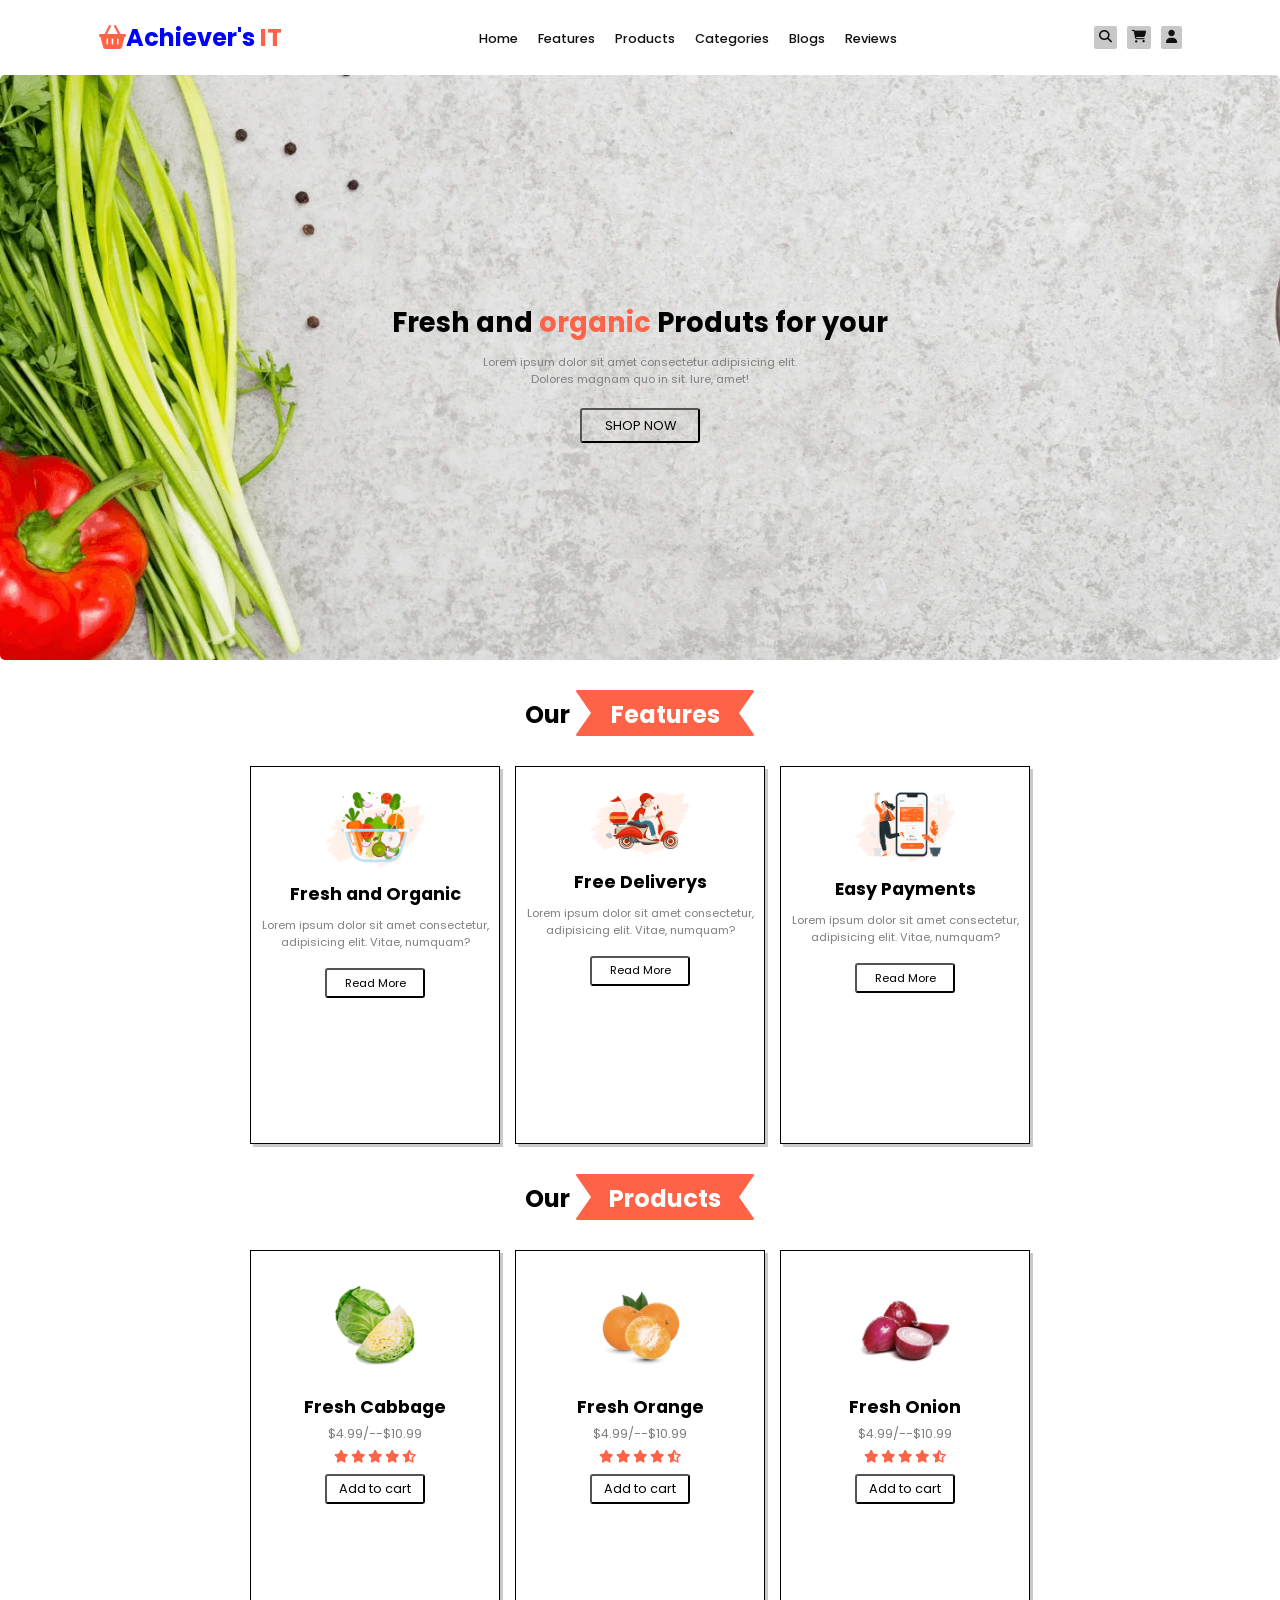
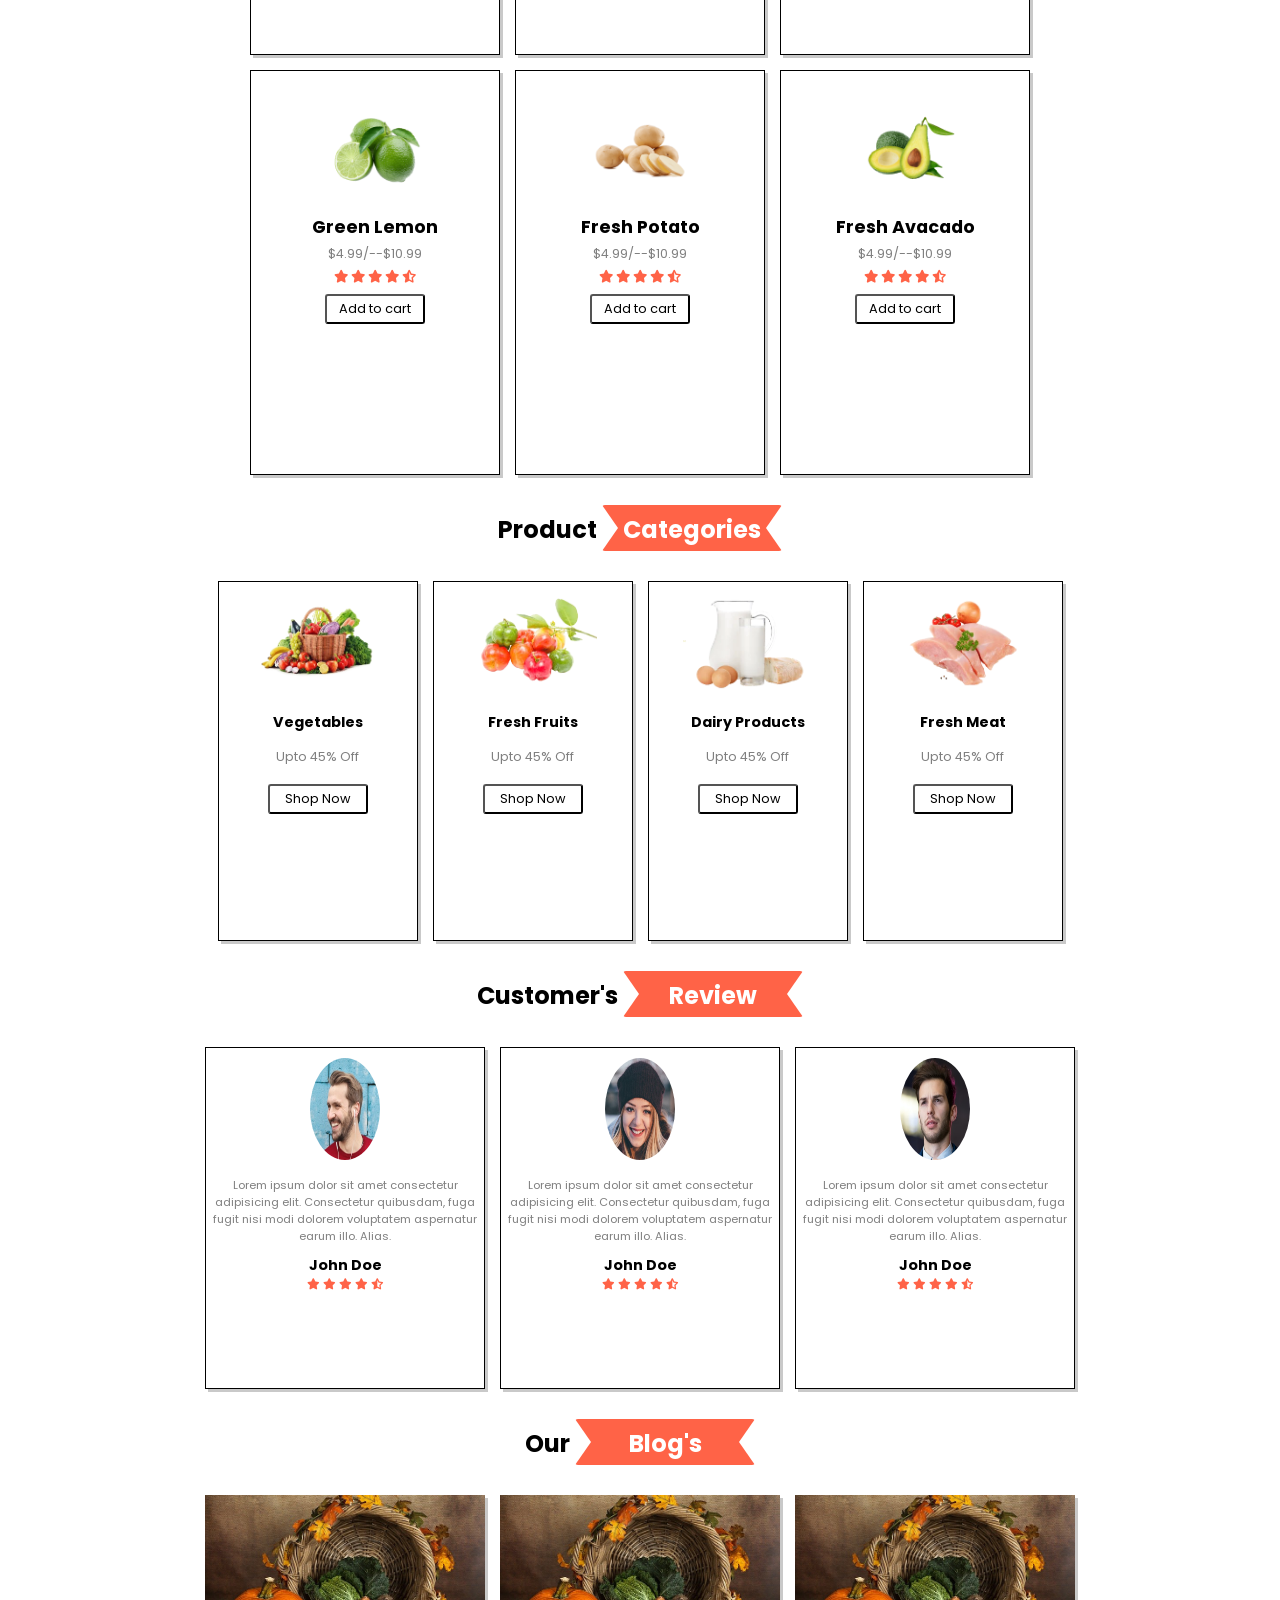
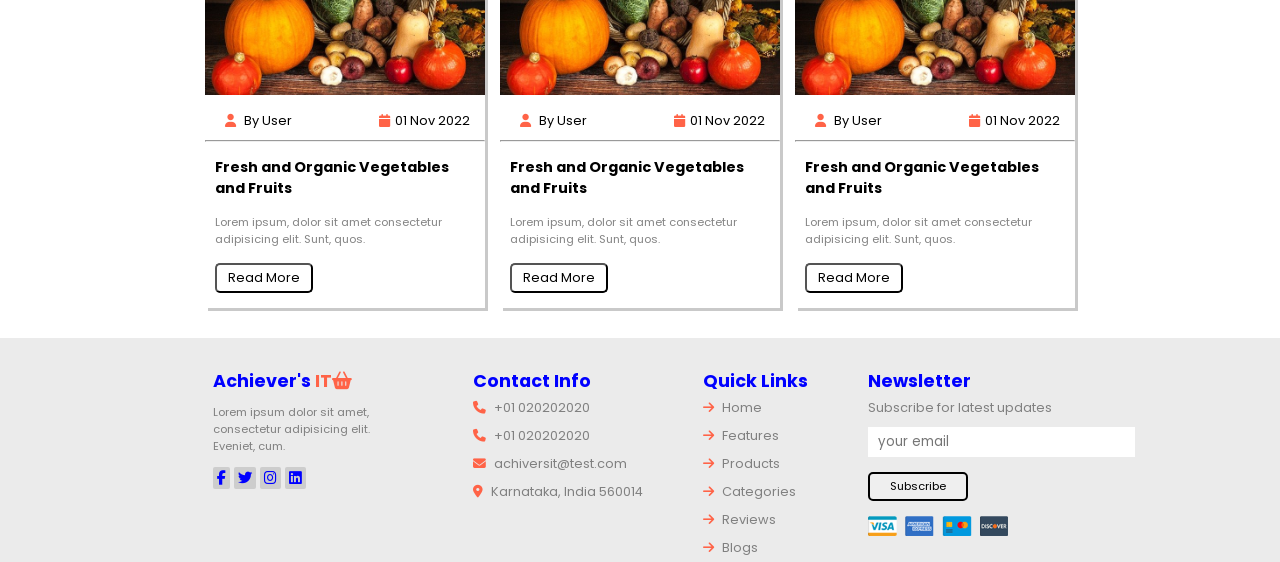
<file: E-commerce1/HTML/index.html>
<!DOCTYPE html>
<html lang="en">
<head>
    <meta charset="UTF-8">
    <meta http-equiv="X-UA-Compatible" content="IE=edge">
    <meta name="viewport" content="width=device-width, initial-scale=1.0">
    <link rel="stylesheet" href="../CSS/style.css">
    <link rel="stylesheet" href="https://cdnjs.cloudflare.com/ajax/libs/font-awesome/6.2.0/css/all.min.css" integrity="sha512-xh6O/CkQoPOWDdYTDqeRdPCVd1SpvCA9XXcUnZS2FmJNp1coAFzvtCN9BmamE+4aHK8yyUHUSCcJHgXloTyT2A==" crossorigin="anonymous" referrerpolicy="no-referrer" />
    <title>Document</title>
</head>

<script>

</script>

<body>
    
    <header class="navbar">
        <p class="nav-logo"><span><i class="fa-solid fa-basket-shopping"></i></span>Achiever's<span> IT</span></p>

       
        <ul class="nav-links">
            <li><a href="#">Home</a></li>
            <li><a href="#">Features</a></li>
            <li><a href="#">Products</a></li>
            <li><a href="#">Categories</a></li>
            <li><a href="#">Blogs</a></li>
            <li><a href="#">Reviews</a></li>
        </ul>
        <!-- navbar icons start -->
        <div class="nav-icons">
            <i class="fa-solid fa-magnifying-glass"></i>
            <i class="fa-solid fa-cart-shopping"></i>
            <i class="fa-solid fa-user"></i>
        </div>
        <!-- navbar/header end here -->    
    </header>


    <!-- responsive nav -->

    <section class="responsive-nav">
        <div class="responsive-nav-head">
        <p class="nav-logo"><span><i class="fa-solid fa-basket-shopping"></i></span>Achiever's<span> IT</span></p>
        <button class="hamburger"><i class="fa-solid fa-bars"></i></button>
        </div>

        <div class="responsive-nav-links">
            
            <ul>
                 
                <li><a href="#">Home</a></li>
                <li><a href="#">Features</a></li>
                <li><a href="#">Products</a></li>
                <li><a href="#">Categories</a></li>
                <li><a href="#">Blogs</a></li>
                <li><a href="#">Reviews</a></li>
            </ul>
        </div>

    </section>
    <!-- responsive navbar end -->


    <!-- banner section start here -->
    <section class="banner">
        <!-- banner title -->
        <p class="banner-title">Fresh and <span> organic </span>Produts for your</p>
        <p class="banner-title-content">Lorem ipsum dolor sit amet consectetur adipisicing elit. <br> Dolores magnam quo in sit. Iure, amet!</p>
        <button class="banner-button">SHOP NOW</button>
        <!-- banner title end -->
    </section>


    <!-- features section start -->
    <section class="features">
        <p class="features-title">Our <span class="arrow-btn">Features</span></p>
        <!-- feature cards start -->

     <div class="feature-card-holder">
            <!-- card 1 -->
        <div class="feature-cards">
            <img src="../Images/feature-img-1.png" alt="feature1">
            <h2 class="feature-card-title">Fresh and Organic</h2>
            <p>Lorem ipsum dolor sit amet consectetur, adipisicing elit. Vitae, numquam?</p>
            <button class="feature-card-button">Read More</button>
        </div>
            <!-- card 2 -->
        <div class="feature-cards">
            <img src="../Images/feature-img-2.png" alt="feature1">
            <h2 class="feature-card-title">Free Deliverys</h2>
            <p>Lorem ipsum dolor sit amet consectetur, adipisicing elit. Vitae, numquam?</p>
            <button class="feature-card-button">Read More</button>
        </div>
            <!-- card 3 -->
        <div class="feature-cards">
            <img src="../Images/feature-img-3.png" alt="feature1">
            <h2 class="feature-card-title">Easy Payments</h2>
            <p>Lorem ipsum dolor sit amet consectetur, adipisicing elit. Vitae, numquam?</p>
            <button class="feature-card-button">Read More</button>
        </div>

     </div>
     <!-- feature cards end -->
    </section>
    <!-- features section end -->


    <!-- Our products section start here  -->
    <section class="products">
        <p class="products-title">Our <span class="arrow-btn">Products</span></p>
        <!-- product cards start -->

     <div class="products-card-holder">
        <!-- product card row 1 -->
        <div class="product-card-row1">
            <!-- card 1 -->
        <div class="products-cards">
            <img src="../Images/product-4.png" alt="feature1">
            <h2 class="products-card-title">Fresh Cabbage</h2>
                    <p>$4.99/--$10.99</p>
                    <p>
                        <i class="fa-solid fa-star"></i>
                        <i class="fa-solid fa-star"></i>
                        <i class="fa-solid fa-star"></i>
                        <i class="fa-solid fa-star"></i>
                        <i class="fa-solid fa-star-half-stroke"></i>
                    </p>
            <button class="products-card-button">Add to cart</button>
        </div>
            <!-- card 2 -->
        <div class="products-cards">
            <img src="../Images/product-1.png" alt="feature1">
            <h2 class="products-card-title">Fresh Orange</h2>
                    <p>$4.99/--$10.99</p>
                    <p>
                        <i class="fa-solid fa-star"></i>
                        <i class="fa-solid fa-star"></i>
                        <i class="fa-solid fa-star"></i>
                        <i class="fa-solid fa-star"></i>
                        <i class="fa-solid fa-star-half-stroke"></i>
                    </p>
            <button class="products-card-button">Add to cart</button>
        </div>
            <!-- card 3 -->
        <div class="products-cards">
            <img src="../Images/product-2.png" alt="feature1">
            <h2 class="products-card-title">Fresh Onion</h2>
                    <p>$4.99/--$10.99</p>
                    <p>
                        <i class="fa-solid fa-star"></i>
                        <i class="fa-solid fa-star"></i>
                        <i class="fa-solid fa-star"></i>
                        <i class="fa-solid fa-star"></i>
                        <i class="fa-solid fa-star-half-stroke"></i>
                    </p>
            <button class="products-card-button">Add to cart</button>
        </div>
    </div>

        <!-- product card row 2 -->
        <div class="product-card-row2">
            <!-- card 1 -->
        <div class="products-cards">
            <img src="../Images/product-8.png" alt="feature1">
            <h2 class="products-card-title">Green Lemon</h2>
                    <p>$4.99/--$10.99</p>
                    <p>
                        <i class="fa-solid fa-star"></i>
                        <i class="fa-solid fa-star"></i>
                        <i class="fa-solid fa-star"></i>
                        <i class="fa-solid fa-star"></i>
                        <i class="fa-solid fa-star-half-stroke"></i>
                    </p>
            <button class="products-card-button">Add to cart</button>
        </div>
            <!-- card 2 -->
        <div class="products-cards">
            <img src="../Images/product-5.png" alt="feature1">
            <h2 class="products-card-title">Fresh Potato</h2>
                    <p>$4.99/--$10.99</p>
                    <p>
                        <i class="fa-solid fa-star"></i>
                        <i class="fa-solid fa-star"></i>
                        <i class="fa-solid fa-star"></i>
                        <i class="fa-solid fa-star"></i>
                        <i class="fa-solid fa-star-half-stroke"></i>
                    </p>
            <button class="products-card-button">Add to cart</button>
        </div>
            <!-- card 3 -->
        <div class="products-cards">
            <img src="../Images/product-6.png" alt="feature1">
            <h2 class="products-card-title">Fresh Avacado</h2>
                    <p>$4.99/--$10.99</p>
                    <p>
                        <i class="fa-solid fa-star"></i>
                        <i class="fa-solid fa-star"></i>
                        <i class="fa-solid fa-star"></i>
                        <i class="fa-solid fa-star"></i>
                        <i class="fa-solid fa-star-half-stroke"></i>
                    </p>
            <button class="products-card-button">Add to cart</button>
        </div>
    </div>

     </div>
     <!-- products cards end -->
    </section>

    <!-- prodcut categories start -->
    <section class="product-categories">
        <h2 class="categories-title">Product <span class="arrow-btn">Categories</span> </h2>
        <!-- categories cards -->
        <div class="categories-card-holder">
        <!-- card 1 -->
        <div class="categories-cards">
            <img src="../Images/cat-1.png" alt="feature1">
            <h2 class="categories-card-title">Vegetables</h2>
            <p>Upto 45% Off</p>
            <button class="categories-button">Shop Now</button>
        </div>
        <!-- card 2 -->
        <div class="categories-cards">
            <img src="../Images/cat-2.png" alt="feature1">
            <h2 class="categories-card-title">Fresh Fruits</h2>
            <p>Upto 45% Off</p>
            <button class="categories-button">Shop Now</button>
        </div>
        <!-- card 3 -->
        <div class="categories-cards">
            <img src="../Images/cat-3.png" alt="feature1">
            <h2 class="categories-card-title">Dairy Products</h2>
            <p>Upto 45% Off</p>
            <button class="categories-button">Shop Now</button>
        </div>
        <!-- card 4 -->
        <div class="categories-cards">
            <img src="../Images/cat-4.png" alt="feature1">
            <h2 class="categories-card-title">Fresh Meat</h2>
            <p>Upto 45% Off</p>
            <button class="categories-button">Shop Now</button>
        </div>

    </div>
    <!-- categories cards end here -->
    </section>
    <!-- categories section ends here -->

    
    <section class="reviews">
        <h2 class="review-title">Customer's <span class="arrow-btn">Review</span> </h2>
        <!-- customer review cards start -->
        <div class="review-card-holder">
            <!-- card 1 -->
            <div class="review-cards">
                <img src="../Images/pic-1.png" alt="feature1">
                <p>Lorem ipsum dolor sit amet consectetur adipisicing elit. Consectetur quibusdam, fuga fugit nisi modi dolorem voluptatem aspernatur earum illo. Alias.</p>
                <h2 class="card1-title">John Doe</h2> 
                <p>
                    <i class="fa-solid fa-star"></i>
                    <i class="fa-solid fa-star"></i>
                    <i class="fa-solid fa-star"></i>
                    <i class="fa-solid fa-star"></i>
                    <i class="fa-solid fa-star-half-stroke"></i>
                </p>
            </div>
            <!-- card 2 -->
            <div class="review-cards">
                <img src="../Images/pic-2.png" alt="feature1">
                <p>Lorem ipsum dolor sit amet consectetur adipisicing elit. Consectetur quibusdam, fuga fugit nisi modi dolorem voluptatem aspernatur earum illo. Alias.</p>
                <h2 class="card1-title">John Doe</h2> 
                <p>
                    <i class="fa-solid fa-star"></i>
                    <i class="fa-solid fa-star"></i>
                    <i class="fa-solid fa-star"></i>
                    <i class="fa-solid fa-star"></i>
                    <i class="fa-solid fa-star-half-stroke"></i>
                </p>
            </div>
            <!-- card 3 -->
            <div class="review-cards">
                <img src="../Images/pic-3.png" alt="feature1">
                <p>Lorem ipsum dolor sit amet consectetur adipisicing elit. Consectetur quibusdam, fuga fugit nisi modi dolorem voluptatem aspernatur earum illo. Alias.</p>
                <h2 class="card1-title">John Doe</h2> 
                <p>
                    <i class="fa-solid fa-star"></i>
                    <i class="fa-solid fa-star"></i>
                    <i class="fa-solid fa-star"></i>
                    <i class="fa-solid fa-star"></i>
                    <i class="fa-solid fa-star-half-stroke"></i>
                </p>
            </div>
        </div>

        <!-- review cards section end here -->
    </section>
    <!-- review section end here -->


    <!-- blog section start here -->
    <section class="blog">
        <h2 class="blog-title">Our <span class="arrow-btn">Blog's</span></h2>
        <!-- blog cards start here -->
        <div class="blog-card-holder">
            <!-- card 1 -->
            <div class="blog-cards">
                <img src="../Images/blog-1.jpg" alt="blog 1">
                <div class="blog-icons">
                    <p><i class="fa-solid fa-user"></i> By User</p>
                    <p><i class="fa-solid fa-calendar"></i>01 Nov 2022</p>
                </div> <hr>
                <div class="blogcontent">
                    <p class="blog-card-title">Fresh and Organic Vegetables and Fruits</p>
                    <p class="blogcard-content">Lorem ipsum, dolor sit amet consectetur adipisicing elit. Sunt, quos.<p>
                    <button class="blog-button">Read More</button>
                </div>
            </div>
            <!-- card 2 -->
            <div class="blog-cards">
                <img src="../Images/blog-1.jpg" alt="blog 1">
                <div class="blog-icons">
                    <p><i class="fa-solid fa-user"></i> By User</p>
                    <p><i class="fa-solid fa-calendar"></i>01 Nov 2022</p>
                </div> <hr>
                <div class="blogcontent">
                    <p class="blog-card-title">Fresh and Organic Vegetables and Fruits</p>
                    <p class="blogcard-content">Lorem ipsum, dolor sit amet consectetur adipisicing elit. Sunt, quos.<p>
                    <button class="blog-button">Read More</button>
                </div>
            </div>
            <!-- card 3 -->
            <div class="blog-cards">
                <img src="../Images/blog-1.jpg" alt="blog 1">
                <div class="blog-icons">
                    <p><i class="fa-solid fa-user"></i> By User</p>
                    <p><i class="fa-solid fa-calendar"></i>01 Nov 2022</p>
                </div> <hr>
                <div class="blogcontent">
                    <p class="blog-card-title">Fresh and Organic Vegetables and Fruits</p>
                    <p class="blogcard-content">Lorem ipsum, dolor sit amet consectetur adipisicing elit. Sunt, quos.<p>
                    <button class="blog-button">Read More</button>
                </div>
            </div>
        </div>
        <!-- blog cards end here -->
    </section>
    <!-- blog section ends here -->


    <!-- footer section -->
    <footer class="footer">
        <div class="footer-cards-holder">
            <!-- card 1 -->
            <div class="footer-cards">
                <p class="block1-title">Achiever's <span class="orange">IT<i class="fa-solid fa-basket-shopping orange"></i> </span>
                </p>
    
                    <p class="ftext">Lorem ipsum dolor sit amet, consectetur adipisicing elit. Eveniet, cum.</p>
                    <div class="footicons">
                        <i class="fa-brands fa-facebook-f"></i>
                        <i class="fa-brands fa-twitter"></i>
                        <i class="fa-brands fa-instagram"></i>
                        <i class="fa-brands fa-linkedin"></i>
                    </div>
            </div>
            <!-- card 2 -->
            <div class="footer-cards block2">
                <span class="block2-title">Contact Info</span>
                    <p><i class="fa-solid fa-phone"></i>+01 020202020</p>
                    <p><i class="fa-solid fa-phone"></i>+01 020202020</p>
                    <p><i class="fa-solid fa-envelope"></i>achiversit@test.com</p>
                    <p><i class="fa-solid fa-location-dot"></i>Karnataka, India 560014 </p>
            </div>
            <!-- card 3 -->
            <div class="footer-cards block3">
                <span class="block3-title">Quick Links</span>
                    <p><i class="fa-solid fa-arrow-right"></i>Home</p>
                    <p><i class="fa-solid fa-arrow-right"></i>Features</p>
                    <p><i class="fa-solid fa-arrow-right"></i>Products</p>
                    <p><i class="fa-solid fa-arrow-right"></i>Categories</p>
                    <p><i class="fa-solid fa-arrow-right"></i>Reviews</p>
                    <p><i class="fa-solid fa-arrow-right"></i>Blogs</p>
            </div>
            <!-- card 4 -->
            <div class="footer-cards block4">
                <span class="block4-title">Newsletter</span>
                    <p>Subscribe for latest updates</p>
                    <p><input type="email" placeholder="your email"></p>
                    <button>Subscribe</button>
                    <img src="../Images/payment.png" alt="payment">
                    <!-- <div class="ficons">
                        <i class="fa-brands fa-cc-visa"></i>
                        <i class="fa-brands fa-cc-visa"></i>
                        <i class="fa-brands fa-cc-mastercard"></i>
                        <i class="fa-brands fa-cc-discover"></i>
                    </div> -->
            </div>
        </div>
    </footer>
</body>
</html>
</file>
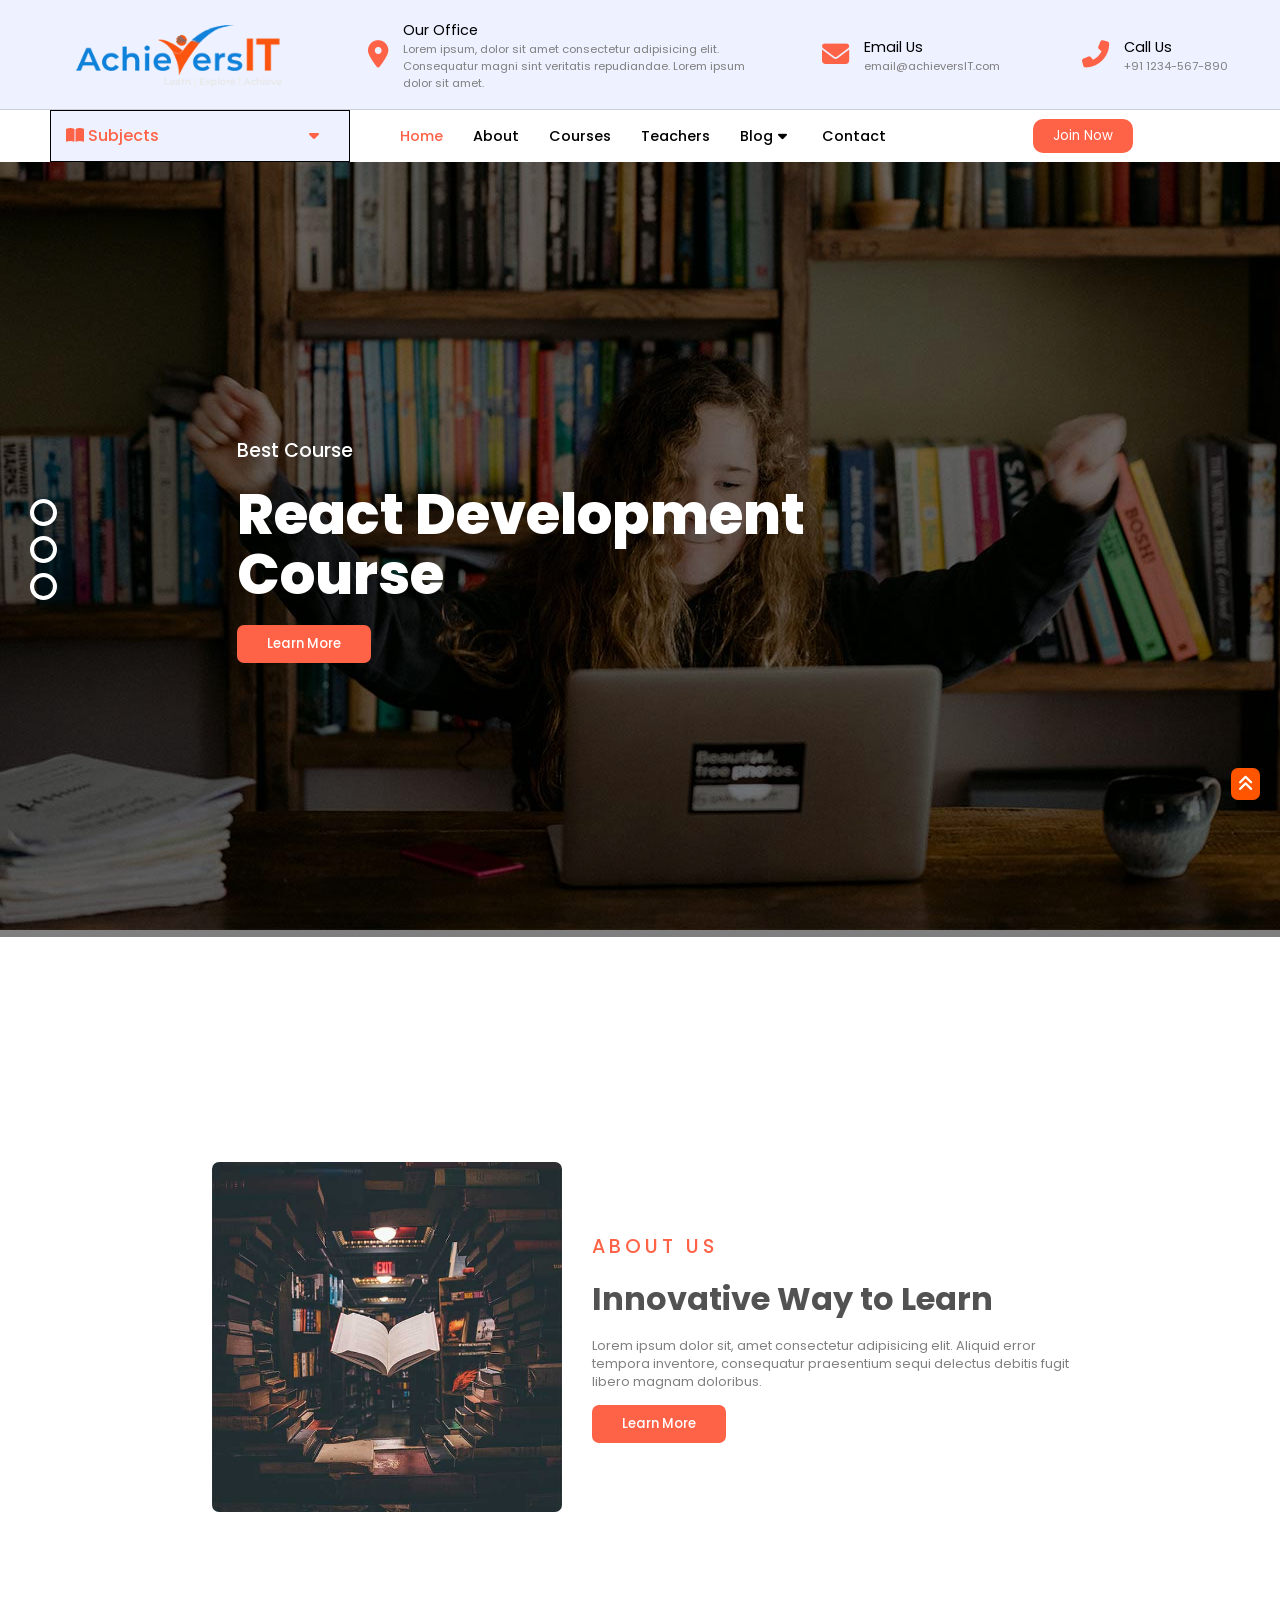
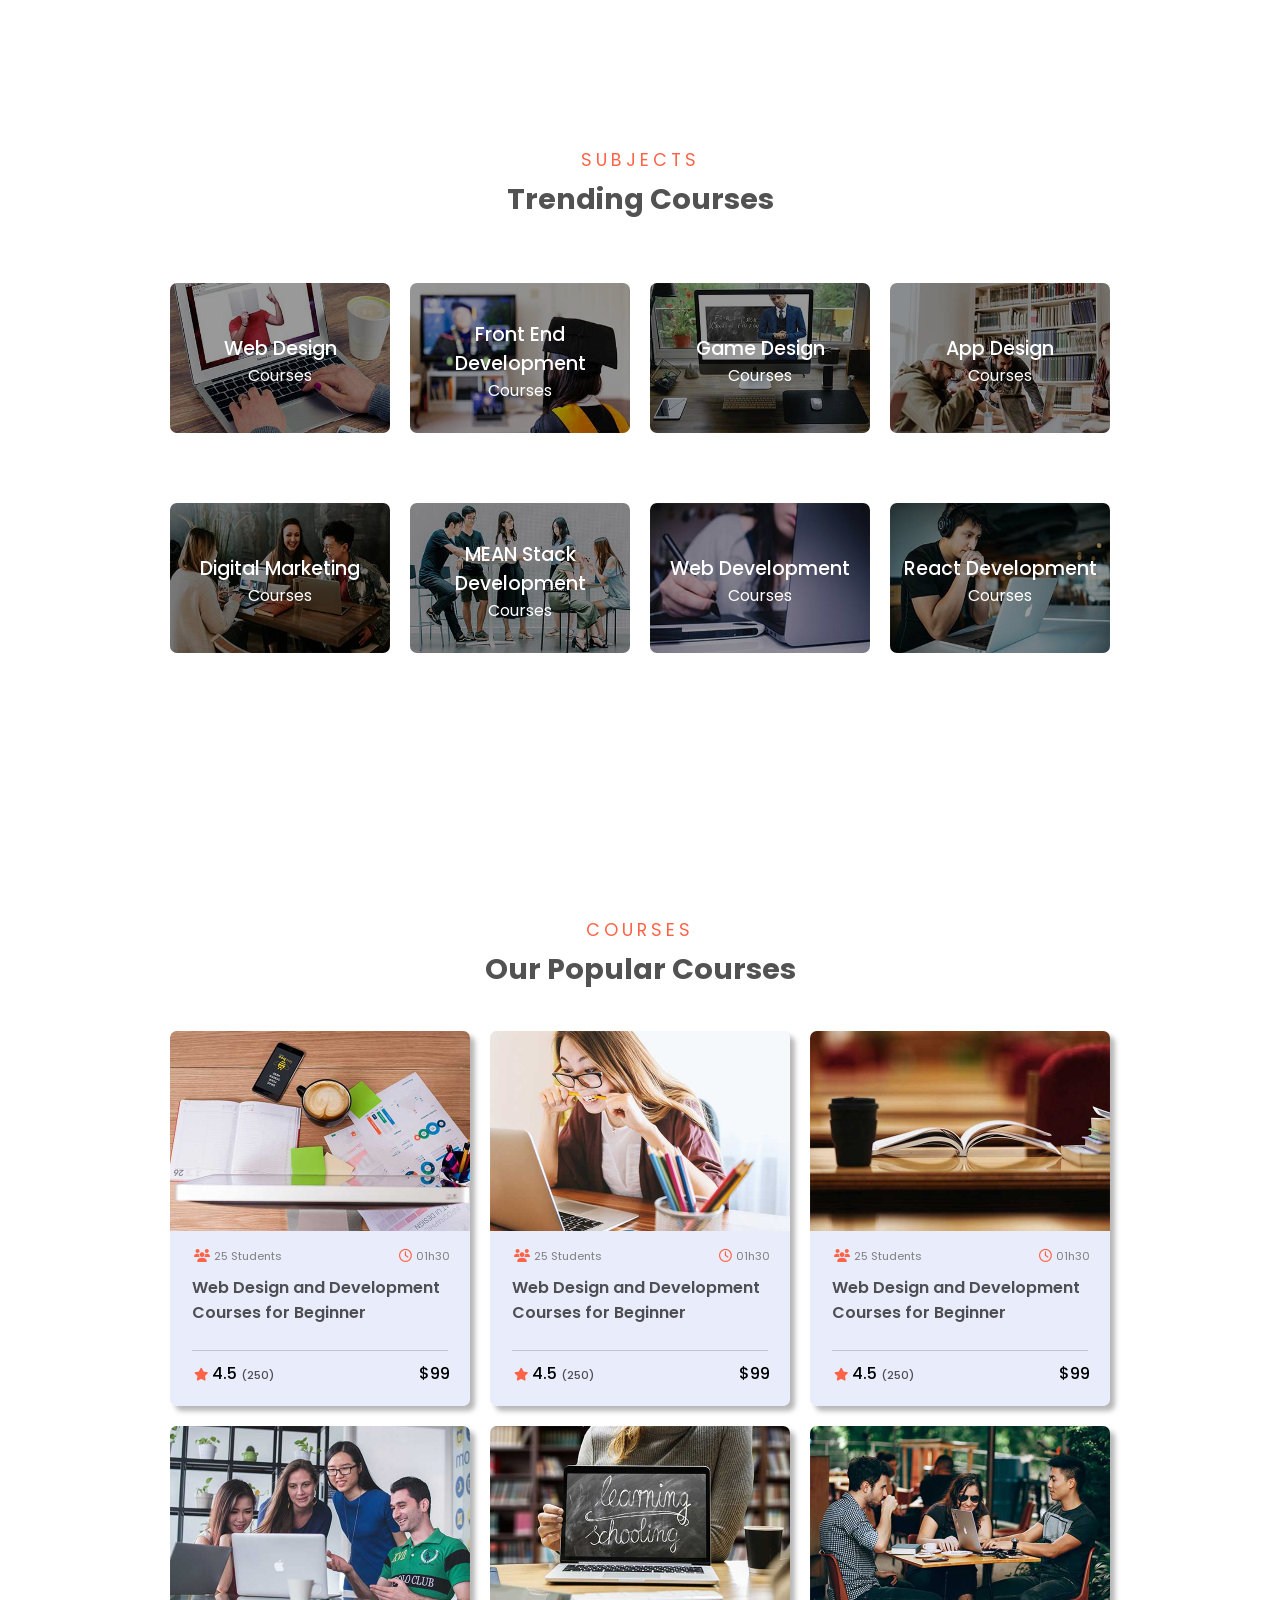
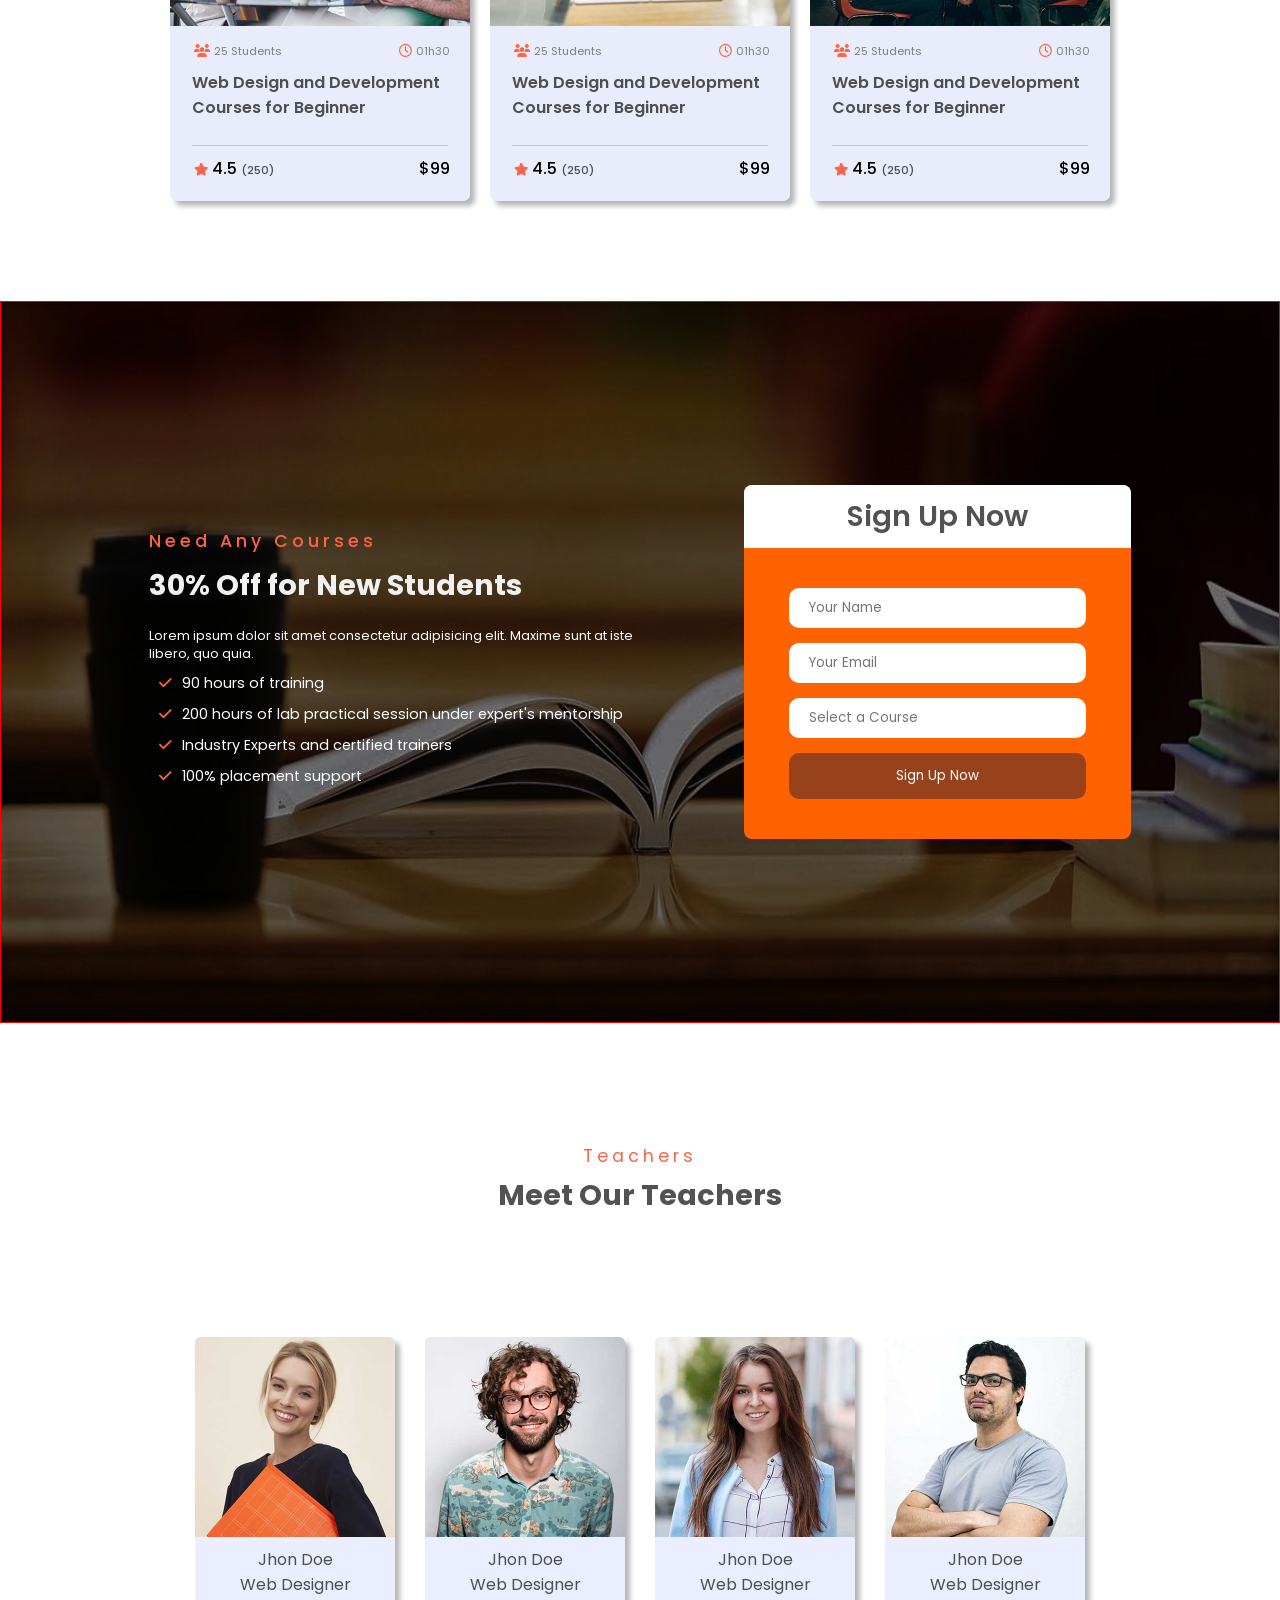
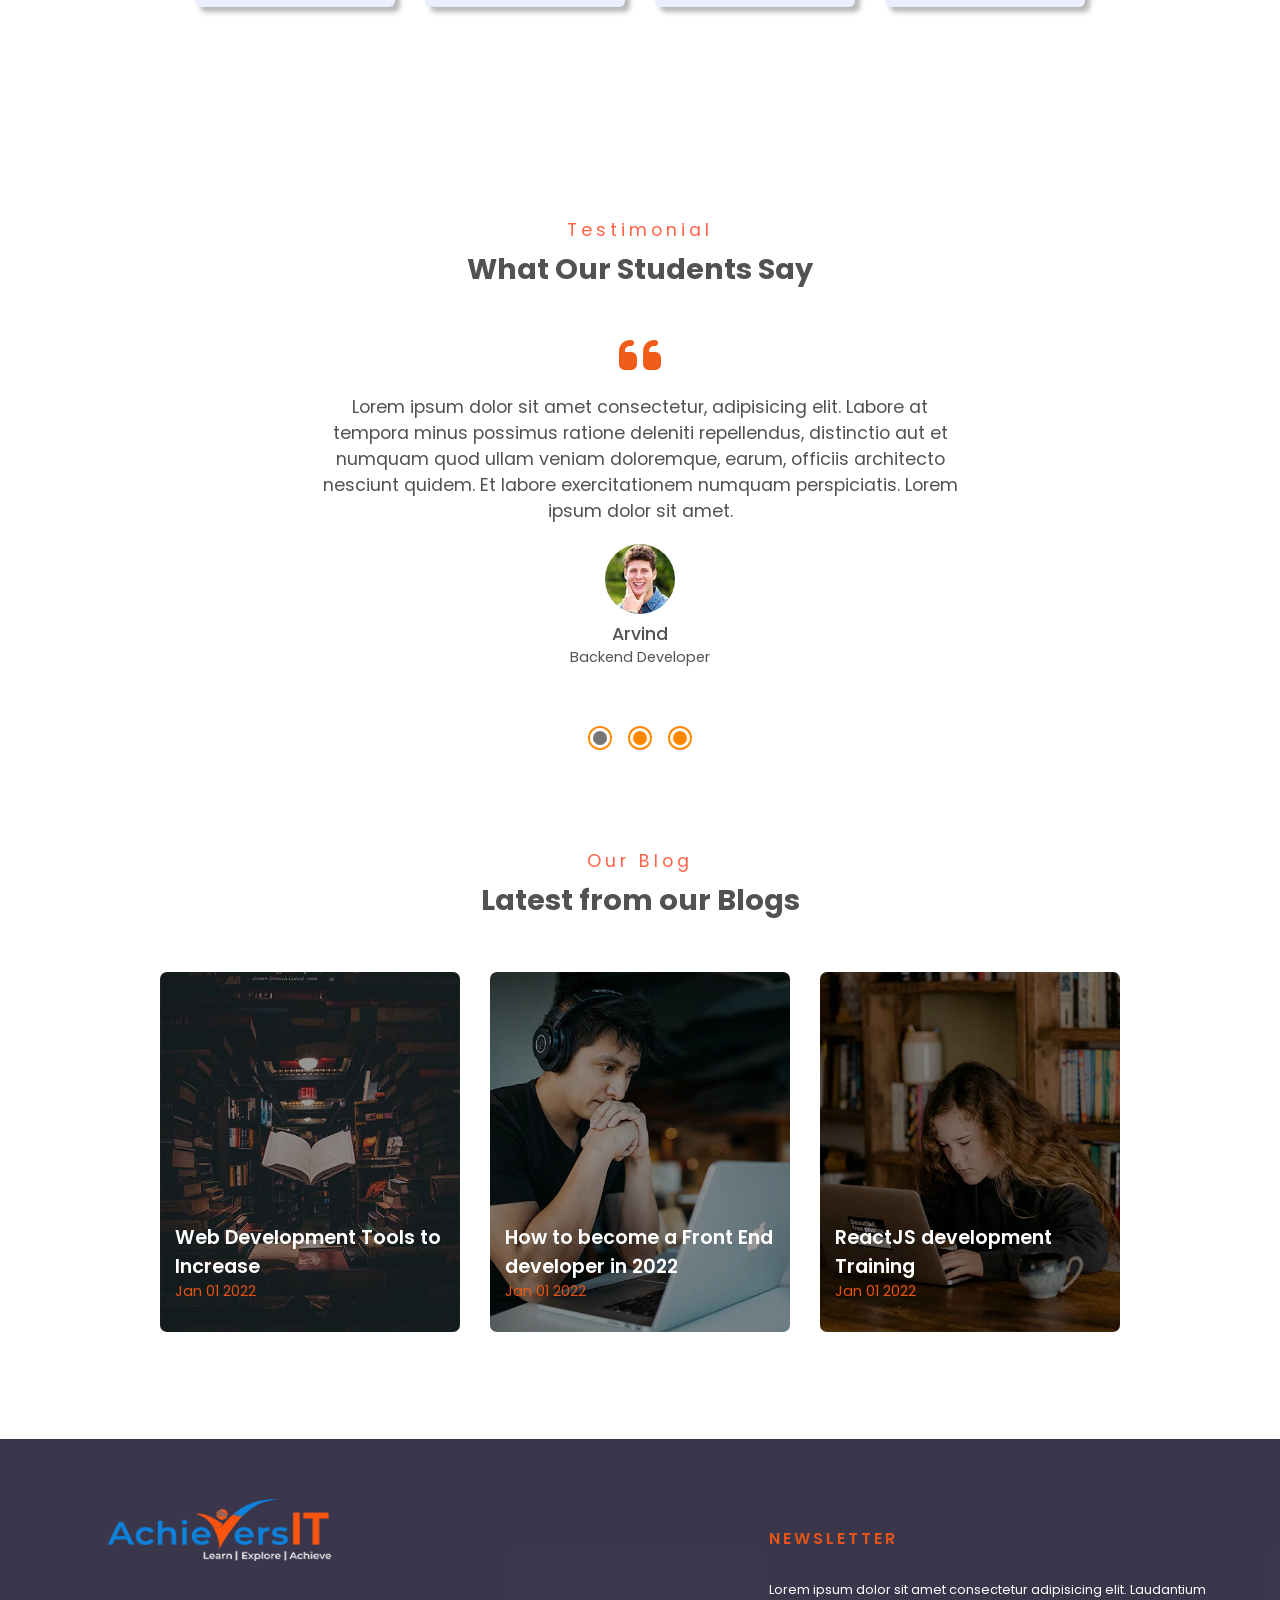
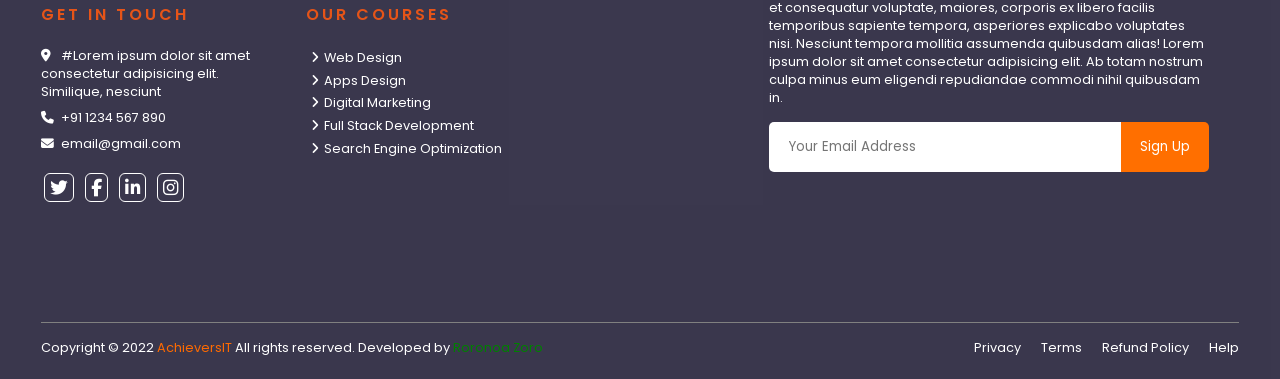
<file: E-commerce2/HTML/index.html>
<!DOCTYPE html>
<html lang="en">
<head>
    <meta charset="UTF-8">
    <meta http-equiv="X-UA-Compatible" content="IE=edge">
    <meta name="viewport" content="width=device-width, initial-scale=1.0">
    <title>Welcome to AchieversIT</title>
    <link rel="stylesheet" href="../CSS/index.css">
    <link rel="stylesheet" href="https://cdnjs.cloudflare.com/ajax/libs/font-awesome/6.2.1/css/all.min.css" integrity="sha512-MV7K8+y+gLIBoVD59lQIYicR65iaqukzvf/nwasF0nqhPay5w/9lJmVM2hMDcnK1OnMGCdVK+iQrJ7lzPJQd1w==" crossorigin="anonymous" referrerpolicy="no-referrer" />
</head>
<body>
    
    <!-- ==============header start=============== -->
    <header id="index">
        <img src="../img/AIT-white.jpg" alt="logo">
        <div class="head-items">
            <div class="head-item1">
                <p><i class="fa-solid fa-location-dot"></i></p>
                <div class="head-item1-content">
                    <p>Our Office</p>
                    <p>Lorem ipsum, dolor sit amet consectetur adipisicing elit. Consequatur magni sint veritatis repudiandae. Lorem ipsum dolor sit amet.</p>
                </div>
            </div>
            <!--head item 2 -->
            <div class="head-item2">
                <p><i class="fa-solid fa-envelope"></i></p>
                <div class="head-item1-content">
                    <p>Email Us</p>
                    <p>email@achieversIT.com</p>
                </div>
            </div>
            <!-- head item 3 -->
            <div class="head-item3">
                <p><i class="fa-solid fa-phone-flip"></i></p>
                <div class="head-item1-content">
                    <p>Call Us</p>
                    <p>+91 1234-567-890</p>
                </div>
            </div>
        </div> <!--Head-items-end -->
    </header>
      <!-- ==============header end=============== -->
    
    <!-- ===============navbar start================= -->
        <nav>
            <!-- ===nav links start -->
            <ul class="nav-links">
                <li class="subjects-holder"><a href="#" class="subject-link" style="color: tomato;">
                    
                    <i class="fa-sharp fa-solid fa-book-open" style="padding-left:15px;"></i></label>
                    Subjects<i class="fa-sharp fa-solid fa-caret-down" style="padding:0 30px 0 150px ;"></i>
                    </a>

                    <!-- nested list -->
                    <ul class="nested-list" id="">
                        <li><a href="">Subject1</a><i class="fa-solid fa-angle-right"></i></li>
                        <li><a href="">subject2</a><i class="fa-solid fa-angle-right"></i></li>
                        <li><a href="">subject2</a><i class="fa-solid fa-angle-right"></i></li>
                        <li><a href="">subject2</a><i class="fa-solid fa-angle-right"></i></li>
                    </ul>
                </li>
                <li class="list-item"><a href="./index.html" style="color: tomato; margin-left: 20px;">Home</a></li>
                <li class="list-item"><a href="about.html">About</a></li>
                <li class="list-item"><a href="./courses.html">Courses</a></li>
                <li class="list-item"><a href="./teachers.html">Teachers</a></li>
                <li class="list-item"><a href="./blog.html">Blog<i class="fa-sharp fa-solid fa-caret-down" style="padding: 0 5px"></i></a></li>
                <li class="list-item"><a href="./contact.html">Contact</a></li>
            </ul>
            <!-- ===nav links end -->

            <button class="nav-btn">Join Now</button>
            <input type="checkbox" name="" id="check">
            <label for="check" class="hamburger"><i class="fa-solid fa-bars"></i></label> 
        </nav>
    <!-- ===============navbar end=================== -->

    <!-- ================banner start================ -->
        <section class="banner" id="banner">
            <img src="../img/carousel-1.jpg" alt="">
            
            <div class="bnr-content-holder">
            <div class="banner-holder">
                <div><a href="#banner"></a></div>
                <div><a href="#banner1"></a></div>
                <div><a href=""></a></div>
            </div>

            <div class="banner-content">
                <p>Best Course</p>
                <h1>React Development <br> Course</h1>
                <button>Learn More</button>
            </div>
        </div>
        </section>
    <!-- ================banner end================ -->

    <!-- ================about us section start -->
        <section class="aboutus">
            <div class="aboutus-holder">
            <img src="../img/about.jpg" alt="aboutus">
            <div class="aboutus-content">
                <p>ABOUT US</p>
                <p class="abt-title">Innovative Way to Learn</p>
                <p>Lorem ipsum dolor sit, amet consectetur adipisicing elit. Aliquid error <br> tempora inventore, consequatur praesentium sequi delectus debitis fugit <br> libero magnam doloribus.</p>
                <button class="abt-btn">Learn More</button>
            </div>
            </div> <!-- aboutus class end -->
        </section>
    <!-- ================about us section end ================-->
      
    <!-- =================subjects section start================ -->
        <section class="subjects">
            <div class="sub-titles">
                <p>SUBJECTS</p>
                <p>Trending Courses</p>
            </div>
            <!-- ===subject cards start here =======-->
            
            <div class="sub-card-holder">
                <div class="sub-webdesign-card">
                    <img src="../img/cat-1.jpg" alt="">
                    <div class="webdesign-card-content">
                        <p>  Web Design</p>
                        <p>Courses</p>
                    </div>
                </div>

                <!-- =====card 2 ====== -->
                <div class="sub-frontend-card">
                    <img src="../img/cat-2.jpg" alt="">
                    <div class="frontend-card-content">
                        <p>Front End Development</p>
                        <p>Courses</p>
                    </div>
                </div>

                <!-- =====card 3====== -->
                <div class="sub-game-card">
                    <img src="../img/cat-3.jpg" alt="">
                    <div class="game-card-content">
                        <p>Game Design</p>
                        <p>Courses</p>
                    </div>
                </div>

                <!-- =====card 4====== -->
                <div class="sub-app-card">
                    <img src="../img/cat-4.jpg" alt="">
                    <div class="app-card-content">
                        <p>App Design</p>
                        <p>Courses</p>
                    </div>
                </div>

                <!-- =====card 5====== -->
                <div class="sub-market-card">
                    <img src="../img/cat-5.jpg" alt="">
                    <div class="market-card-content">
                        <p>Digital Marketing</p>
                        <p>Courses</p>
                    </div>
                </div>

                <!-- =====card 6====== -->
                <div class="sub-mean-card">
                    <img src="../img/cat-6.jpg" alt="">
                    <div class="mean-card-content">
                        <p>MEAN Stack Development</p>
                        <p>Courses</p>
                    </div>
                </div>

                <!-- =====card 7====== -->
                <div class="sub-web-card">
                    <img src="../img/cat-7.jpg" alt="">
                    <div class="web-card-content">
                        <p>Web Development</p>
                        <p>Courses</p>
                    </div>
                </div>

                <!-- =====card 8====== -->
                <div class="sub-react-card">
                    <img src="../img/cat-8.jpg" alt="">
                    <div class="react-card-content">
                        <p>React Development</p>
                        <p>Courses</p>
                    </div>
                </div>
            </div>
            <!-- =====subject cards end here =======-->
        </section>
    <!-- =================subjects section end================ -->


        <!-- ==========================courses section ================ -->
    <section class="courses">
        <div class="course-titles">
            <p>COURSES</p>
            <p>Our Popular Courses</p>
        </div>

        <div class="course-card-holder">

            <!-- ========card1 ============ -->
            <div class="course-card1">
                <img src="../img/course-1.jpg" alt="course-1">
                <div class="course-icons">
                    <p><i class="fa-solid fa-users"></i>25 Students</p>
                    <p><i class="fa-regular fa-clock"></i>01h30</p>
                </div>
                <p>Web Design and Development Courses for Beginner</p>
                <div class="course-icons ratings">
                    <p><i class="fa-solid fa-star"></i>4.5 <span>(250)</span></p>
                    <p>$99</p>
                </div>
            </div>

            <!-- ========card2 ============ -->
            <div class="course-card2">
                <img src="../img/course-2.jpg" alt="course-2">
                <div class="course-icons">
                    <p><i class="fa-solid fa-users"></i>25 Students</p>
                    <p><i class="fa-regular fa-clock"></i>01h30</p>
                </div>
                <p>Web Design and Development Courses for Beginner</p>
                <div class="course-icons ratings">
                    <p><i class="fa-solid fa-star"></i>4.5 <span>(250)</span></p>
                    <p>$99</p>
                </div>
            </div>

            <!-- ========card3 ============ -->
            <div class="course-card3">
                <img src="../img/course-3.jpg" alt="course-3">
                <div class="course-icons">
                    <p><i class="fa-solid fa-users"></i>25 Students</p>
                    <p><i class="fa-regular fa-clock"></i>01h30</p>
                </div>
                <p>Web Design and Development Courses for Beginner</p>
                <div class="course-icons ratings">
                    <p><i class="fa-solid fa-star"></i>4.5 <span>(250)</span></p>
                    <p>$99</p>
                </div>
            </div>

            <!-- ========card4 ============ -->
            <div class="course-card4">
                <img src="../img/course-4.jpg" alt="course-4">
                <div class="course-icons">
                    <p><i class="fa-solid fa-users"></i>25 Students</p>
                    <p><i class="fa-regular fa-clock"></i>01h30</p>
                </div>
                <p>Web Design and Development Courses for Beginner</p>
                <div class="course-icons ratings">
                    <p><i class="fa-solid fa-star"></i>4.5 <span>(250)</span></p>
                    <p>$99</p>
                </div>
            </div>

            <!-- ========card5 ============ -->
            <div class="course-card5">
                <img src="../img/course-5.jpg" alt="course-5">
                <div class="course-icons">
                    <p><i class="fa-solid fa-users"></i>25 Students</p>
                    <p><i class="fa-regular fa-clock"></i>01h30</p>
                </div>
                <p>Web Design and Development Courses for Beginner</p>
                <div class="course-icons ratings">
                    <p><i class="fa-solid fa-star"></i>4.5 <span>(250)</span></p>
                    <p>$99</p>
                </div>
            </div>

            <!-- ========card6 ============ -->
            <div class="course-card6">
                <img src="../img/course-6.jpg" alt="course-6">
                <div class="course-icons">
                    <p><i class="fa-solid fa-users"></i>25 Students</p>
                    <p><i class="fa-regular fa-clock"></i>01h30</p>
                </div>
                <p>Web Design and Development Courses for Beginner</p>
                <div class="course-icons ratings">
                    <p><i class="fa-solid fa-star"></i>4.5 <span>(250)</span></p>
                    <p>$99</p>
                </div>
            </div>
        </div><!-- ========card holder end======== -->
    </section>

    <!-- =======================courses section end================== -->


    <section class="signin">
        <img src="../img/myimage.jpg" alt="">
        <div class="signin-card-holder">
            <div class="signin-content">
                <p class="sign-head">Need Any Courses</p>
                <p class="sign-title">30% Off for New Students</p>
                <p class="sigin-head-content">Lorem ipsum dolor sit amet consectetur adipisicing elit. Maxime sunt at iste libero, quo quia.</p>

                <div class="course-features">
                    <p><i class="fa-solid fa-check"></i>90 hours of training</p>
                    <p><i class="fa-solid fa-check"></i>200 hours of lab practical session under expert's mentorship </p>
                    <p><i class="fa-solid fa-check"></i>Industry Experts and certified trainers</p>
                    <p><i class="fa-solid fa-check"></i>100% placement support</p>
                </div>    
            </div>

            <div class="signin-form">
                <p>Sign Up Now</p>
                <form action="" >
                    <p><input type="text" placeholder="Your Name"></p>
                    <p><input type="text" placeholder="Your Email"></p>
                    <p><input type="text" placeholder="Select a Course"></p>
                    <!-- <p><input type="button" > Sign Up Now</p> -->
                    <p><button class="signin-btn">Sign Up Now</button></p>
                </form>
            </div>
        </div><!-- ==========signin holder end============ -->
    </section>
    <!-- =======================sign in section end================ -->


    <!-- ==========================teacher section ================ -->
    <section class="teachers" style="margin-top:120px;">
        <div class="teacher-titles">
            <p>Teachers</p>
            <p>Meet Our Teachers</p>
        </div>

        <div class="teacher-card-holder">
            <div class="teacher">
                <img src="../img/team-1.jpg" alt="teacher1">
                <div class="overlay">
                    <div class="overlay-text">  
                        <i class="fa-brands fa-twitter"></i>
                        <i class="fa-brands fa-facebook-f"></i>
                        <i class="fa-brands fa-linkedin-in"></i>
                        <i class="fa-brands fa-instagram"></i>
                    </div>
                </div>
                <p>Jhon Doe</p>
                <p>Web Designer</p>
            </div>

            <!-- ===============teacher card 2 =============== -->
            <div class="teacher">
                <img src="../img/team-2.jpg" alt="teacher1">
                <div class="overlay">
                    <div class="overlay-text">  
                        <i class="fa-brands fa-twitter"></i>
                        <i class="fa-brands fa-facebook-f"></i>
                        <i class="fa-brands fa-linkedin-in"></i>
                        <i class="fa-brands fa-instagram"></i>
                    </div>
                </div>
                <p>Jhon Doe</p>
                <p>Web Designer</p>
            </div>

            <!-- ===============teacher card 3 =============== -->
            <div class="teacher">
                <img src="../img/team-3.jpg" alt="teacher1">
                <div class="overlay">
                    <div class="overlay-text">  
                        <i class="fa-brands fa-twitter"></i>
                        <i class="fa-brands fa-facebook-f"></i>
                        <i class="fa-brands fa-linkedin-in"></i>
                        <i class="fa-brands fa-instagram"></i>
                    </div>
                </div>
                <p>Jhon Doe</p>
                <p>Web Designer</p>
            </div>

            <!-- ===============teacher card 4 =============== -->
            <div class="teacher">
                <img src="../img/team-4.jpg" alt="teacher1">
                <div class="overlay">
                    <div class="overlay-text">  
                        <i class="fa-brands fa-twitter"></i>
                        <i class="fa-brands fa-facebook-f"></i>
                        <i class="fa-brands fa-linkedin-in"></i>
                        <i class="fa-brands fa-instagram"></i>
                    </div>
                </div>
                <p>Jhon Doe</p>
                <p>Web Designer</p>
            </div>
        </div><!-- ==============teacher card holder end============ -->
    </section>
    <!-- ===================================teacher section end ================================== -->


    <!-- =======================testimonial section==================================== -->
    <section class="testimonial" style="margin-top:120px;">
        <div class="testimonial-titles">
            <p>Testimonial</p>
            <p>What Our Students Say</p>
        </div>

        <div class="student-feedback">
            <p><i class="fa-solid fa-quote-left"></i></p>
            <p style="color: rgba(40, 40, 40, 0.804); font-size: 1.1rem;">Lorem ipsum dolor sit amet consectetur, adipisicing elit. Labore at tempora minus possimus ratione deleniti repellendus, distinctio aut et numquam quod ullam veniam doloremque, earum, officiis architecto nesciunt quidem. Et labore exercitationem numquam perspiciatis. Lorem ipsum dolor sit amet.</p>

            <div class="feedback">
            <img src="../img/testimonial-4.jpg" alt="testimonial">
            <p>Arvind</p>
            <p>Backend Developer</p>
            </div>
        </div>

        <div class="more-testimonials">
            <div class="circle"><a href="#"></a></div>
            <div class="circle"><a href=""></a></div>
            <div class="circle"><a href=""></a></div>
        </div><!-- =================student-feedback end===================-->
    </section>
    <!-- ==============================testimonial section end================================ -->



    <!-- ==============================blog section strat================================ -->
    <section class="blogs">
        <div class="blog-titles">
            <p>Our Blog</p>
            <p>Latest from our Blogs</p>
        </div>

        <!-- ===========blog cards================= -->
        <div class="blog-card-holder">
            <!-- ============webdev card============= -->
            <div class="webdev-blog">
                <img src="../img/blog-1.jpg" alt="webdev-blog">
                <div class="webdev-card-content">
                    <p>Web Development Tools to Increase</p>
                    <p>Jan 01 2022</p>
                </div>
            </div>

            <!-- ============== front end card==============-->
            <div class="webdev-blog">
                <img src="../img/blog-2.jpg" alt="webdev-blog">
                <div class="webdev-card-content">
                    <p>How to become a Front End developer in 2022</p>
                    <p>Jan 01 2022</p>
                </div>
            </div>

             <!-- ============== react JS card==============-->
             <div class="webdev-blog">
                <img src="../img/blog-3.jpg" alt="webdev-blog">
                <div class="webdev-card-content">
                    <p>ReactJS development <br>Training</p>
                    <p>Jan 01 2022</p>
                </div>
            </div>
        </div>
        <!-- ===========blog cards end================= -->
    </section>
    <!-- ==============================blog section end================================ -->


    <div class="sticky-btn">
        <a href="#index"><i class="fa-solid fa-angles-up"></i></a>
    </div>

    <!-- ====================================footer start=================================== -->

    <footer class="footer">
        <div class="footer-section-1">
            <img src="../img/AIT-white.jpg" alt="">
            <div class="ft-info-holder">
                <div class="ft-contact">
                    <span class="ft-card-title">GET IN TOUCH</span>
                    <p><i class="fa-solid fa-location-dot"></i> #Lorem ipsum dolor sit amet consectetur adipisicing elit. Similique, nesciunt </p>
                    <p><i class="fa-solid fa-phone"></i>+91 1234 567 890</p>
                    <p><i class="fa-solid fa-envelope"></i>email@gmail.com</p>

                    <div class="ft-icons">
                        <i class="fa-brands fa-twitter"></i>
                        <i class="fa-brands fa-facebook-f"></i>
                        <i class="fa-brands fa-linkedin-in"></i>
                        <i class="fa-brands fa-instagram"></i>
                    </div>
                </div>

                <div class="ft-courses-holder">
                    <span class="ft-card-title">OUR COURSES</span>
                    <div class="ft-courses">
                        <p><i class="fa-solid fa-angle-right"></i>Web Design</p>
                        <p><i class="fa-solid fa-angle-right"></i>Apps Design</p>
                        <p><i class="fa-solid fa-angle-right"></i>Digital Marketing</p>
                        <p><i class="fa-solid fa-angle-right"></i>Full Stack Development</p>
                        <p><i class="fa-solid fa-angle-right"></i>Search Engine Optimization</p>
                    </div>
                </div>
            </div>
        </div>
        <!-- ===================footer section1 end ============================= -->

        <div class="ft-section-2">
            <span class="ft-card-title">NEWSLETTER</span>
            <p>Lorem ipsum dolor sit amet consectetur adipisicing elit. Laudantium et consequatur voluptate, maiores, corporis ex libero facilis temporibus sapiente tempora, asperiores explicabo voluptates nisi. Nesciunt tempora mollitia assumenda quibusdam alias! Lorem ipsum dolor sit amet consectetur adipisicing elit. Ab totam nostrum culpa minus eum eligendi repudiandae commodi nihil quibusdam in.</p>
            <span><input type="email" name="" id="" placeholder="Your Email Address"><button emailto="mukesh0221998@gmail.com">Sign Up</button></span>
        </div>

        <div class="ft-bot">
            <p>Copyright &copy; 2022 <span style="color: rgb(255, 106, 0);">AchieversIT</span> All rights reserved. Developed by <span style="color: green;"> Roronoa Zoro</span></p>
            <div class="ft-bot-links-holder">
                <ul class="ft-bot-links">
                    <li><a href="#">Privacy</a></li>
                    <li><a href="#">Terms</a></li>
                    <li><a href="#">Refund Policy</a></li>
                    <li><a href="#">Help</a></li>
                </ul>
            </div>
        </div>
    </footer>
    <!-- ====================================footer end=================================== -->
</body>
</html>
</file>
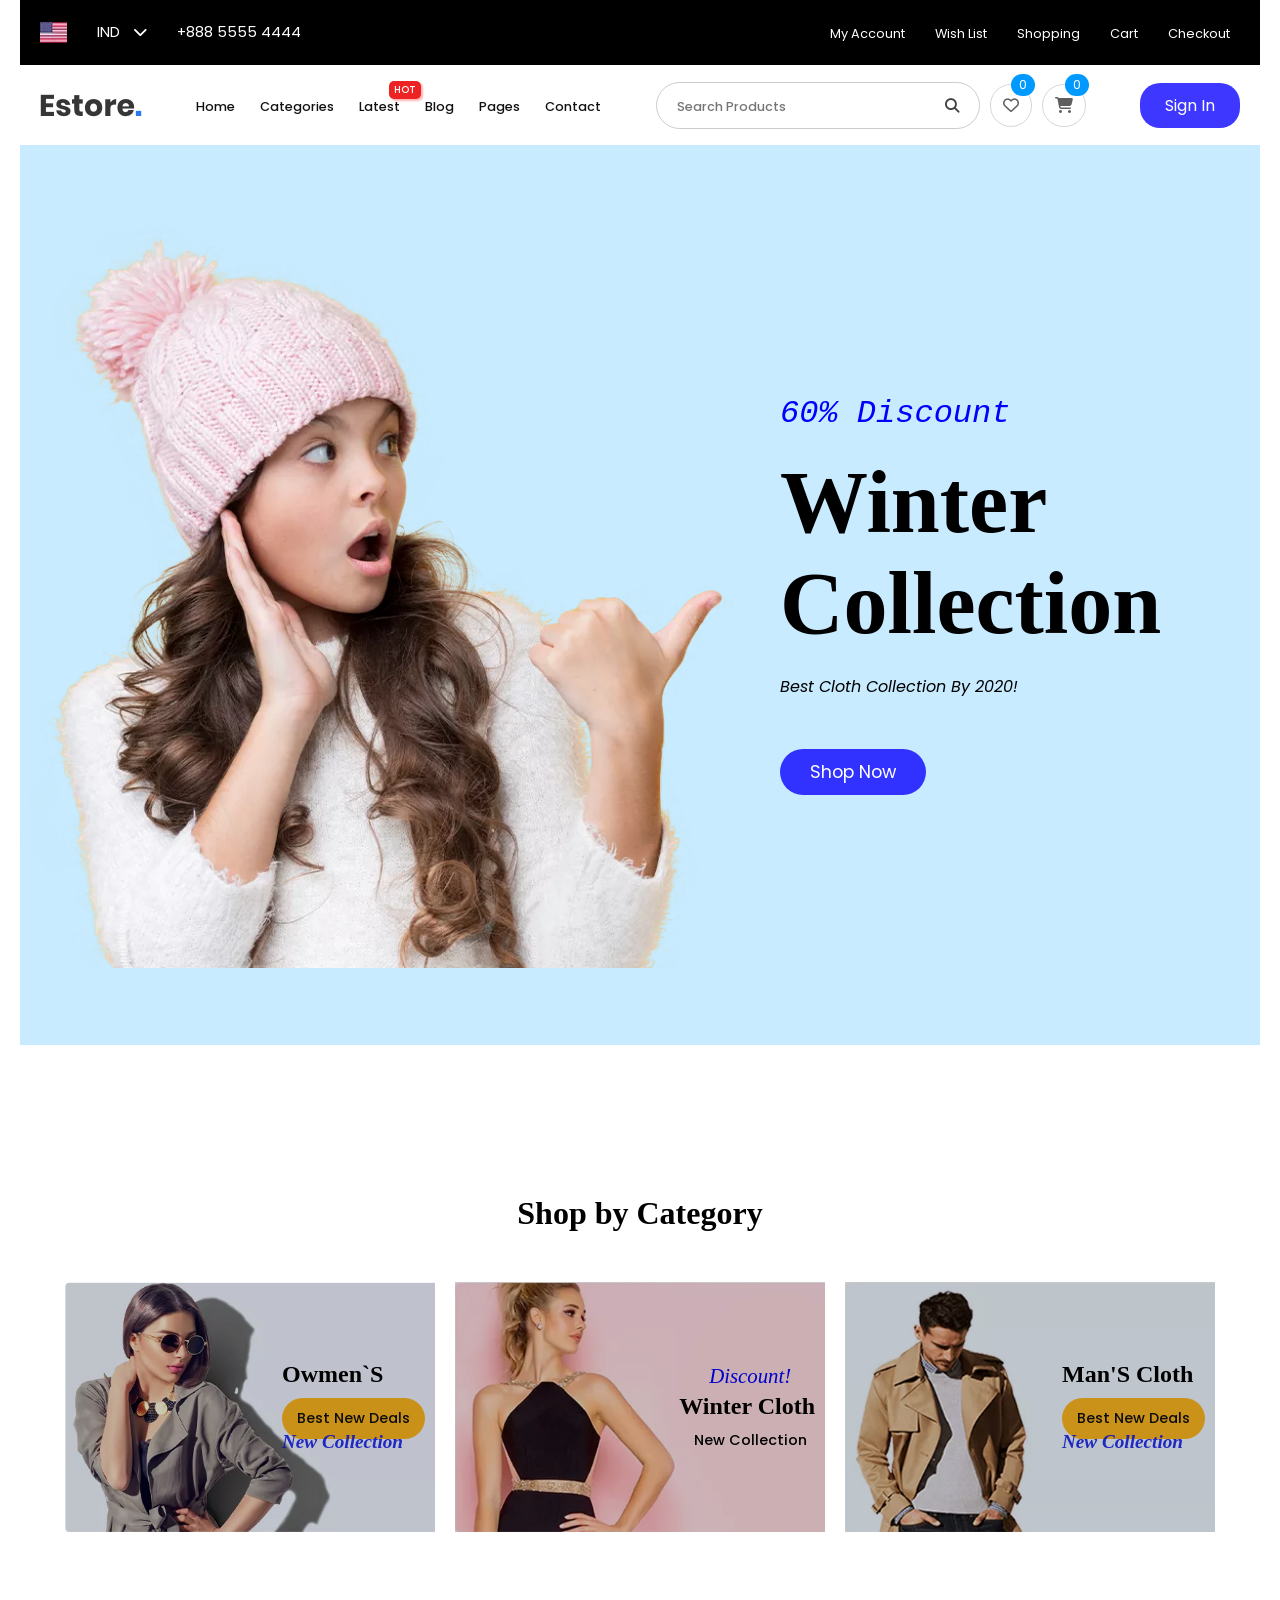
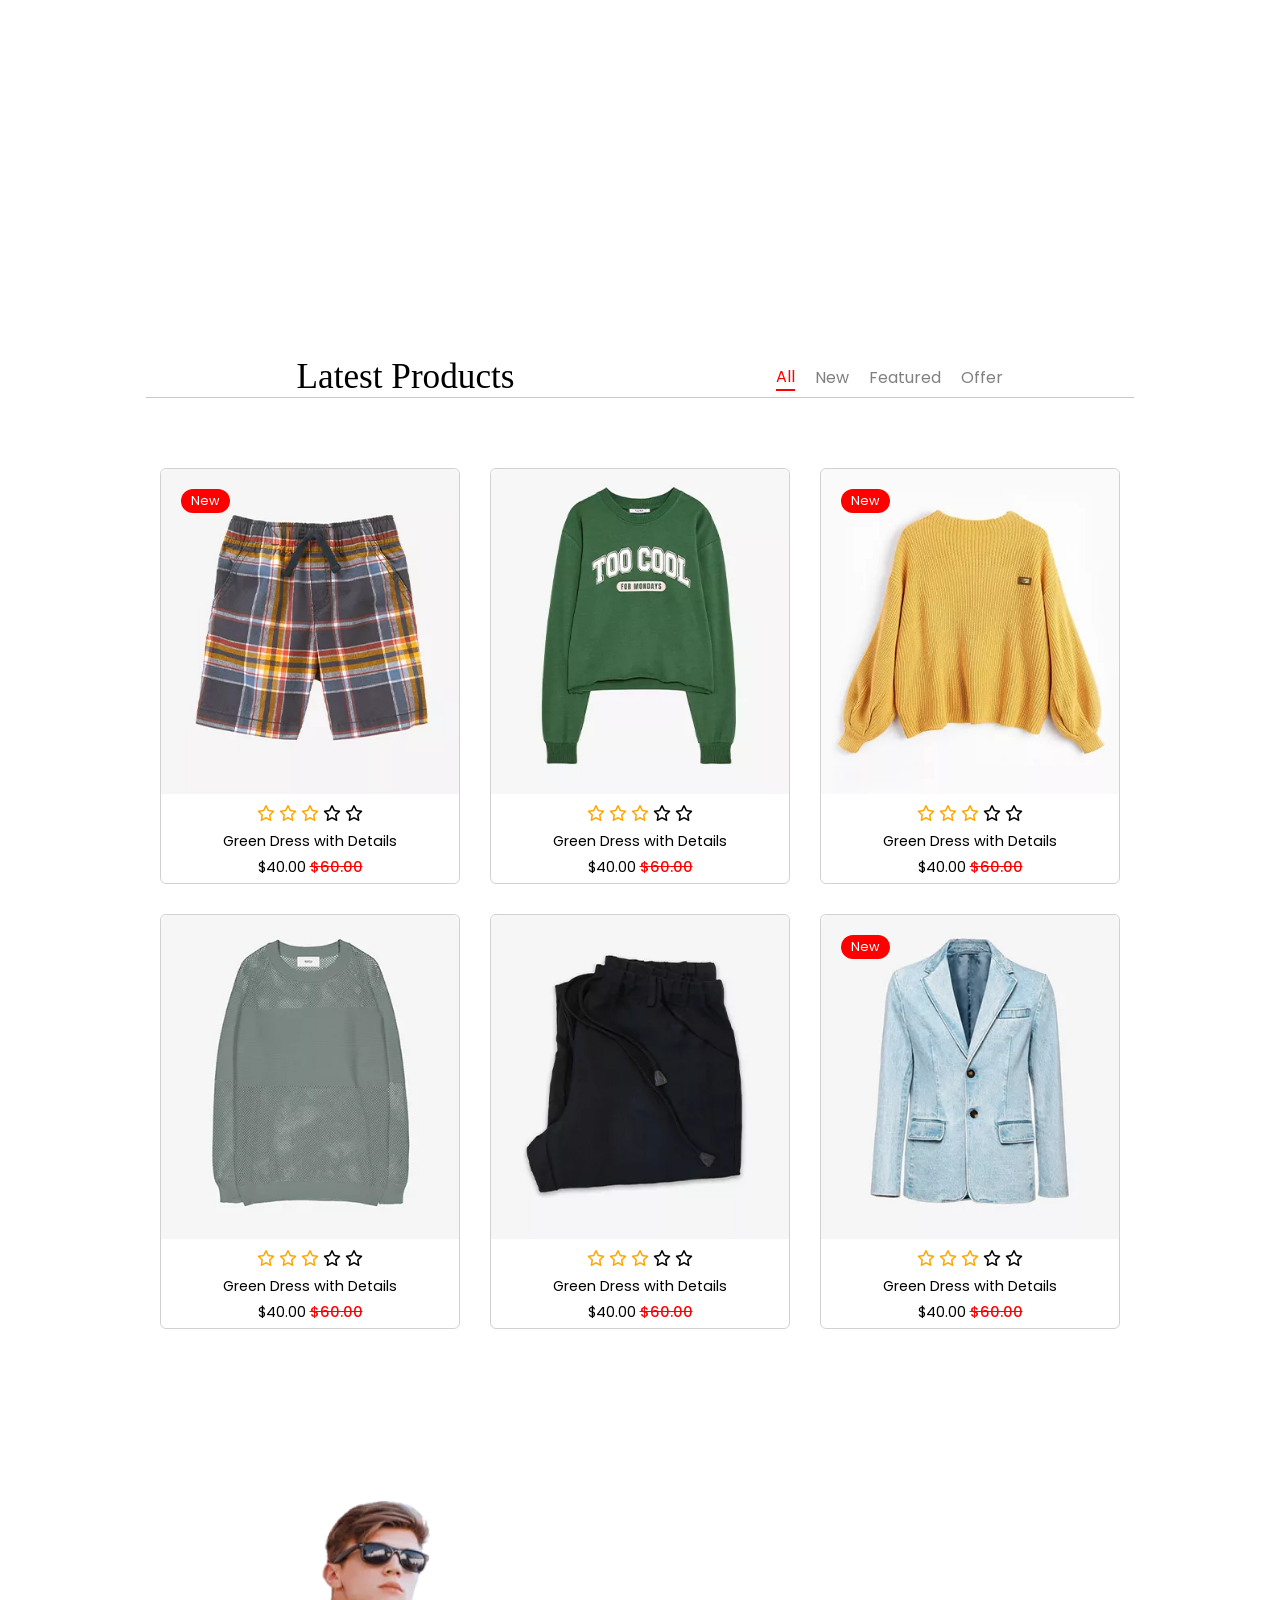
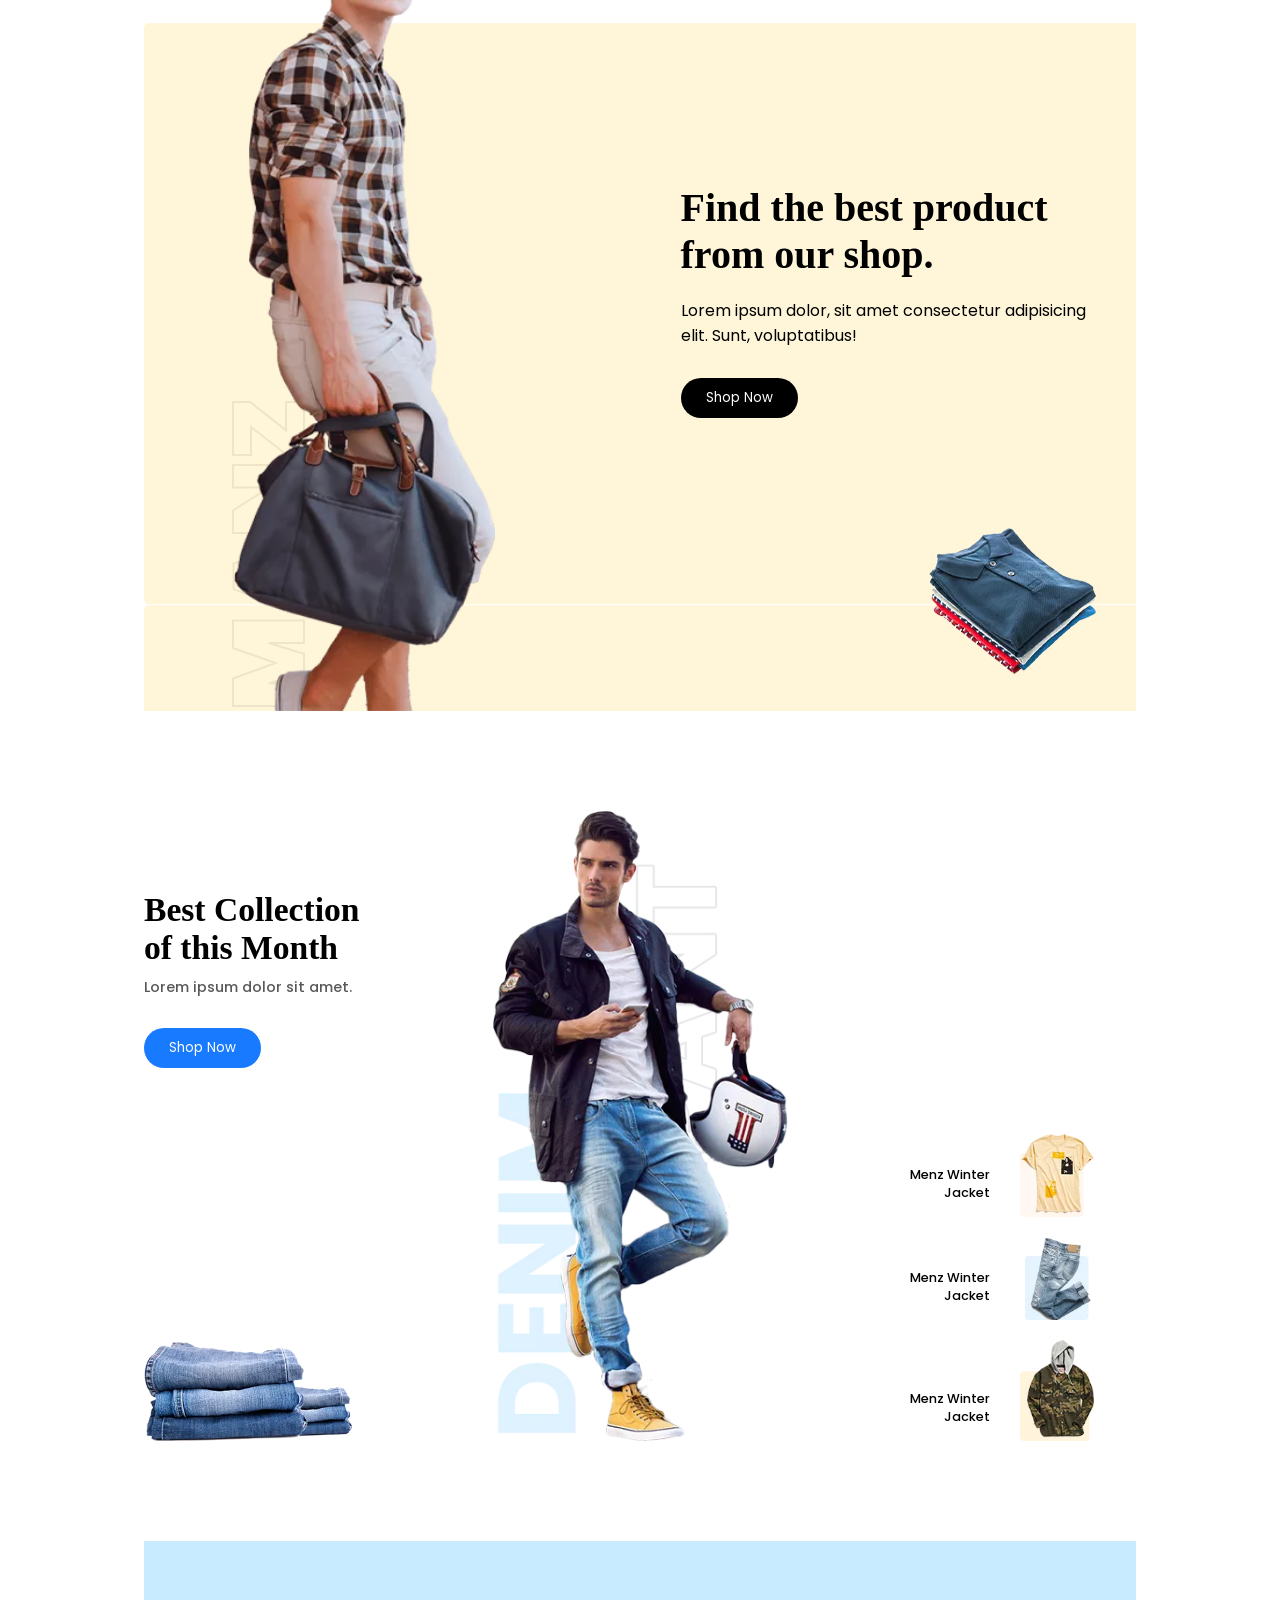
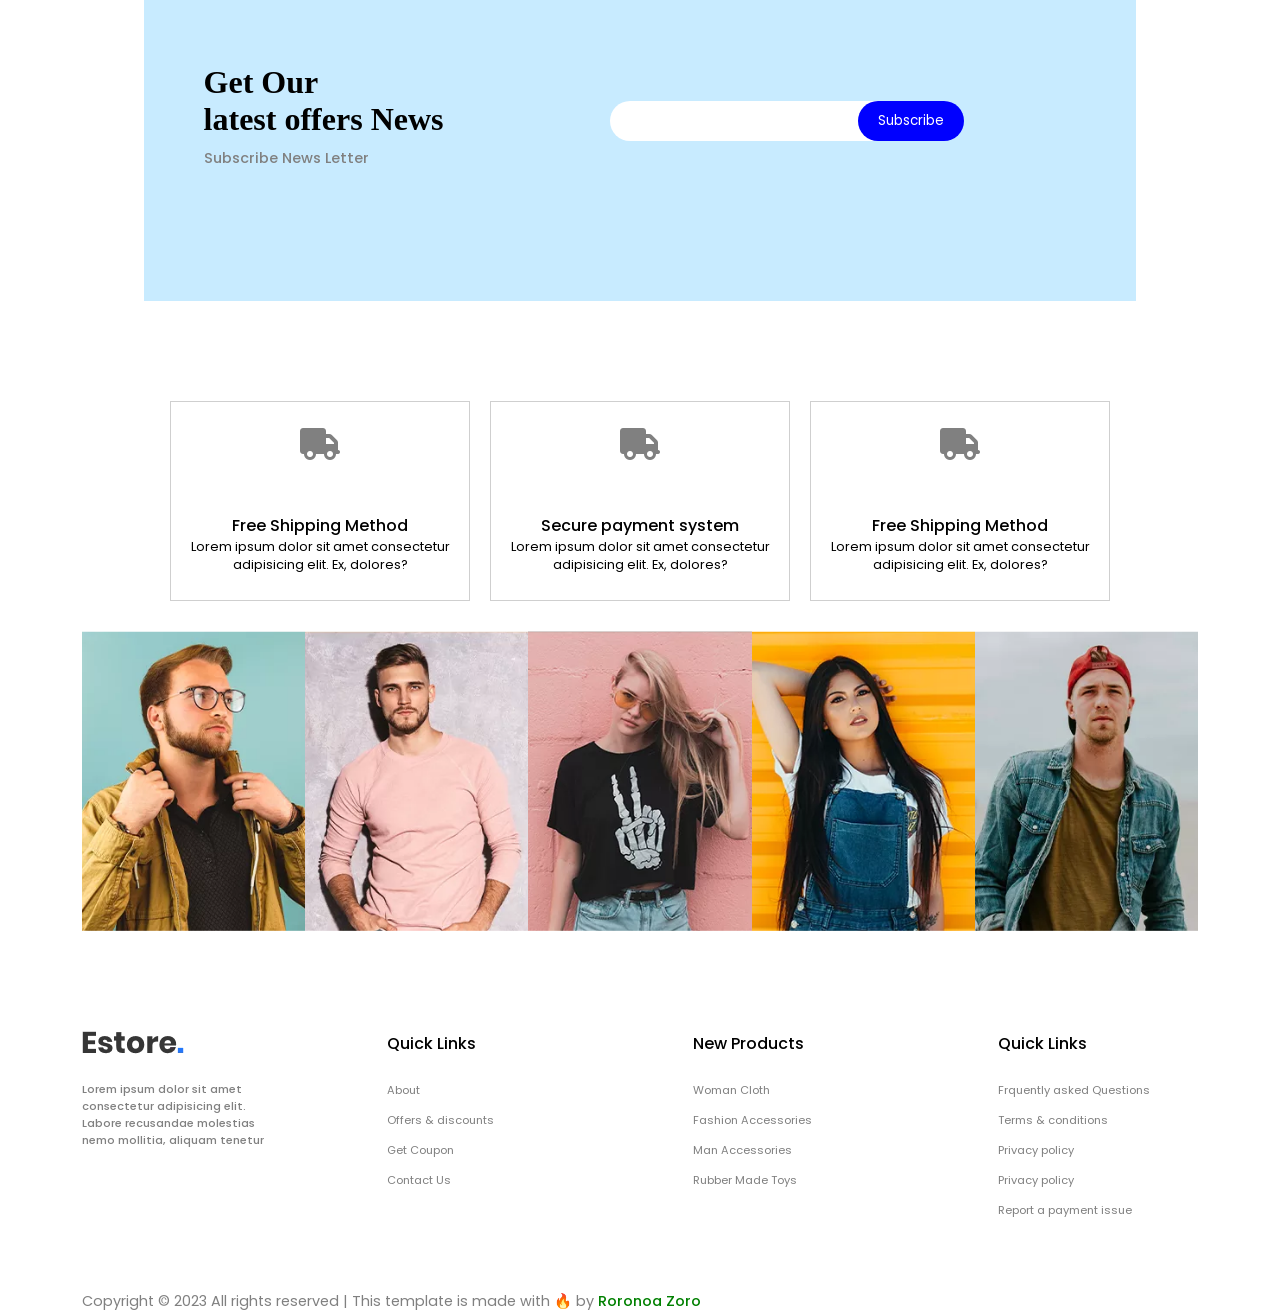
<file: E-commerce3/HTML/index.html>
<!DOCTYPE html>
<html lang="en">
<head>
    <meta charset="UTF-8">
    <meta http-equiv="X-UA-Compatible" content="IE=edge">
    <meta name="viewport" content="width=device-width, initial-scale=1.0">
    <title>E-Store</title>
    <link rel="stylesheet" href="../CSS/styles.css">
    <link rel="stylesheet" href="https://cdnjs.cloudflare.com/ajax/libs/font-awesome/6.2.1/css/all.min.css" integrity="sha512-MV7K8+y+gLIBoVD59lQIYicR65iaqukzvf/nwasF0nqhPay5w/9lJmVM2hMDcnK1OnMGCdVK+iQrJ7lzPJQd1w==" crossorigin="anonymous" referrerpolicy="no-referrer" />
</head>
<body>
    <header>
        <!-- ===================navbar====================== -->
        <nav id="navbar" class="nav-bar">
            <section class="nav-head">
                <div class="nav-cc">
                    <img src="../IMAGES/icon/header_icon.png" alt="">
                    
                    <div class="dropdown">
                        <div id="ddownlist">
                            <p id="ddowntext">IND</p>
                            <p id="dropIcon"><i class="fa-solid fa-chevron-down" ></i></p>
                        </div>

                        <ul id="list" class="visible">
                            <li class="option">IND</li>
                            <li class="option">USA</li>
                            <li class="option">JPN</li>
                            <li class="option">RUS</li>
                        </ul>
                    </div>
                    <p>+888 5555 4444</p>
                </div>
                <ul class="nav-head-links">
                        <li><a href="#">My Account</a></li>
                        <li><a href="#">Wish List</a></li>
                        <li><a href="#">Shopping</a></li>
                        <li><a href="#">Cart</a></li>
                        <li><a href="#">Checkout</a></li>
                </ul>
            </section> 
            <!-- ===================nav section 1 end==================== -->

            <section class="nav-sec-main">
                <img src="../IMAGES/logo/logo.png" alt="Logo">
                <ul class="nav-main">
                    <li class="nav-main-list-item"><a href="#" class="nav-main-link">Home</a></li>
                    <li class="nav-main-list-item"><a href="#" class="nav-main-link">Categories</a></li>
                    <li class="nav-main-list-item"><a href="#" class="nav-main-link-hot"><p>HOT</p>Latest</a></li>
                    <li class="nav-main-list-item"><a href="#" class="nav-main-link">Blog</a></li>
                    <li class="nav-main-list-item"><a href="#" class="nav-main-link">Pages</a></li>
                    <li class="nav-main-list-item"><a href="#" class="nav-main-link">Contact</a></li>
                </ul>

                <div class="nav-icons">
                    <div class="search-bar">
                        <p><input type="text" placeholder="Search Products"></p>
                        <p><i class="fa-solid fa-magnifying-glass"></i></p>
                    </div>
                    <!-- ===============wishlist===================== -->
                    <div class="wishlist"> 
                        <p><span class="wish-count">0</span><i class="fa-regular fa-heart"></i></p>
                    </div>
                    <!-- ==========================cart===================== -->
                    <div class="cart"> 
                        <p><span class="cart-count">0</span><i class="fa-solid fa-cart-shopping"></i></p>
                    </div>    
                </div>
                <p class="signin"><a href="#">Sign In</a></p>

                <div class="hamburger">
                    <div class="bar"></div>
                    <div class="bar"></div>
                    <div class="bar"></div>
                </div>
                
            </section>
        </nav>
        <!-- ======================narbar end=================== -->
    </header>

    <main class="banner">
        <div class="banner-img">
            <img src="../IMAGES/hero/hero_man.png" alt="">
        </div>

        <section class="sigin-login">
            <article class="tabs">
            <div class="back"></div>
            <label class="tab-sign-in" >
                LOGIN
            </label>
            <label class="tab-log-in">
                SIGN IN
            </label>
            </article>
    
            <article class="tabs-holder">
                <div id="sign-in-form">
                    <form action="#">
                        <div class="fields">
                        <label for="name">Name</label>
                        <input type="text" name="" id="name">
                        </div>
        
                        <div class="fields">
                        <label for="email">Email</label>
                        <input type="email" name="" id="email">
                        </div>
        
                         <div class="fields">
                        <label for="user">Username</label>
                        <input type="text" name="" id="user">
                        </div>
        
                        <div class="fields">
                        <label for="pass">Password</label>
                        <input type="text" name="" id="pass">
                        </div>
        
                        <button type="submit">Submit</button>
                    </form>
                </div>
        
                <div id="log-in-form">
                    <form action="#">
                        <div class="fields">
                        <label for="userl">Username</label>
                        <input type="text" name="" id="userl">
                        </div>
        
                        <div class="fields">
                        <label for="passl">Password</label>
                        <input type="text" name="" id="passl">
                        </div>
        
                        <button type="submit">Login</button>
                    </form>
                </div>
            </article>
          </section>

        <div class="banner-content">
            <p>60% Discount</p>
            <p class="banner-title">Winter <br>Collection</p>
            <p>Best Cloth Collection By 2020!</p>
            <button>Shop Now</button>
        </div>
    </main>

    <!-- ==================banner end======================== -->

    <!-- ======================category section=================== -->

    <section class="category">
        <h1 class="cat-title">Shop by Category</h1>
        <div class="cat-card-holder">
            <div class="card-owmen">
                <!-- <img src="../IMAGES/categori/cat1.jpg" alt="cat-1"> -->
                <div class="cat-spec">
                    <p>Owmen`S</p>
                    <button>Best New Deals</button>
                    <p>New Collection</p>
                </div>
            </div>
            <div class="card-winter">
                <div class="cat-winter-spec">
                    <p>Discount!</p>
                    <p>Winter Cloth</p>
                    <p>New Collection</p>
                </div>
            </div>
            <div class="card-men">
                <div class="cat-spec">
                    <p>Man'S Cloth</p>
                    <button>Best New Deals</button>
                    <p>New Collection</p>
                </div>
            </div>
        </div>
    </section>

    <!-- ====================categories section end========================= -->

    <!-- =====================latest products================================== -->

    <section class="latest-products">
        <div class="lp-head">
            <p>Latest Products</p>
            <ul class="lp-links" id="filter-btns">
                <li class="active-all" data-target="all">All</li>
                <li data-target="New">New</li>
                <li data-target="Featured">Featured</li>
                <li data-target="Offer">Offer</li>
            </ul>
        </div>

        <div class="lp-grid">
            <div class="lp-card" data-id="New">
                <img src="../IMAGES/categori/product1.png" alt="">
                <p class="lp-img-text">New</p>
                <div class="lp-card-text">
                    <p>
                        <i class="fa-regular fa-star orange"></i>
                        <i class="fa-regular fa-star orange"></i>
                        <i class="fa-regular fa-star orange"></i>
                        <i class="fa-regular fa-star"></i>
                        <i class="fa-regular fa-star"></i>
                    </p>
                    <p>Green Dress with Details</p>
                    <p>$40.00 <span class="line">$60.00</span></p>
                    
                </div>
            </div>
            <div class="lp-card" data-id="Featured">
                <img src="../IMAGES/categori/product2.png" alt="">
                <div class="lp-card-text">
                    <p>
                        <i class="fa-regular fa-star orange"></i>
                        <i class="fa-regular fa-star orange"></i>
                        <i class="fa-regular fa-star orange"></i>
                        <i class="fa-regular fa-star"></i>
                        <i class="fa-regular fa-star"></i>
                    </p>
                    <p>Green Dress with Details</p>
                    <p>$40.00 <span class="line">$60.00</span></p>
                    
                </div>
            </div>
            <div class="lp-card" data-id="New">
                <img src="../IMAGES/categori/product3.png" alt="">
                <p class="lp-img-text">New</p>
                <div class="lp-card-text">
                    <p>
                        <i class="fa-regular fa-star orange"></i>
                        <i class="fa-regular fa-star orange"></i>
                        <i class="fa-regular fa-star orange"></i>
                        <i class="fa-regular fa-star"></i>
                        <i class="fa-regular fa-star"></i>
                    </p>
                    <p>Green Dress with Details</p>
                    <p>$40.00 <span class="line">$60.00</span></p>
                    
                </div>
            </div>
            <div class="lp-card" data-id="Offer">
                <img src="../IMAGES/categori/product4.png" alt="">
                <div class="lp-card-text">
                    <p>
                        <i class="fa-regular fa-star orange"></i>
                        <i class="fa-regular fa-star orange"></i>
                        <i class="fa-regular fa-star orange"></i>
                        <i class="fa-regular fa-star"></i>
                        <i class="fa-regular fa-star"></i>
                    </p>
                    <p>Green Dress with Details</p>
                    <p>$40.00 <span class="line">$60.00</span></p>
                    
                </div>
            </div>
            <div class="lp-card" data-id="Featured">
                <img src="../IMAGES/categori/product5.png" alt="">
                <div class="lp-card-text">
                    <p>
                        <i class="fa-regular fa-star orange"></i>
                        <i class="fa-regular fa-star orange"></i>
                        <i class="fa-regular fa-star orange"></i>
                        <i class="fa-regular fa-star"></i>
                        <i class="fa-regular fa-star"></i>
                    </p>
                    <p>Green Dress with Details</p>
                    <p>$40.00 <span class="line">$60.00</span></p>
                    
                </div>
            </div>
            <div class="lp-card" data-id="New">
                <img src="../IMAGES/categori/product6.png" alt="">
                <p class="lp-img-text">New</p>
                <div class="lp-card-text">
                    <p>
                        <i class="fa-regular fa-star orange"></i>
                        <i class="fa-regular fa-star orange"></i>
                        <i class="fa-regular fa-star orange"></i>
                        <i class="fa-regular fa-star"></i>
                        <i class="fa-regular fa-star"></i>
                    </p>
                    <p>Green Dress with Details</p>
                    <p>$40.00 <span class="line">$60.00</span></p>                   
                </div>
            </div>
        </div>
    </section>
    
    <!-- ==========================latest products section end================ -->

    <section class="best-product">
        <div class="best-prod-back">
            <!-- <img src="../IMAGES/categori/card.png" alt=""> -->
        </div>
        <div class="lp-content">
            <div class="lp-img-holder">
                <p class="outlined-text">MANZ</p>
                <div class="best-prod-img">
                    <img src="../IMAGES/categori/card-man.png" alt="">
                </div>
            </div>
    
            <div class="best-prod-text">
                <p>Find the best product from our shop.</p>
                <p>Lorem ipsum dolor, sit amet consectetur adipisicing elit. Sunt, voluptatibus!</p>
                <button>Shop Now</button>
            </div>
        </div>

        <div class="lp-img">
            <img src="../IMAGES/categori/card-shape.png" alt="">
        </div>  
    </section>
    <!-- ==================best products end ================= -->

    <section class="best-collection">
        <div class="best-coll-text-holder">
            <div class="best-coll-text">
                <p>Best Collection <br> of this Month</p>
                <p>Lorem ipsum dolor sit amet.</p>
                <button>Shop Now</button>
            </div>
                <img src="../IMAGES/collection/collection1.png" alt="">
        </div>

        <div class="best-coll-img">
            <img src="../IMAGES/collection/collection2.png" alt="">
        </div>

        <div class="best-coll-opt-holder">
            <div class="best-coll-opt">
                <p>Menz Winter Jacket</p>
                <img src="../IMAGES/collection/collection3.png" alt="">
            </div>
            <div class="best-coll-opt">
                <p>Menz Winter Jacket</p>
                <img src="../IMAGES/collection/collection4.png" alt="">
            </div>
            <div class="best-coll-opt">
                <p>Menz Winter Jacket</p>
                <img src="../IMAGES/collection/collection5.png" alt="">
            </div>
        </div>
    </section>

    <!-- ==========best collection section end============ -->

    <section class="newsletter">
        <div class="news-text">
            <p>Get Our <br> latest offers News</p>
            <p>Subscribe News Letter</p>
        </div>
        <div class="news-inpt">
            <input type="text">
            <button>Subscribe</button>
        </div>
    </section>
    <!-- =======================newsletters section end==== -->

    <section class="pay-ship">
        <div class="shipping">
            <i class="fa-solid fa-truck"></i>
            <div class="ship-text">
                <p>Free Shipping Method</p>
                <p>Lorem ipsum dolor sit amet consectetur adipisicing elit. Ex, dolores?</p>
            </div>
        </div>
        <div class="shipping">
            <i class="fa-solid fa-truck"></i>
            <div class="ship-text">
                <p>Secure payment system</p>
                <p>Lorem ipsum dolor sit amet consectetur adipisicing elit. Ex, dolores?</p>
            </div>
        </div>
        <div class="shipping">
            <i class="fa-solid fa-truck"></i>
            <div class="ship-text">
                <p>Free Shipping Method</p>
                <p>Lorem ipsum dolor sit amet consectetur adipisicing elit. Ex, dolores?</p>
            </div>
        </div>
    </section>

    <!-- ================pay and ship section end==================== -->

    <section class="gallery">
        <div class="gall-parent">
            <div class="gall-child"><img src="../IMAGES/gallery/gallery1.jpg" alt=""></div>
            <div class="gall-child"><img src="../IMAGES/gallery/gallery2.jpg" alt=""></div>
            <div class="gall-child"><img src="../IMAGES/gallery/gallery3.jpg" alt=""></div>
            <div class="gall-child"><img src="../IMAGES/gallery/gallery4.jpg" alt=""></div>
            <div class="gall-child"><img src="../IMAGES/gallery/gallery5.jpg" alt=""></div>
        </div>
    </section>

    <footer class="footer">
        <section class="foot-holder">
            <div class="foot-card">
                <img src="../IMAGES/logo/logo2_footer.png" alt="footlogo">
                <p>Lorem ipsum dolor sit amet consectetur adipisicing elit. Labore recusandae molestias nemo mollitia, aliquam tenetur </p>
            </div>
            <div class="foot-card">
                <p>Quick Links</p>
                <ul class="ft-links">
                    <li><a href="#">About</a></li>
                    <li><a href="#">Offers & discounts</a></li>
                    <li><a href="#">Get Coupon</a></li>
                    <li><a href="#">Contact Us</a></li>
                </ul>
            </div>
            <div class="foot-card">
                <p>New Products</p>
                <ul class="ft-links">
                    <li><a href="#">Woman Cloth</a></li>
                    <li><a href="#">Fashion Accessories</a></li>
                    <li><a href="#">Man Accessories</a></li>
                    <li><a href="#">Rubber Made Toys</a></li>
                </ul>
            </div>
            <div class="foot-card">
                <p>Quick Links</p>
                <ul class="ft-links">
                    <li><a href="#">Frquently asked Questions</a></li>
                    <li><a href="#">Terms & conditions</a></li>
                    <li><a href="#">Privacy policy</a></li>
                    <li><a href="#">Privacy policy</a></li>
                    <li><a href="#">Report a payment issue</a></li>
                </ul>
            </div>
        </section>

        <p class="copyright">Copyright &copy; 2023 All rights reserved | This template is made with 🔥 by <span>Roronoa Zoro</span></p>
    </footer>
    <script src="../JS/app.js"></script>
</body>
</html>
</file>
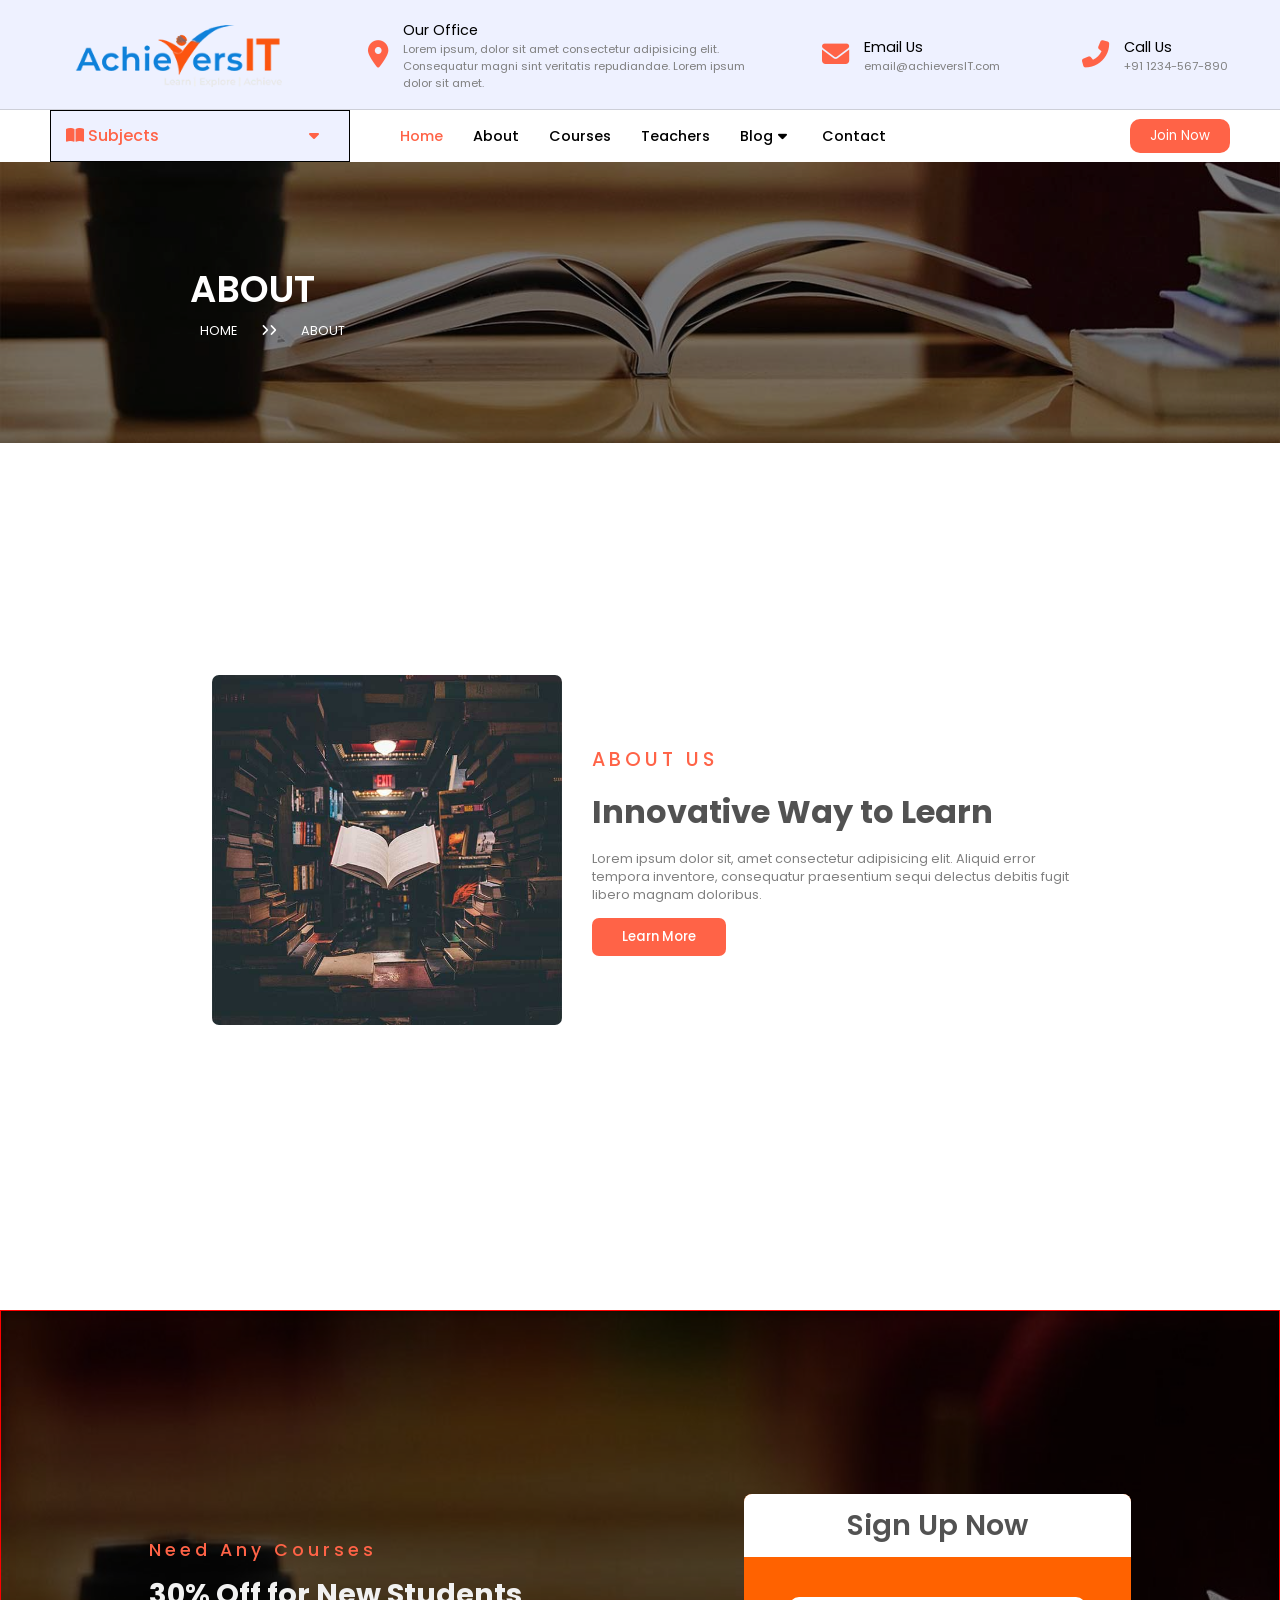
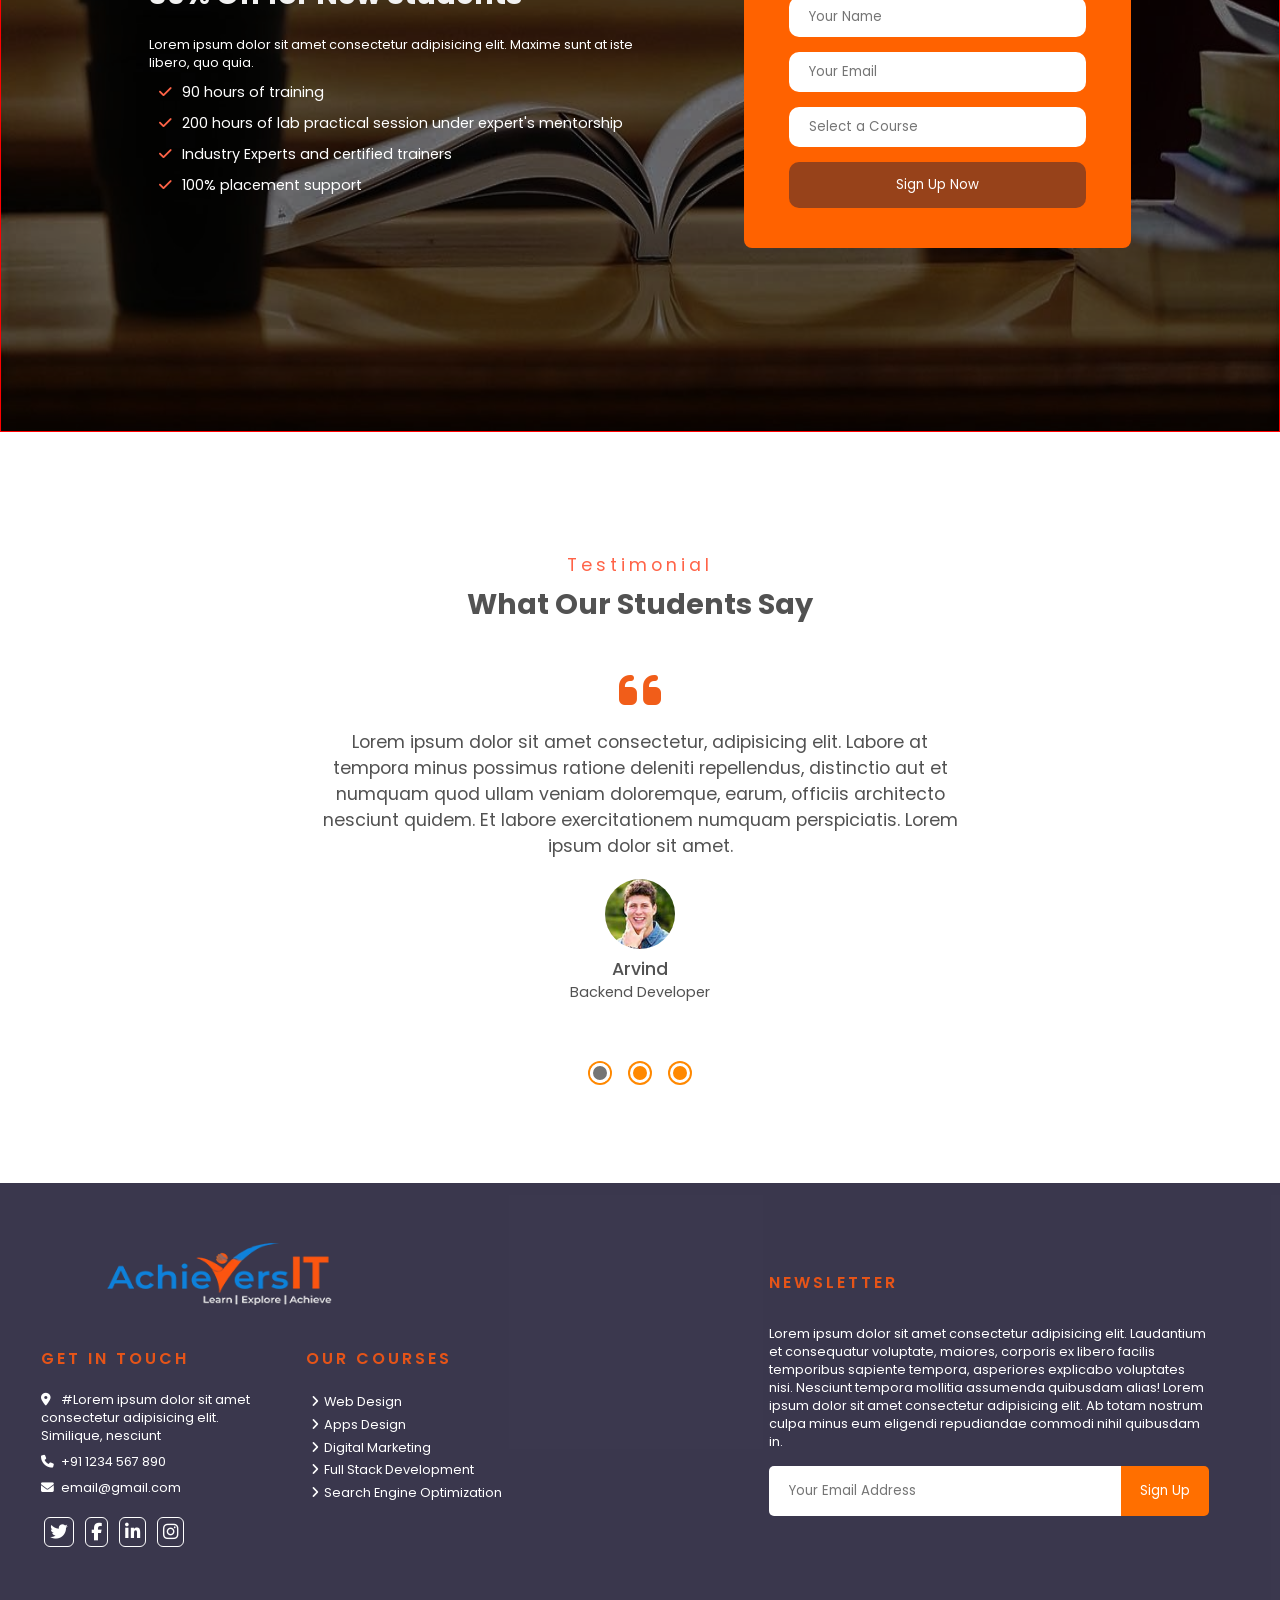
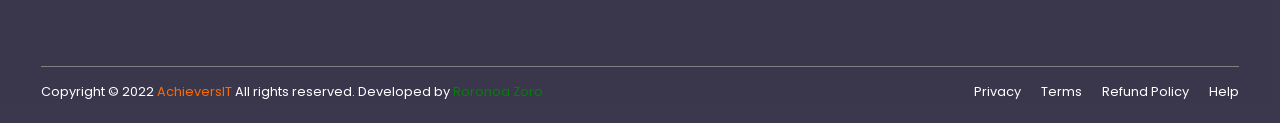
<file: E-commerce2/HTML/about.html>
<!DOCTYPE html>
<html lang="en">
<head>
    <meta charset="UTF-8">
    <meta http-equiv="X-UA-Compatible" content="IE=edge">
    <meta name="viewport" content="width=device-width, initial-scale=1.0">
    <link rel="stylesheet" href="../CSS/index.css">
    <link rel="stylesheet" href="../CSS/about.css">
    <link rel="stylesheet" href="https://cdnjs.cloudflare.com/ajax/libs/font-awesome/6.2.1/css/all.min.css" integrity="sha512-MV7K8+y+gLIBoVD59lQIYicR65iaqukzvf/nwasF0nqhPay5w/9lJmVM2hMDcnK1OnMGCdVK+iQrJ7lzPJQd1w==" crossorigin="anonymous" referrerpolicy="no-referrer" />
    <title>about</title>
</head>
<body>

    <!-- ==============header start=============== -->
    <header id="index">
        <img src="../img/AIT-white.jpg" alt="logo">
        <div class="head-items">
            <div class="head-item1">
                <p><i class="fa-solid fa-location-dot"></i></p>
                <div class="head-item1-content">
                    <p>Our Office</p>
                    <p>Lorem ipsum, dolor sit amet consectetur adipisicing elit. Consequatur magni sint veritatis repudiandae. Lorem ipsum dolor sit amet.</p>
                </div>
            </div>
            <!--head item 2 -->
            <div class="head-item2">
                <p><i class="fa-solid fa-envelope"></i></p>
                <div class="head-item1-content">
                    <p>Email Us</p>
                    <p>email@achieversIT.com</p>
                </div>
            </div>
            <!-- head item 3 -->
            <div class="head-item3">
                <p><i class="fa-solid fa-phone-flip"></i></p>
                <div class="head-item1-content">
                    <p>Call Us</p>
                    <p>+91 1234-567-890</p>
                </div>
            </div>
        </div> <!--Head-items-end -->
    </header>
      <!-- ==============header end=============== -->
    
    <!-- ===============navbar start================= -->
        <nav>
            <!-- ===nav links start -->
            <ul class="nav-links">
                <li class="subjects-holder"><a href="#" class="subject-link" style="color: tomato;">
                    <i class="fa-sharp fa-solid fa-book-open" style="padding-left:15px;"></i>
                    Subjects<i class="fa-sharp fa-solid fa-caret-down" style="padding:0 30px 0 150px ;"></i>
                    </a>
                    
                     <!-- nested list -->
                     <ul class="nested-list" id="">
                        <li><a href="">Subject1</a><i class="fa-solid fa-angle-right"></i></li>
                        <li><a href="">subject2</a><i class="fa-solid fa-angle-right"></i></li>
                        <li><a href="">subject2</a><i class="fa-solid fa-angle-right"></i></li>
                        <li><a href="">subject2</a><i class="fa-solid fa-angle-right"></i></li>
                    </ul>
                </li>
                <li><a href="../HTML/index.html" style="color: tomato; margin-left: 20px;">Home</a></li>
                <li><a href="about.html">About</a></li>
                <li><a href="./courses.html">Courses</a></li>
                <li><a href="./teachers.html">Teachers</a></li>
                <li><a href="./blog.html">Blog<i class="fa-sharp fa-solid fa-caret-down" style="padding: 0 5px"></i></a></li>
                <li><a href="./contact.html">Contact</a></li>
            </ul>
            <!-- ===nav links end -->

            <button class="nav-btn">Join Now</button>
        </nav>
    <!-- ===============navbar end=================== -->

    <!-- ================banner start================ -->
    <section class="abt-bnr">
        <img src="../img/page-header.jpg" alt="aboutpage">
        <div class="abt-bnr-text">
            <p>ABOUT</p>
            <p>
                <a href="../HTML/index.html">HOME</a>
                <a href=""><i class="fa-solid fa-angle-right"></i><i class="fa-solid fa-angle-right"></i></a>
                <a href="../HTML/about.html">ABOUT</a>
            </p>
        </div>
    </section>
<!-- ================banner end================ -->


<!-- ===================about us section start===================== -->
    <section class="aboutus">
        <div class="aboutus-holder">
        <img src="../img/about.jpg" alt="aboutus">
        <div class="aboutus-content">
            <p>ABOUT US</p>
            <p class="abt-title">Innovative Way to Learn</p>
            <p>Lorem ipsum dolor sit, amet consectetur adipisicing elit. Aliquid error <br> tempora inventore, consequatur praesentium sequi delectus debitis fugit <br> libero magnam doloribus.</p>
            <button class="abt-btn">Learn More</button>
        </div>
        </div> <!-- aboutus class end -->
    </section>
    <!-- =================about us section end==================== -->


    <!-- ============================sigin section start================================= -->
    <section class="signin">
        <img src="../img/myimage.jpg" alt="">
        <div class="signin-card-holder">
            <div class="signin-content">
                <p class="sign-head">Need Any Courses</p>
                <p class="sign-title">30% Off for New Students</p>
                <p class="sigin-head-content">Lorem ipsum dolor sit amet consectetur adipisicing elit. Maxime sunt at iste libero, quo quia.</p>

                <div class="course-features">
                    <p><i class="fa-solid fa-check"></i>90 hours of training</p>
                    <p><i class="fa-solid fa-check"></i>200 hours of lab practical session under expert's mentorship </p>
                    <p><i class="fa-solid fa-check"></i>Industry Experts and certified trainers</p>
                    <p><i class="fa-solid fa-check"></i>100% placement support</p>
                </div>    
            </div>

            <div class="signin-form">
                <p>Sign Up Now</p>
                <form action="" >
                    <p><input type="text" placeholder="Your Name"></p>
                    <p><input type="text" placeholder="Your Email"></p>
                    <p><input type="text" placeholder="Select a Course"></p>
                    <!-- <p><input type="button" > Sign Up Now</p> -->
                    <p><button class="signin-btn">Sign Up Now</button></p>
                </form>
            </div>
        </div><!-- ==========signin holder end============ -->
    </section>
    <!-- =======================sign in section end================ -->


    <!-- =======================testimonial section==================================== -->
    <section class="testimonial" style="margin-top:120px;">
        <div class="testimonial-titles">
            <p>Testimonial</p>
            <p>What Our Students Say</p>
        </div>

        <div class="student-feedback">
            <p><i class="fa-solid fa-quote-left"></i></p>
            <p style="color: rgba(40, 40, 40, 0.804); font-size: 1.1rem;">Lorem ipsum dolor sit amet consectetur, adipisicing elit. Labore at tempora minus possimus ratione deleniti repellendus, distinctio aut et numquam quod ullam veniam doloremque, earum, officiis architecto nesciunt quidem. Et labore exercitationem numquam perspiciatis. Lorem ipsum dolor sit amet.</p>

            <div class="feedback">
            <img src="../img/testimonial-4.jpg" alt="testimonial">
            <p>Arvind</p>
            <p>Backend Developer</p>
            </div>
        </div>

        <div class="more-testimonials">
            <div class="circle"><a href="#"></a></div>
            <div class="circle"><a href=""></a></div>
            <div class="circle"><a href=""></a></div>
        </div><!-- =================student-feedback end===================-->
    </section>
    <!-- ==============================testimonial section end================================ -->



     <!-- ====================================footer start=================================== -->

     <footer class="footer">
        <div class="footer-section-1">
            <img src="../img/AIT-white.jpg" alt="">
            <div class="ft-info-holder">
                <div class="ft-contact">
                    <span class="ft-card-title">GET IN TOUCH</span>
                    <p><i class="fa-solid fa-location-dot"></i> #Lorem ipsum dolor sit amet consectetur adipisicing elit. Similique, nesciunt </p>
                    <p><i class="fa-solid fa-phone"></i>+91 1234 567 890</p>
                    <p><i class="fa-solid fa-envelope"></i>email@gmail.com</p>

                    <div class="ft-icons">
                        <i class="fa-brands fa-twitter"></i>
                        <i class="fa-brands fa-facebook-f"></i>
                        <i class="fa-brands fa-linkedin-in"></i>
                        <i class="fa-brands fa-instagram"></i>
                    </div>
                </div>

                <div class="ft-courses-holder">
                    <span class="ft-card-title">OUR COURSES</span>
                    <div class="ft-courses">
                        <p><i class="fa-solid fa-angle-right"></i>Web Design</p>
                        <p><i class="fa-solid fa-angle-right"></i>Apps Design</p>
                        <p><i class="fa-solid fa-angle-right"></i>Digital Marketing</p>
                        <p><i class="fa-solid fa-angle-right"></i>Full Stack Development</p>
                        <p><i class="fa-solid fa-angle-right"></i>Search Engine Optimization</p>
                    </div>
                </div>
            </div>
        </div>
        <!-- ===================footer section1 end ============================= -->

        <div class="ft-section-2">
            <span class="ft-card-title">NEWSLETTER</span>
            <p>Lorem ipsum dolor sit amet consectetur adipisicing elit. Laudantium et consequatur voluptate, maiores, corporis ex libero facilis temporibus sapiente tempora, asperiores explicabo voluptates nisi. Nesciunt tempora mollitia assumenda quibusdam alias! Lorem ipsum dolor sit amet consectetur adipisicing elit. Ab totam nostrum culpa minus eum eligendi repudiandae commodi nihil quibusdam in.</p>
            <span><input type="text" name="" id="" placeholder="Your Email Address"><button>Sign Up</button></span>
        </div>

        <div class="ft-bot">
            <p>Copyright &copy; 2022 <span style="color: rgb(255, 106, 0);">AchieversIT</span> All rights reserved. Developed by <span style="color: green;"> Roronoa Zoro</span></p>
            <div class="ft-bot-links-holder">
                <ul class="ft-bot-links">
                    <li><a href="#">Privacy</a></li>
                    <li><a href="#">Terms</a></li>
                    <li><a href="#">Refund Policy</a></li>
                    <li><a href="#">Help</a></li>
                </ul>
            </div>
        </div>
    </footer>
    <!-- ====================================footer end=================================== -->
</body>
</html>
</file>
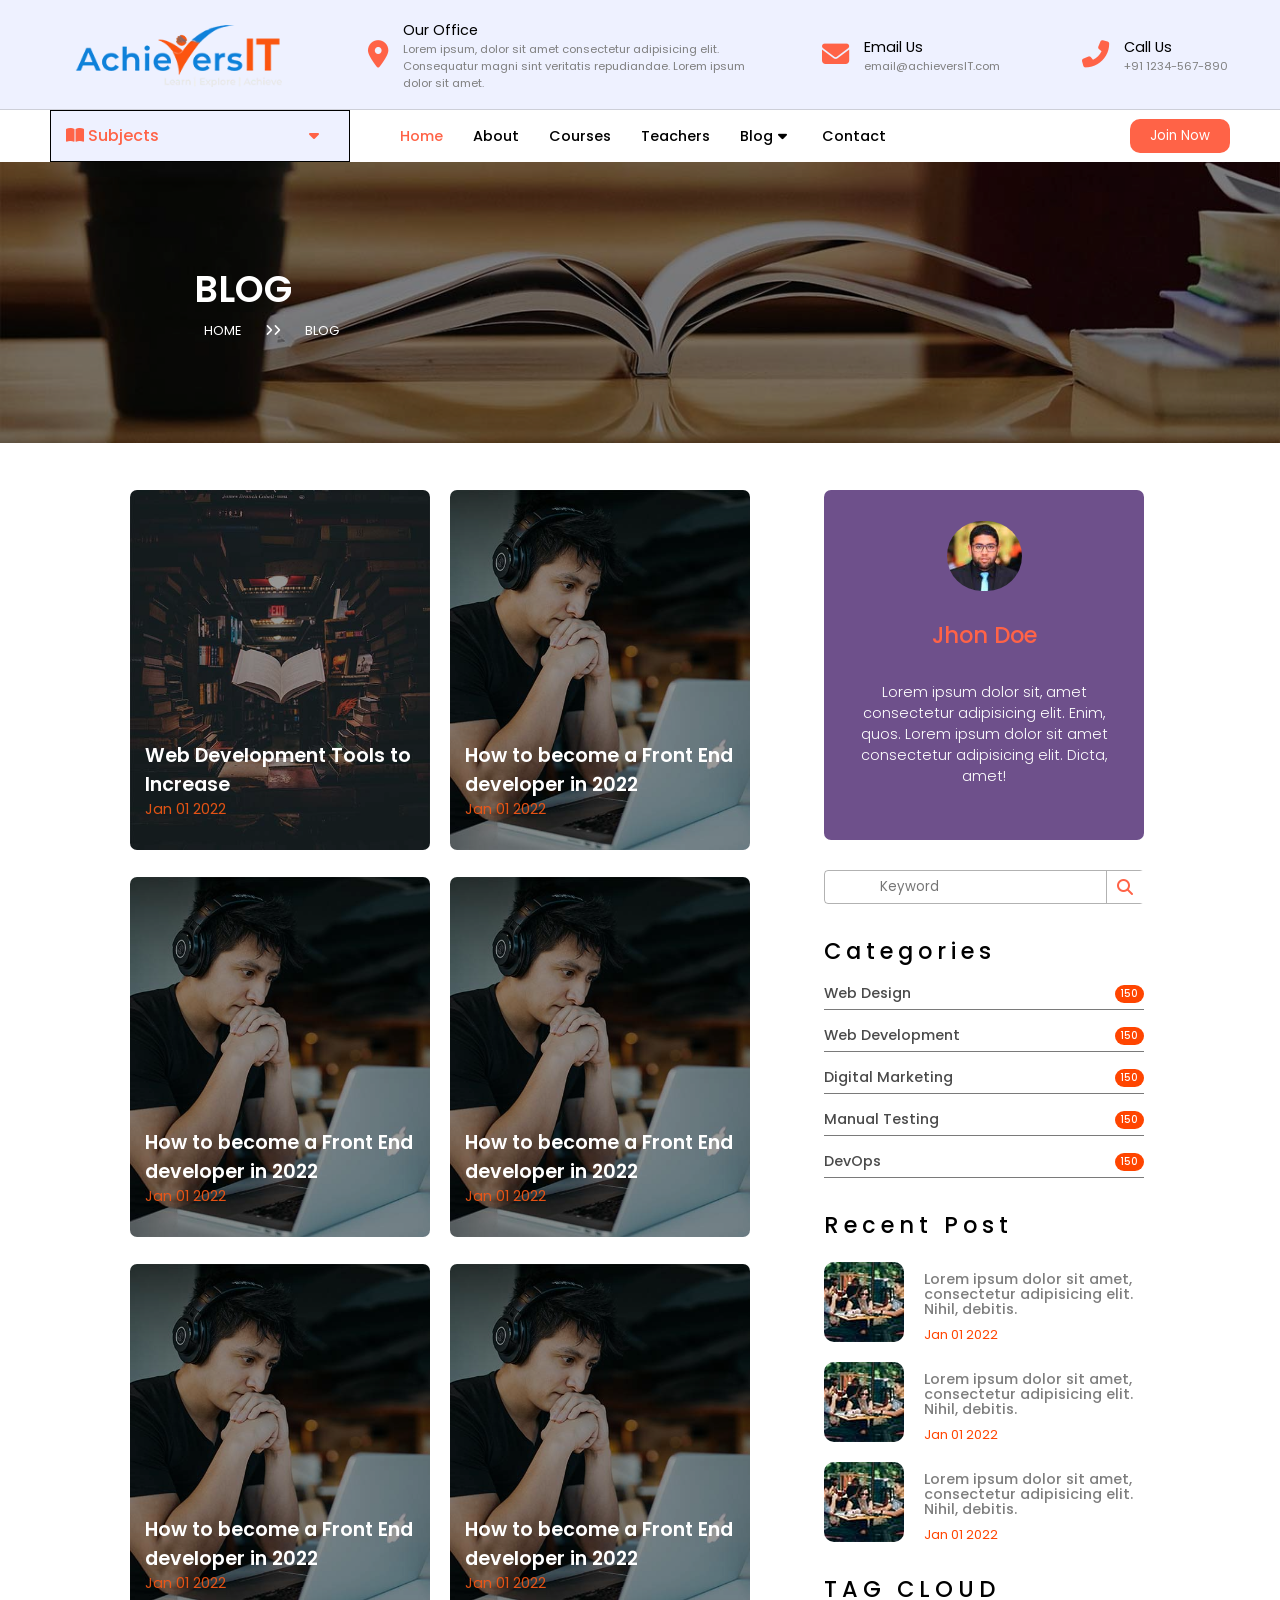
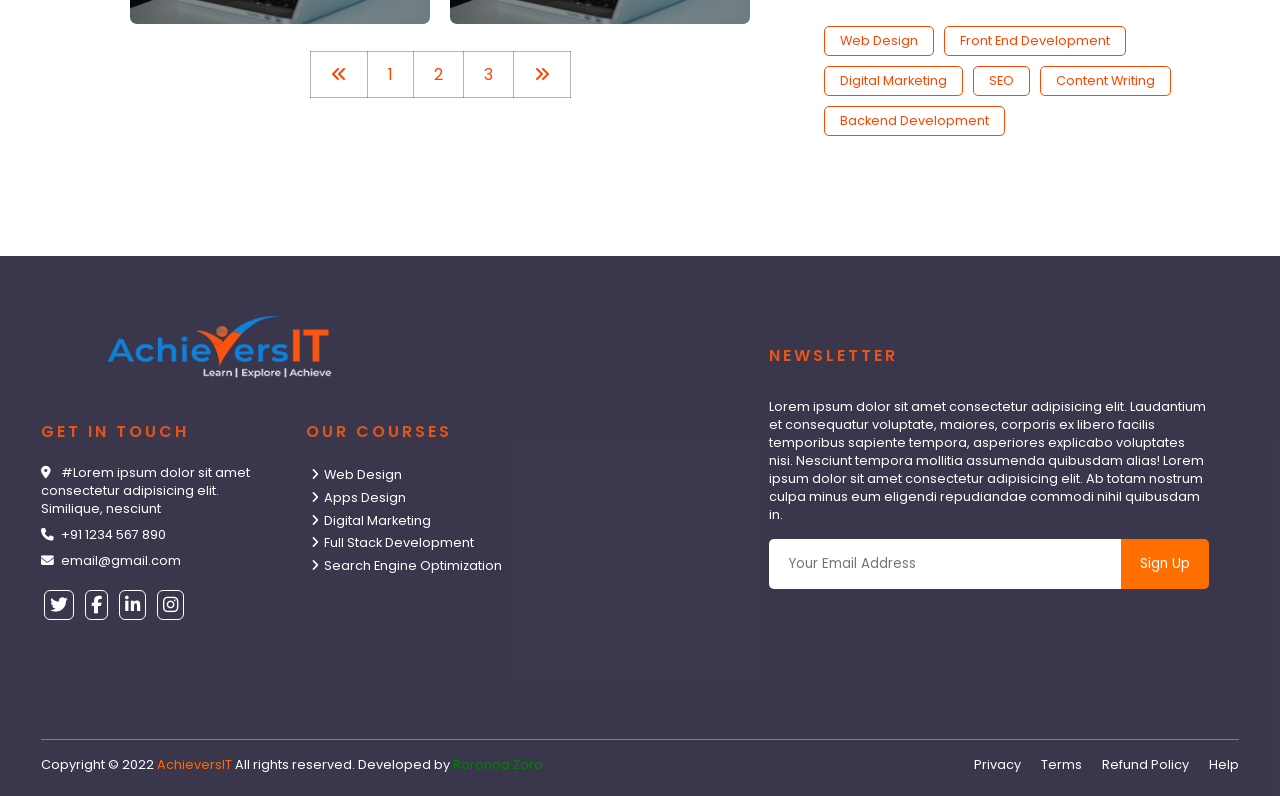
<file: E-commerce2/HTML/blog.html>
<!DOCTYPE html>
<html lang="en">
<head>
    <meta charset="UTF-8">
    <meta http-equiv="X-UA-Compatible" content="IE=edge">
    <meta name="viewport" content="width=device-width, initial-scale=1.0">
    <!-- <link rel="stylesheet" href="../CSS/index.css"> -->
    <link rel="stylesheet" href="../CSS/blog.css">
    <link rel="stylesheet" href="../CSS/about.css">
    <link rel="stylesheet" href="https://cdnjs.cloudflare.com/ajax/libs/font-awesome/6.2.1/css/all.min.css" integrity="sha512-MV7K8+y+gLIBoVD59lQIYicR65iaqukzvf/nwasF0nqhPay5w/9lJmVM2hMDcnK1OnMGCdVK+iQrJ7lzPJQd1w==" crossorigin="anonymous" referrerpolicy="no-referrer" />
    <title>BLogs</title>
</head>
<body>

    <!-- ==============header start=============== -->
    <header id="index">
        <img src="../img/AIT-white.jpg" alt="logo">
        <div class="head-items">
            <div class="head-item1">
                <p><i class="fa-solid fa-location-dot"></i></p>
                <div class="head-item1-content">
                    <p>Our Office</p>
                    <p>Lorem ipsum, dolor sit amet consectetur adipisicing elit. Consequatur magni sint veritatis repudiandae. Lorem ipsum dolor sit amet.</p>
                </div>
            </div>
            <!--head item 2 -->
            <div class="head-item2">
                <p><i class="fa-solid fa-envelope"></i></p>
                <div class="head-item1-content">
                    <p>Email Us</p>
                    <p>email@achieversIT.com</p>
                </div>
            </div>
            <!-- head item 3 -->
            <div class="head-item3">
                <p><i class="fa-solid fa-phone-flip"></i></p>
                <div class="head-item1-content">
                    <p>Call Us</p>
                    <p>+91 1234-567-890</p>
                </div>
            </div>
        </div> <!--Head-items-end -->
    </header>
      <!-- ==============header end=============== -->
    
    <!-- ===============navbar start================= -->
        <nav>
            <!-- ===nav links start -->
            <ul class="nav-links">
                <li class="subjects-holder"><a href="#" class="subject-link" style="color: tomato;">
                    <i class="fa-sharp fa-solid fa-book-open" style="padding-left:15px;"></i>
                    Subjects<i class="fa-sharp fa-solid fa-caret-down" style="padding:0 30px 0 150px ;"></i>
                    </a>
                    
                     <!-- nested list -->
                     <ul class="nested-list" id="">
                        <li><a href="">Subject1</a><i class="fa-solid fa-angle-right"></i></li>
                        <li><a href="">subject2</a><i class="fa-solid fa-angle-right"></i></li>
                        <li><a href="">subject2</a><i class="fa-solid fa-angle-right"></i></li>
                        <li><a href="">subject2</a><i class="fa-solid fa-angle-right"></i></li>
                    </ul>
                </li>
                <li><a href="../HTML/index.html" style="color: tomato; margin-left: 20px;">Home</a></li>
                <li><a href="about.html">About</a></li>
                <li><a href="./courses.html">Courses</a></li>
                <li><a href="./teachers.html">Teachers</a></li>
                <li><a href="./blog.html">Blog<i class="fa-sharp fa-solid fa-caret-down" style="padding: 0 5px"></i></a></li>
                <li><a href="./contact.html">Contact</a></li>
            </ul>
            <!-- ===nav links end -->

            <button class="nav-btn">Join Now</button>
        </nav>
    <!-- ===============navbar end=================== -->

    <!-- ================banner start================ -->
    <section class="abt-bnr">
        <img src="../img/page-header.jpg" alt="aboutpage">
        <div class="abt-bnr-text">
            <p>BLOG</p>
            <p>
                <a href="../HTML/index.html">HOME</a>
                <a href=""><i class="fa-solid fa-angle-right"></i><i class="fa-solid fa-angle-right"></i></a>
                <a href="../HTML/blog.html">BLOG</a>
            </p>
        </div>
    </section>
<!-- ================banner end================ -->


    <section class="blog">

        <div class="blog-holder">
        <!-- ===========blog cards================= -->
        <div class="blog-card-holder">
            <!-- ============webdev card============= -->
            <div class="webdev-blog">
                <img src="../img/blog-1.jpg" alt="webdev-blog">
                <div class="webdev-card-content">
                    <p>Web Development Tools to Increase</p>
                    <p>Jan 01 2022</p>
                </div>
            </div>

            <!-- ============== front end card==============-->
            <div class="webdev-blog">
                <img src="../img/blog-2.jpg" alt="webdev-blog">
                <div class="webdev-card-content">
                    <p>How to become a Front End developer in 2022</p>
                    <p>Jan 01 2022</p>
                </div>
            </div>

            <div class="webdev-blog">
                <img src="../img/blog-2.jpg" alt="webdev-blog">
                <div class="webdev-card-content">
                    <p>How to become a Front End developer in 2022</p>
                    <p>Jan 01 2022</p>
                </div>
            </div>

            <div class="webdev-blog">
                <img src="../img/blog-2.jpg" alt="webdev-blog">
                <div class="webdev-card-content">
                    <p>How to become a Front End developer in 2022</p>
                    <p>Jan 01 2022</p>
                </div>
            </div>

            <div class="webdev-blog">
                <img src="../img/blog-2.jpg" alt="webdev-blog">
                <div class="webdev-card-content">
                    <p>How to become a Front End developer in 2022</p>
                    <p>Jan 01 2022</p>
                </div>
            </div>

            <div class="webdev-blog">
                <img src="../img/blog-2.jpg" alt="webdev-blog">
                <div class="webdev-card-content">
                    <p>How to become a Front End developer in 2022</p>
                    <p>Jan 01 2022</p>
                </div>
            </div>
        </div>    
            <!-- ================blog cards end ================== -->

           <table class="blogs-more">
                <tr style="border-radius: 5px;">
                    <td><a href="#"><i class="fa-solid fa-angles-left"></i></a></td>
                    <td><a href="">1</a></td>
                    <td><a href="">2</a></td>
                    <td><a href="">3</a></td>
                    <td><a href=""><i class="fa-solid fa-angles-right"></i></a></td>
                </tr>
           </table>
        </div>

        <div class="blog-sect2">
            <div class="blog-sect2-card-holder">
                <div class="blog-user">
                    <img src="../img/user.jpg" alt="">
                    <p>Jhon Doe</p>
                    <p>Lorem ipsum dolor sit, amet consectetur adipisicing elit. Enim, quos. Lorem ipsum dolor sit amet consectetur adipisicing elit. Dicta, amet!</p>
                </div>
            </div>
            <!-- ======blog user end====== -->

            <div class="blog-search">
                <p><input type="search" name="" id="" placeholder="Keyword"></p>
                <span><i class="fa-solid fa-magnifying-glass"></i></span>
            </div>

            <!-- ============= blog categories start================== -->

            <section class="categories">
                <p>Categories</p>
                <div class="cat-holder">
                    <div class="cat">
                        <p>Web Design</p>
                        <p>150</p>
                    </div>
                    <div class="cat">
                        <p>Web Development</p>
                        <p>150</p>
                    </div>
                    <div class="cat">
                        <p>Digital Marketing</p>
                        <p>150</p>
                    </div>
                    <div class="cat">
                        <p>Manual Testing</p>
                        <p>150</p>
                    </div>
                    <div class="cat">
                        <p>DevOps</p>
                        <p>150</p>
                    </div>
                </div>
            </section>
            <!-- =============blog categories end ================== -->

            <!-- ==================Recent post section============ -->
            <section class="rec-post">
                <p>Recent Post</p>

                <div class="rec-post-holder">
                    <div class="post">
                        <img src="../img/blog-80x80.jpg" alt="">
                        <div class="post-txt">
                            <p>Lorem ipsum dolor sit amet, consectetur adipisicing elit. Nihil, debitis.</p>
                            <p>Jan 01 2022</p>
                        </div>
                    </div>
                    <div class="post">
                        <img src="../img/blog-80x80.jpg" alt="">
                        <div class="post-txt">
                            <p>Lorem ipsum dolor sit amet, consectetur adipisicing elit. Nihil, debitis.</p>
                            <p>Jan 01 2022</p>
                        </div>
                    </div>
                    <div class="post">
                        <img src="../img/blog-80x80.jpg" alt="">
                        <div class="post-txt">
                            <p>Lorem ipsum dolor sit amet, consectetur adipisicing elit. Nihil, debitis.</p>
                            <p>Jan 01 2022</p>
                        </div>
                    </div>
                </div>
            </section>
            <!-- ==================Recent post section end============ -->
            
            <section class="tag-cloud">
                <span>TAG CLOUD</span>
                <div class="tag-cloud-content">
                <p>Web Design</p>
                <p>Front End Development</p>
                <p>Digital Marketing</p>
                <p>SEO</p>
                <p>Content Writing</p>
                <p>Backend Development</p>
                </div>
            </section>
        </div>
    </section>
 <!-- ====================================footer start=================================== -->

 <footer class="footer">
    <div class="footer-section-1">
        <img src="../img/AIT-white.jpg" alt="">
        <div class="ft-info-holder">
            <div class="ft-contact">
                <span class="ft-card-title">GET IN TOUCH</span>
                <p><i class="fa-solid fa-location-dot"></i> #Lorem ipsum dolor sit amet consectetur adipisicing elit. Similique, nesciunt </p>
                <p><i class="fa-solid fa-phone"></i>+91 1234 567 890</p>
                <p><i class="fa-solid fa-envelope"></i>email@gmail.com</p>

                <div class="ft-icons">
                    <i class="fa-brands fa-twitter"></i>
                    <i class="fa-brands fa-facebook-f"></i>
                    <i class="fa-brands fa-linkedin-in"></i>
                    <i class="fa-brands fa-instagram"></i>
                </div>
            </div>

            <div class="ft-courses-holder">
                <span class="ft-card-title">OUR COURSES</span>
                <div class="ft-courses">
                    <p><i class="fa-solid fa-angle-right"></i>Web Design</p>
                    <p><i class="fa-solid fa-angle-right"></i>Apps Design</p>
                    <p><i class="fa-solid fa-angle-right"></i>Digital Marketing</p>
                    <p><i class="fa-solid fa-angle-right"></i>Full Stack Development</p>
                    <p><i class="fa-solid fa-angle-right"></i>Search Engine Optimization</p>
                </div>
            </div>
        </div>
    </div>
    <!-- ===================footer section1 end ============================= -->

    <div class="ft-section-2">
        <span class="ft-card-title">NEWSLETTER</span>
        <p>Lorem ipsum dolor sit amet consectetur adipisicing elit. Laudantium et consequatur voluptate, maiores, corporis ex libero facilis temporibus sapiente tempora, asperiores explicabo voluptates nisi. Nesciunt tempora mollitia assumenda quibusdam alias! Lorem ipsum dolor sit amet consectetur adipisicing elit. Ab totam nostrum culpa minus eum eligendi repudiandae commodi nihil quibusdam in.</p>
        <span><input type="text" name="" id="" placeholder="Your Email Address"><button>Sign Up</button></span>
    </div>

    <div class="ft-bot">
        <p>Copyright &copy; 2022 <span style="color: rgb(255, 106, 0);">AchieversIT</span> All rights reserved. Developed by <span style="color: green;"> Roronoa Zoro</span></p>
        <div class="ft-bot-links-holder">
            <ul class="ft-bot-links">
                <li><a href="#">Privacy</a></li>
                <li><a href="#">Terms</a></li>
                <li><a href="#">Refund Policy</a></li>
                <li><a href="#">Help</a></li>
            </ul>
        </div>
    </div>
</footer>
<!-- ====================================footer end=================================== -->

</body>
</html>
</file>
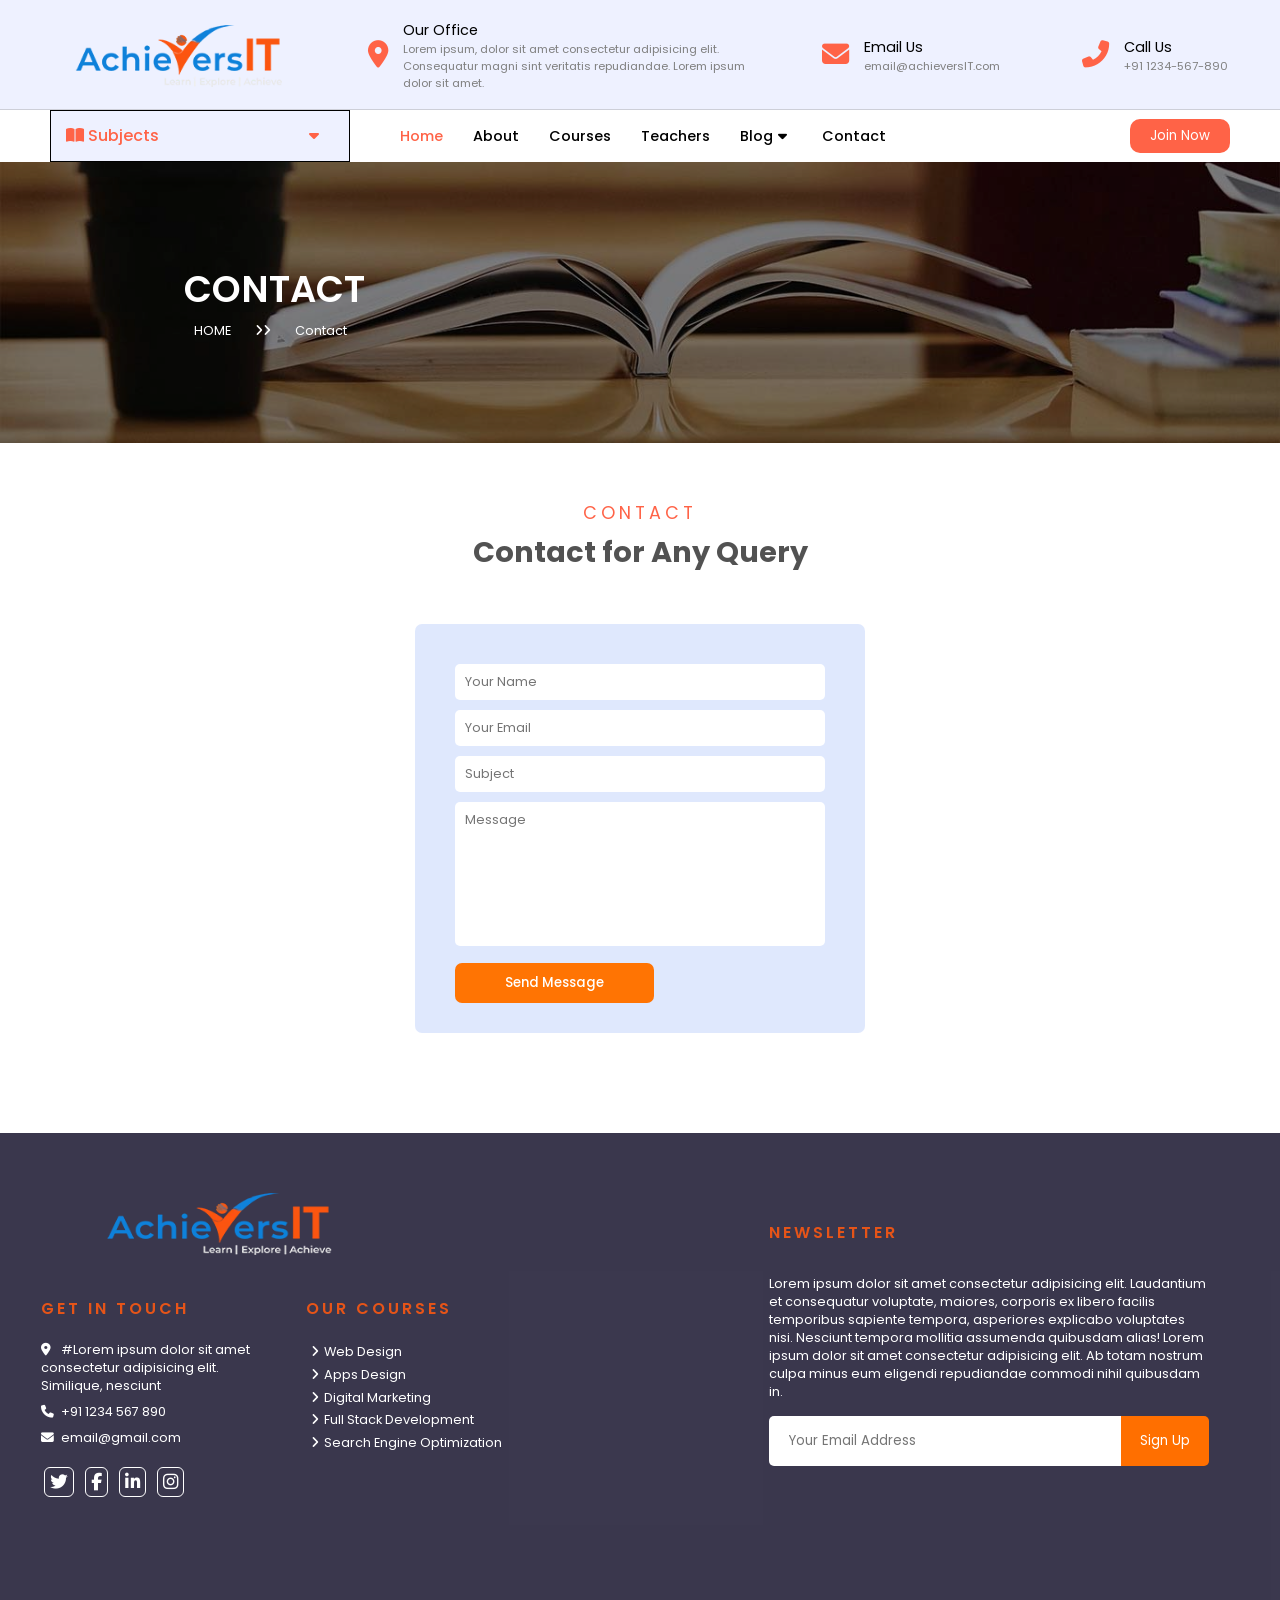
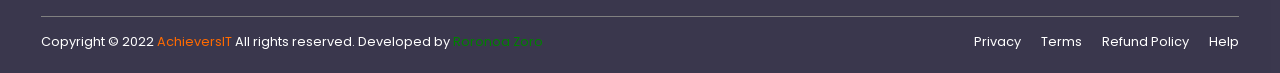
<file: E-commerce2/HTML/contact.html>
<!DOCTYPE html>
<html lang="en">
<head>
    <meta charset="UTF-8">
    <meta http-equiv="X-UA-Compatible" content="IE=edge">
    <meta name="viewport" content="width=device-width, initial-scale=1.0">
    <title>Welcome to AchieversIT</title>
    <link rel="stylesheet" href="../CSS/index.css">
    <link rel="stylesheet" href="../CSS/about.css">
    <link rel="stylesheet" href="https://cdnjs.cloudflare.com/ajax/libs/font-awesome/6.2.1/css/all.min.css" integrity="sha512-MV7K8+y+gLIBoVD59lQIYicR65iaqukzvf/nwasF0nqhPay5w/9lJmVM2hMDcnK1OnMGCdVK+iQrJ7lzPJQd1w==" crossorigin="anonymous" referrerpolicy="no-referrer" />
</head>

<body>

    <!-- ==============header start=============== -->
    <header id="index">
        <img src="../img/AIT-white.jpg" alt="logo">
        <div class="head-items">
            <div class="head-item1">
                <p><i class="fa-solid fa-location-dot"></i></p>
                <div class="head-item1-content">
                    <p>Our Office</p>
                    <p>Lorem ipsum, dolor sit amet consectetur adipisicing elit. Consequatur magni sint veritatis repudiandae. Lorem ipsum dolor sit amet.</p>
                </div>
            </div>
            <!--head item 2 -->
            <div class="head-item2">
                <p><i class="fa-solid fa-envelope"></i></p>
                <div class="head-item1-content">
                    <p>Email Us</p>
                    <p>email@achieversIT.com</p>
                </div>
            </div>
            <!-- head item 3 -->
            <div class="head-item3">
                <p><i class="fa-solid fa-phone-flip"></i></p>
                <div class="head-item1-content">
                    <p>Call Us</p>
                    <p>+91 1234-567-890</p>
                </div>
            </div>
        </div> <!--Head-items-end -->
    </header>
      <!-- ==============header end=============== -->
    
    <!-- ===============navbar start================= -->
        <nav>
            <!-- ===nav links start -->
            <ul class="nav-links">
                <li class="subjects-holder"><a href="#" class="subject-link" style="color: tomato;">
                    <i class="fa-sharp fa-solid fa-book-open" style="padding-left:15px;"></i>
                    Subjects<i class="fa-sharp fa-solid fa-caret-down" style="padding:0 30px 0 150px ;"></i>
                    </a>

                     <!-- nested list -->
                     <ul class="nested-list" id="">
                        <li><a href="">Subject1</a><i class="fa-solid fa-angle-right"></i></li>
                        <li><a href="">subject2</a><i class="fa-solid fa-angle-right"></i></li>
                        <li><a href="">subject2</a><i class="fa-solid fa-angle-right"></i></li>
                        <li><a href="">subject2</a><i class="fa-solid fa-angle-right"></i></li>
                    </ul>
                </li>
                <li><a href="./index.html" style="color: tomato; margin-left: 20px;">Home</a></li>
                <li><a href="about.html">About</a></li>
                <li><a href="./courses.html">Courses</a></li>
                <li><a href="./teachers.html">Teachers</a></li>
                <li><a href="./blog.html">Blog<i class="fa-sharp fa-solid fa-caret-down" style="padding: 0 5px"></i></a></li>
                <li><a href="./contact.html">Contact</a></li>
            </ul>
            <!-- ===nav links end -->

            <button class="nav-btn">Join Now</button>
        </nav>
    <!-- ===============navbar end=================== -->

         <!-- ================banner start================ -->
         <section class="abt-bnr">
            <img src="../img/page-header.jpg" alt="aboutpage">
            <div class="abt-bnr-text">
                <p>CONTACT</p>
                <p>
                    <a href="../HTML/index.html">HOME</a>
                    <a href=""><i class="fa-solid fa-angle-right"></i><i class="fa-solid fa-angle-right"></i></a>
                    <a href="../HTML/contact.html">Contact</a>
                </p>
            </div>
        </section>
        <!-- ================banner end================ -->



        <!-- =====================================contact form====================================== -->
        <section class="contact">
            <div class="contact-titles">
                <p>CONTACT</p>
                <p>Contact for Any Query</p>
            </div>
            <form action="" class="contact-form">
                <p><input type="text" name="" id="" placeholder="Your Name"></p>
                <p><input type="text" name="" id="" placeholder="Your Email"></p>
                <p><input type="text" name="" id="" placeholder="Subject"></p>
                <p><textarea cols="25" rows="7" placeholder="Message"></textarea></p>
                <button>Send Message</button>
            </form>
        </section>
        <!-- =====================================contact form end====================================== -->
         <!-- ====================================footer start=================================== -->

  <footer class="footer">
    <div class="footer-section-1">
        <img src="../img/AIT-white.jpg" alt="">
        <div class="ft-info-holder">
            <div class="ft-contact">
                <span class="ft-card-title">GET IN TOUCH</span>
                <p><i class="fa-solid fa-location-dot"></i> #Lorem ipsum dolor sit amet consectetur adipisicing elit. Similique, nesciunt </p>
                <p><i class="fa-solid fa-phone"></i>+91 1234 567 890</p>
                <p><i class="fa-solid fa-envelope"></i>email@gmail.com</p>

                <div class="ft-icons">
                    <i class="fa-brands fa-twitter"></i>
                    <i class="fa-brands fa-facebook-f"></i>
                    <i class="fa-brands fa-linkedin-in"></i>
                    <i class="fa-brands fa-instagram"></i>
                </div>
            </div>

            <div class="ft-courses-holder">
                <span class="ft-card-title">OUR COURSES</span>
                <div class="ft-courses">
                    <p><i class="fa-solid fa-angle-right"></i>Web Design</p>
                    <p><i class="fa-solid fa-angle-right"></i>Apps Design</p>
                    <p><i class="fa-solid fa-angle-right"></i>Digital Marketing</p>
                    <p><i class="fa-solid fa-angle-right"></i>Full Stack Development</p>
                    <p><i class="fa-solid fa-angle-right"></i>Search Engine Optimization</p>
                </div>
            </div>
        </div>
    </div>
    <!-- ===================footer section1 end ============================= -->

    <div class="ft-section-2">
        <span class="ft-card-title">NEWSLETTER</span>
        <p>Lorem ipsum dolor sit amet consectetur adipisicing elit. Laudantium et consequatur voluptate, maiores, corporis ex libero facilis temporibus sapiente tempora, asperiores explicabo voluptates nisi. Nesciunt tempora mollitia assumenda quibusdam alias! Lorem ipsum dolor sit amet consectetur adipisicing elit. Ab totam nostrum culpa minus eum eligendi repudiandae commodi nihil quibusdam in.</p>
        <span><input type="text" name="" id="" placeholder="Your Email Address"><button>Sign Up</button></span>
    </div>

    <div class="ft-bot">
        <p>Copyright &copy; 2022 <span style="color: rgb(255, 106, 0);">AchieversIT</span> All rights reserved. Developed by <span style="color: green;"> Roronoa Zoro</span></p>
        <div class="ft-bot-links-holder">
            <ul class="ft-bot-links">
                <li><a href="#">Privacy</a></li>
                <li><a href="#">Terms</a></li>
                <li><a href="#">Refund Policy</a></li>
                <li><a href="#">Help</a></li>
            </ul>
        </div>
    </div>
</footer>
<!-- ====================================footer end=================================== -->
    
</body>
</html>
</file>
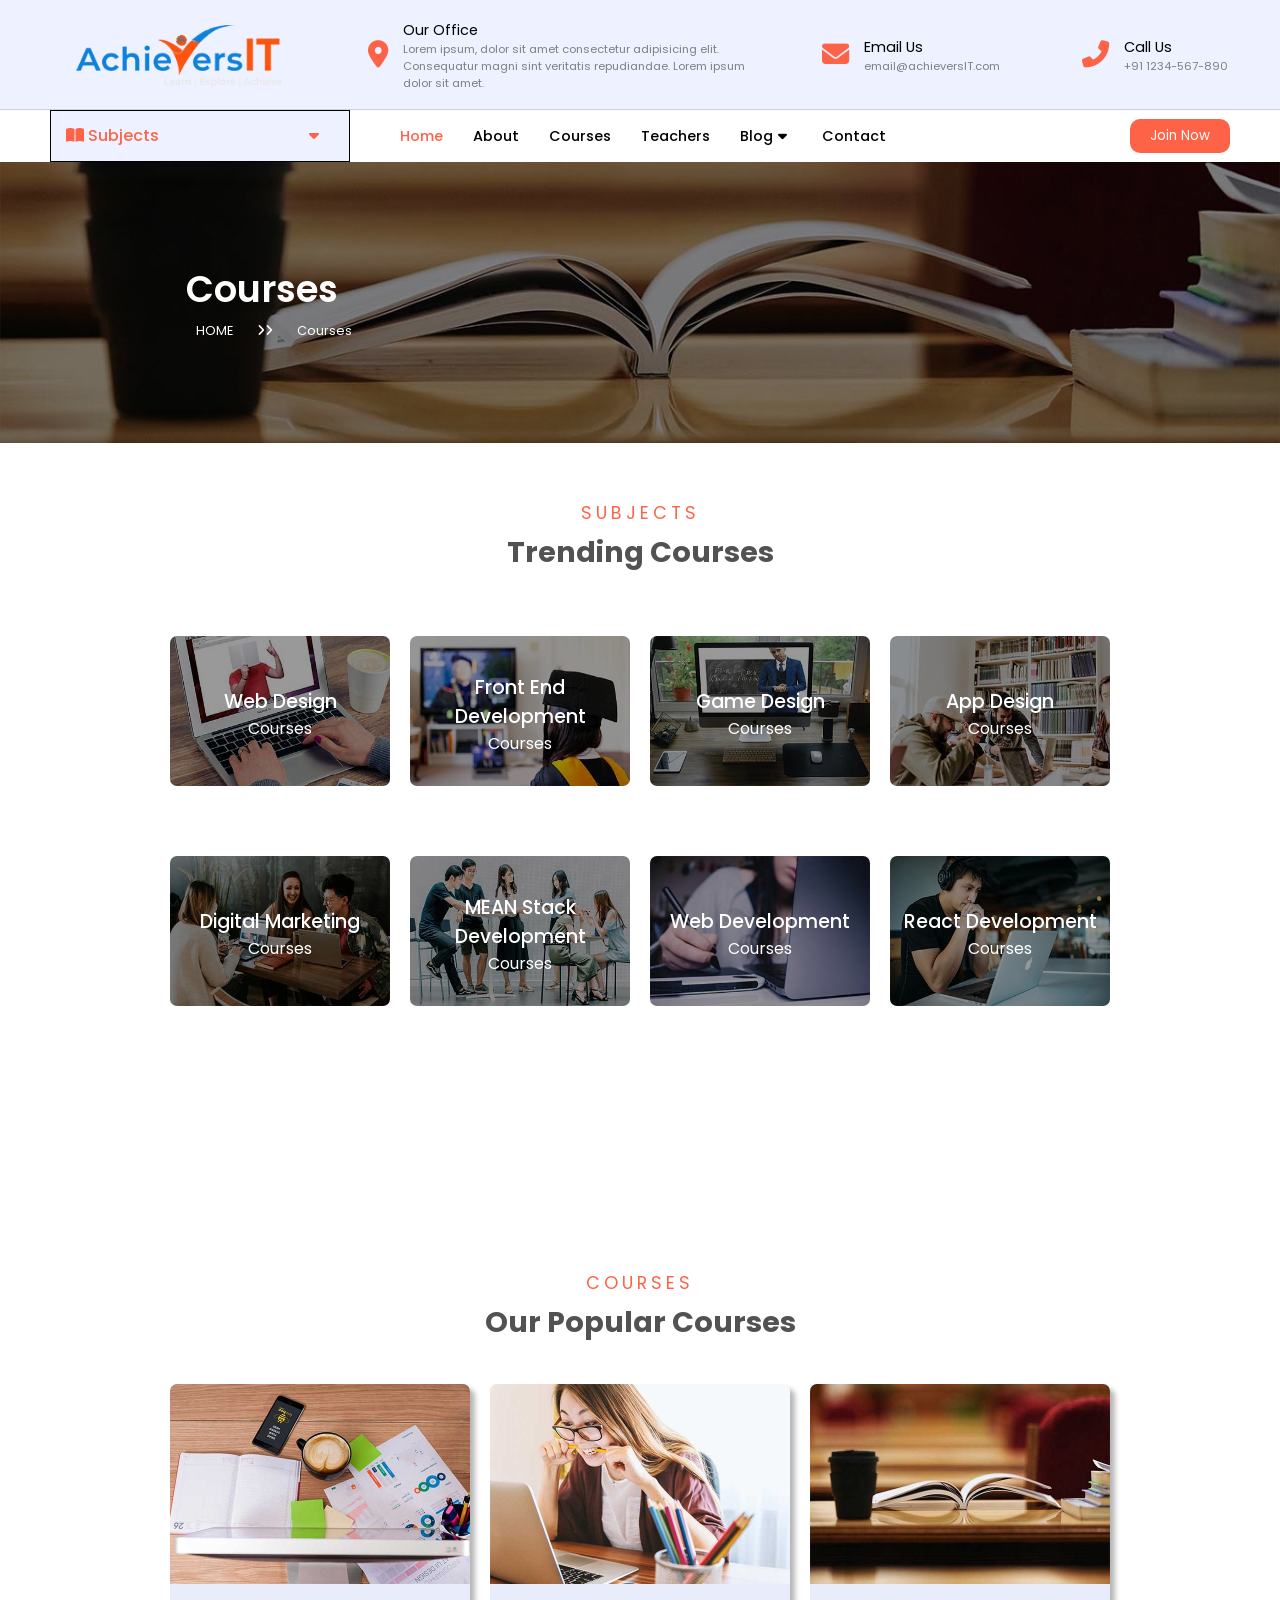
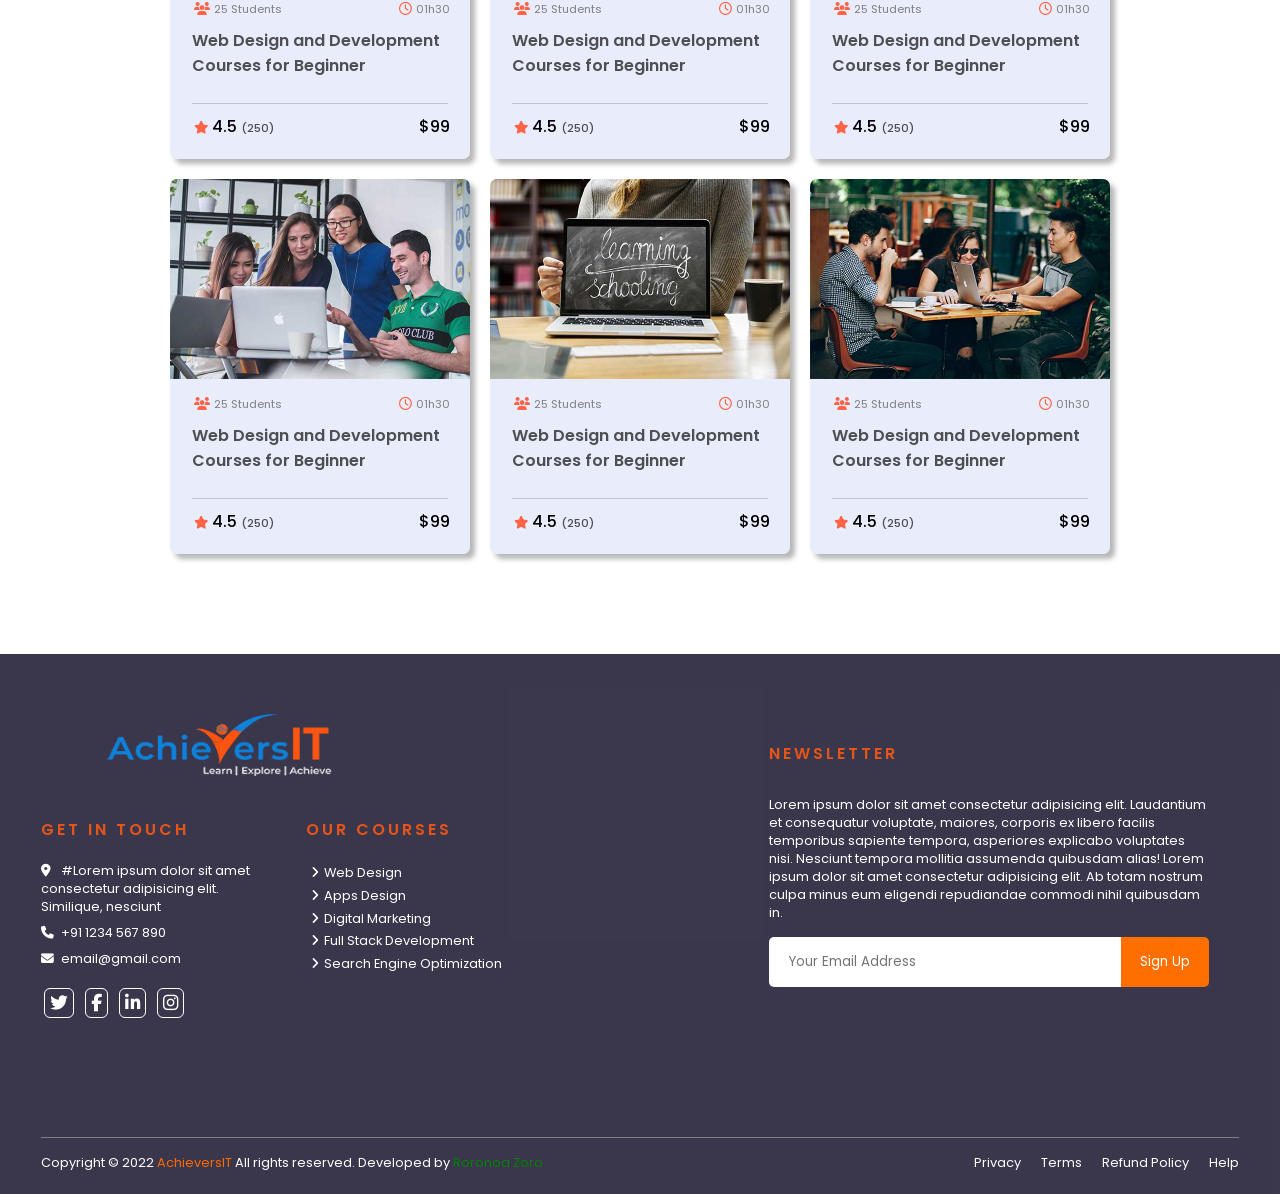
<file: E-commerce2/HTML/courses.html>
<!DOCTYPE html>
<html lang="en">
<head>
    <meta charset="UTF-8">
    <meta http-equiv="X-UA-Compatible" content="IE=edge">
    <meta name="viewport" content="width=device-width, initial-scale=1.0">
    <title>Our Courses</title>
    <link rel="stylesheet" href="../CSS/index.css">
    <link rel="stylesheet" href="../CSS/about.css">
    <link rel="stylesheet" href="https://cdnjs.cloudflare.com/ajax/libs/font-awesome/6.2.1/css/all.min.css" integrity="sha512-MV7K8+y+gLIBoVD59lQIYicR65iaqukzvf/nwasF0nqhPay5w/9lJmVM2hMDcnK1OnMGCdVK+iQrJ7lzPJQd1w==" crossorigin="anonymous" referrerpolicy="no-referrer" />
</head>
<body>
    

    <!-- ==============header start=============== -->
    <header id="index">
        <img src="../img/AIT-white.jpg" alt="logo">
        <div class="head-items">
            <div class="head-item1">
                <p><i class="fa-solid fa-location-dot"></i></p>
                <div class="head-item1-content">
                    <p>Our Office</p>
                    <p>Lorem ipsum, dolor sit amet consectetur adipisicing elit. Consequatur magni sint veritatis repudiandae. Lorem ipsum dolor sit amet.</p>
                </div>
            </div>
            <!--head item 2 -->
            <div class="head-item2">
                <p><i class="fa-solid fa-envelope"></i></p>
                <div class="head-item1-content">
                    <p>Email Us</p>
                    <p>email@achieversIT.com</p>
                </div>
            </div>
            <!-- head item 3 -->
            <div class="head-item3">
                <p><i class="fa-solid fa-phone-flip"></i></p>
                <div class="head-item1-content">
                    <p>Call Us</p>
                    <p>+91 1234-567-890</p>
                </div>
            </div>
        </div> <!--Head-items-end -->
    </header>
      <!-- ==============header end=============== -->
    
    <!-- ===============navbar start================= -->
        <nav>
            <!-- ===nav links start -->
            <ul class="nav-links">
                <li class="subjects-holder"><a href="#" class="subject-link" style="color: tomato;">
                    <i class="fa-sharp fa-solid fa-book-open" style="padding-left:15px;"></i>
                    Subjects<i class="fa-sharp fa-solid fa-caret-down" style="padding:0 30px 0 150px ;"></i>
                    </a>
                    
                     <!-- nested list -->
                     <ul class="nested-list" id="">
                        <li><a href="">Subject1</a><i class="fa-solid fa-angle-right"></i></li>
                        <li><a href="">subject2</a><i class="fa-solid fa-angle-right"></i></li>
                        <li><a href="">subject2</a><i class="fa-solid fa-angle-right"></i></li>
                        <li><a href="">subject2</a><i class="fa-solid fa-angle-right"></i></li>
                    </ul>
                </li>
                <li><a href="index.html" style="color: tomato; margin-left: 20px;">Home</a></li>
                <li><a href="about.html">About</a></li>
                <li><a href="./courses.html">Courses</a></li>
                <li><a href="./teachers.html">Teachers</a></li>
                <li><a href="./blog.html">Blog<i class="fa-sharp fa-solid fa-caret-down" style="padding: 0 5px"></i></a></li>
                <li><a href="./contact.html">Contact</a></li>
            </ul>
            <!-- ===nav links end -->

            <button class="nav-btn">Join Now</button>
        </nav>
    <!-- ===============navbar end=================== -->



     <!-- ================banner start================ -->
     <section class="abt-bnr">
        <img src="../img/page-header.jpg" alt="aboutpage">
        <div class="abt-bnr-text">
            <p>Courses</p>
            <p>
                <a href="../HTML/index.html">HOME</a>
                <a href=""><i class="fa-solid fa-angle-right"></i><i class="fa-solid fa-angle-right"></i></a>
                <a href="../HTML/courses.html">Courses</a>
            </p>
        </div>
    </section>
<!-- ================banner end================ -->


<!-- =================subjects section start================ -->
<section class="subjects">
    <div class="sub-titles">
        <p>SUBJECTS</p>
        <p>Trending Courses</p>
    </div>
    <!-- ===subject cards start here =======-->
    
    <div class="sub-card-holder">
        <div class="sub-webdesign-card">
            <img src="../img/cat-1.jpg" alt="">
            <div class="webdesign-card-content">
                <p>  Web Design</p>
                <p>Courses</p>
            </div>
        </div>

        <!-- =====card 2 ====== -->
        <div class="sub-frontend-card">
            <img src="../img/cat-2.jpg" alt="">
            <div class="frontend-card-content">
                <p>Front End Development</p>
                <p>Courses</p>
            </div>
        </div>

        <!-- =====card 3====== -->
        <div class="sub-game-card">
            <img src="../img/cat-3.jpg" alt="">
            <div class="game-card-content">
                <p>Game Design</p>
                <p>Courses</p>
            </div>
        </div>

        <!-- =====card 4====== -->
        <div class="sub-app-card">
            <img src="../img/cat-4.jpg" alt="">
            <div class="app-card-content">
                <p>App Design</p>
                <p>Courses</p>
            </div>
        </div>

        <!-- =====card 5====== -->
        <div class="sub-market-card">
            <img src="../img/cat-5.jpg" alt="">
            <div class="market-card-content">
                <p>Digital Marketing</p>
                <p>Courses</p>
            </div>
        </div>

        <!-- =====card 6====== -->
        <div class="sub-mean-card">
            <img src="../img/cat-6.jpg" alt="">
            <div class="mean-card-content">
                <p>MEAN Stack Development</p>
                <p>Courses</p>
            </div>
        </div>

        <!-- =====card 7====== -->
        <div class="sub-web-card">
            <img src="../img/cat-7.jpg" alt="">
            <div class="web-card-content">
                <p>Web Development</p>
                <p>Courses</p>
            </div>
        </div>

        <!-- =====card 8====== -->
        <div class="sub-react-card">
            <img src="../img/cat-8.jpg" alt="">
            <div class="react-card-content">
                <p>React Development</p>
                <p>Courses</p>
            </div>
        </div>
    </div>
    <!-- =====subject cards end here =======-->
</section>
<!-- =================subjects section end================ -->


 <!-- ==========================courses section ================ -->
 <section class="courses">
    <div class="course-titles">
        <p>COURSES</p>
        <p>Our Popular Courses</p>
    </div>

    <div class="course-card-holder">

        <!-- ========card1 ============ -->
        <div class="course-card1">
            <img src="../img/course-1.jpg" alt="course-1">
            <div class="course-icons">
                <p><i class="fa-solid fa-users"></i>25 Students</p>
                <p><i class="fa-regular fa-clock"></i>01h30</p>
            </div>
            <p>Web Design and Development Courses for Beginner</p>
            <div class="course-icons ratings">
                <p><i class="fa-solid fa-star"></i>4.5 <span>(250)</span></p>
                <p>$99</p>
            </div>
        </div>

        <!-- ========card2 ============ -->
        <div class="course-card2">
            <img src="../img/course-2.jpg" alt="course-2">
            <div class="course-icons">
                <p><i class="fa-solid fa-users"></i>25 Students</p>
                <p><i class="fa-regular fa-clock"></i>01h30</p>
            </div>
            <p>Web Design and Development Courses for Beginner</p>
            <div class="course-icons ratings">
                <p><i class="fa-solid fa-star"></i>4.5 <span>(250)</span></p>
                <p>$99</p>
            </div>
        </div>

        <!-- ========card3 ============ -->
        <div class="course-card3">
            <img src="../img/course-3.jpg" alt="course-3">
            <div class="course-icons">
                <p><i class="fa-solid fa-users"></i>25 Students</p>
                <p><i class="fa-regular fa-clock"></i>01h30</p>
            </div>
            <p>Web Design and Development Courses for Beginner</p>
            <div class="course-icons ratings">
                <p><i class="fa-solid fa-star"></i>4.5 <span>(250)</span></p>
                <p>$99</p>
            </div>
        </div>

        <!-- ========card4 ============ -->
        <div class="course-card4">
            <img src="../img/course-4.jpg" alt="course-4">
            <div class="course-icons">
                <p><i class="fa-solid fa-users"></i>25 Students</p>
                <p><i class="fa-regular fa-clock"></i>01h30</p>
            </div>
            <p>Web Design and Development Courses for Beginner</p>
            <div class="course-icons ratings">
                <p><i class="fa-solid fa-star"></i>4.5 <span>(250)</span></p>
                <p>$99</p>
            </div>
        </div>

        <!-- ========card5 ============ -->
        <div class="course-card5">
            <img src="../img/course-5.jpg" alt="course-5">
            <div class="course-icons">
                <p><i class="fa-solid fa-users"></i>25 Students</p>
                <p><i class="fa-regular fa-clock"></i>01h30</p>
            </div>
            <p>Web Design and Development Courses for Beginner</p>
            <div class="course-icons ratings">
                <p><i class="fa-solid fa-star"></i>4.5 <span>(250)</span></p>
                <p>$99</p>
            </div>
        </div>

        <!-- ========card6 ============ -->
        <div class="course-card6">
            <img src="../img/course-6.jpg" alt="course-6">
            <div class="course-icons">
                <p><i class="fa-solid fa-users"></i>25 Students</p>
                <p><i class="fa-regular fa-clock"></i>01h30</p>
            </div>
            <p>Web Design and Development Courses for Beginner</p>
            <div class="course-icons ratings">
                <p><i class="fa-solid fa-star"></i>4.5 <span>(250)</span></p>
                <p>$99</p>
            </div>
        </div>
    </div><!-- ========card holder end======== -->
</section>

<!-- =======================courses section end================== -->


  <!-- ====================================footer start=================================== -->

  <footer class="footer">
    <div class="footer-section-1">
        <img src="../img/AIT-white.jpg" alt="">
        <div class="ft-info-holder">
            <div class="ft-contact">
                <span class="ft-card-title">GET IN TOUCH</span>
                <p><i class="fa-solid fa-location-dot"></i> #Lorem ipsum dolor sit amet consectetur adipisicing elit. Similique, nesciunt </p>
                <p><i class="fa-solid fa-phone"></i>+91 1234 567 890</p>
                <p><i class="fa-solid fa-envelope"></i>email@gmail.com</p>

                <div class="ft-icons">
                    <i class="fa-brands fa-twitter"></i>
                    <i class="fa-brands fa-facebook-f"></i>
                    <i class="fa-brands fa-linkedin-in"></i>
                    <i class="fa-brands fa-instagram"></i>
                </div>
            </div>

            <div class="ft-courses-holder">
                <span class="ft-card-title">OUR COURSES</span>
                <div class="ft-courses">
                    <p><i class="fa-solid fa-angle-right"></i>Web Design</p>
                    <p><i class="fa-solid fa-angle-right"></i>Apps Design</p>
                    <p><i class="fa-solid fa-angle-right"></i>Digital Marketing</p>
                    <p><i class="fa-solid fa-angle-right"></i>Full Stack Development</p>
                    <p><i class="fa-solid fa-angle-right"></i>Search Engine Optimization</p>
                </div>
            </div>
        </div>
    </div>
    <!-- ===================footer section1 end ============================= -->

    <div class="ft-section-2">
        <span class="ft-card-title">NEWSLETTER</span>
        <p>Lorem ipsum dolor sit amet consectetur adipisicing elit. Laudantium et consequatur voluptate, maiores, corporis ex libero facilis temporibus sapiente tempora, asperiores explicabo voluptates nisi. Nesciunt tempora mollitia assumenda quibusdam alias! Lorem ipsum dolor sit amet consectetur adipisicing elit. Ab totam nostrum culpa minus eum eligendi repudiandae commodi nihil quibusdam in.</p>
        <span><input type="text" name="" id="" placeholder="Your Email Address"><button>Sign Up</button></span>
    </div>

    <div class="ft-bot">
        <p>Copyright &copy; 2022 <span style="color: rgb(255, 106, 0);">AchieversIT</span> All rights reserved. Developed by <span style="color: green;"> Roronoa Zoro</span></p>
        <div class="ft-bot-links-holder">
            <ul class="ft-bot-links">
                <li><a href="#">Privacy</a></li>
                <li><a href="#">Terms</a></li>
                <li><a href="#">Refund Policy</a></li>
                <li><a href="#">Help</a></li>
            </ul>
        </div>
    </div>
</footer>
<!-- ====================================footer end=================================== -->
</body>
</html>
</file>
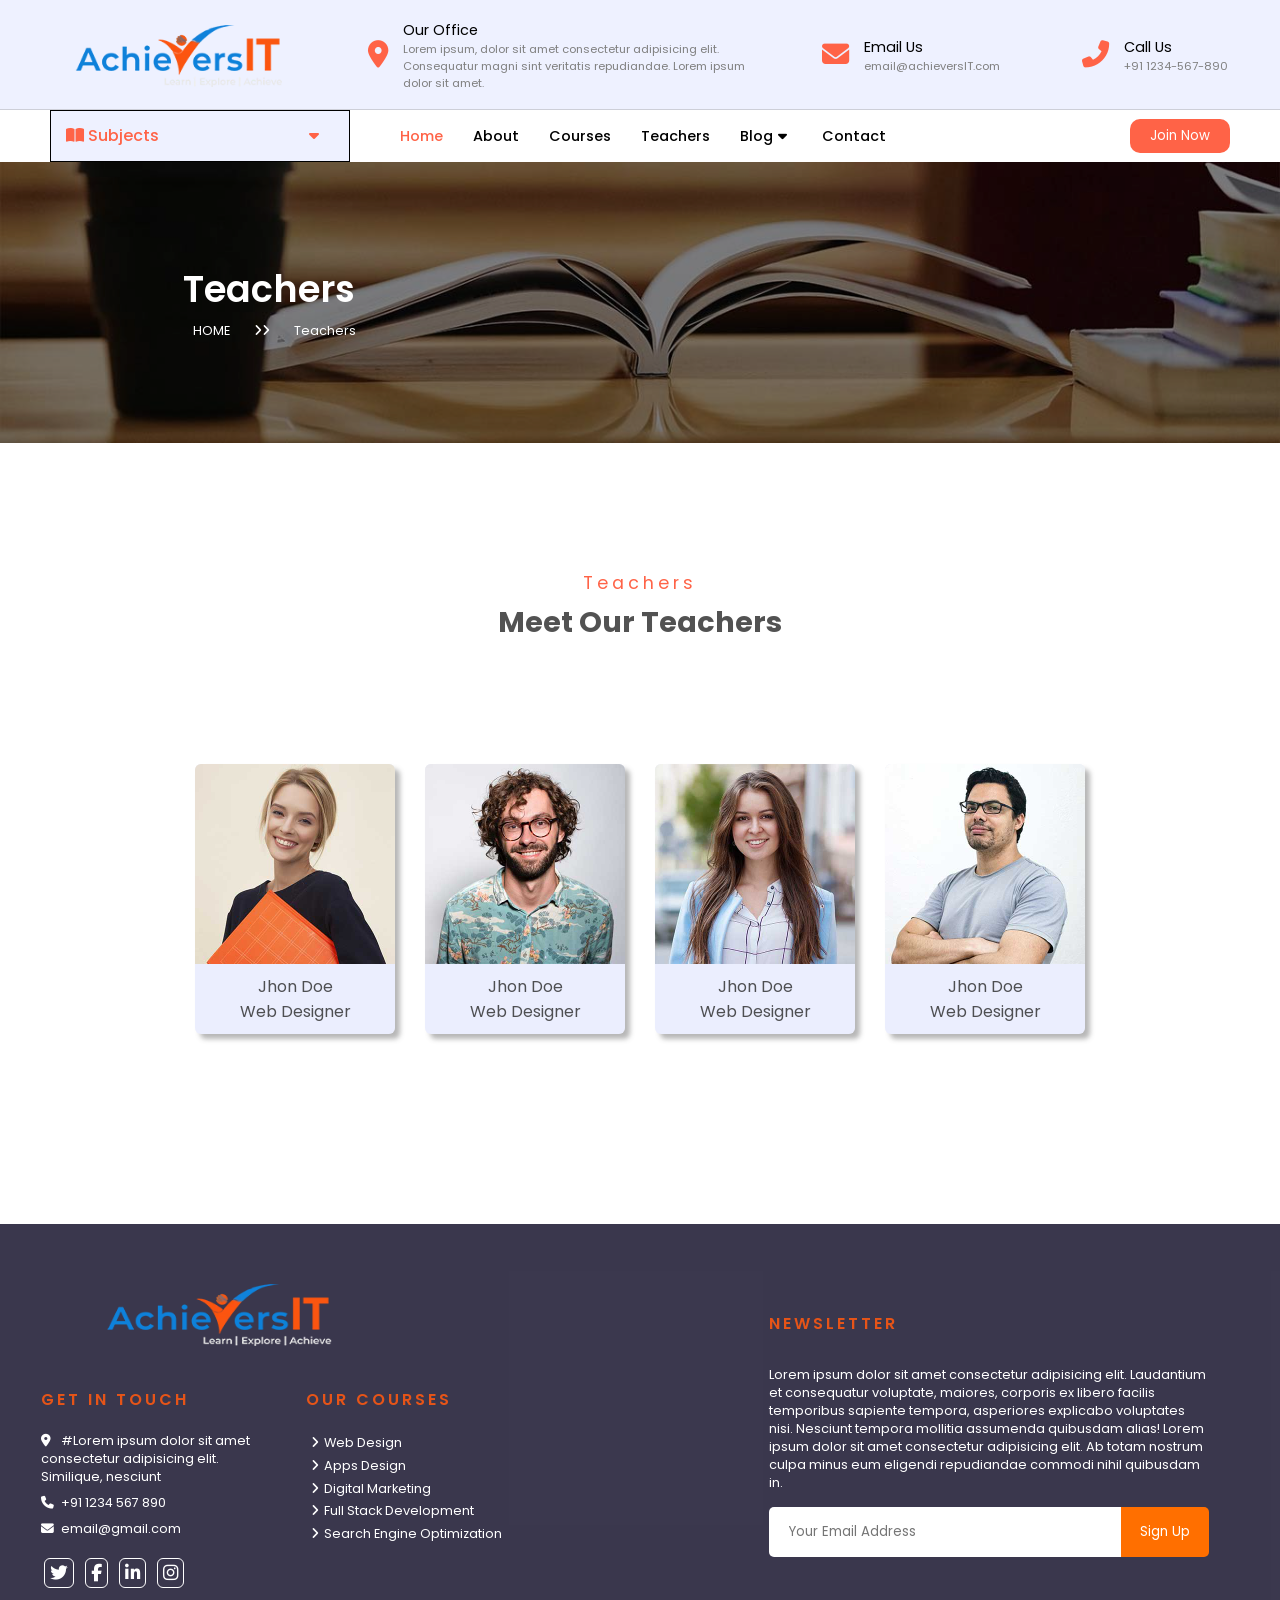
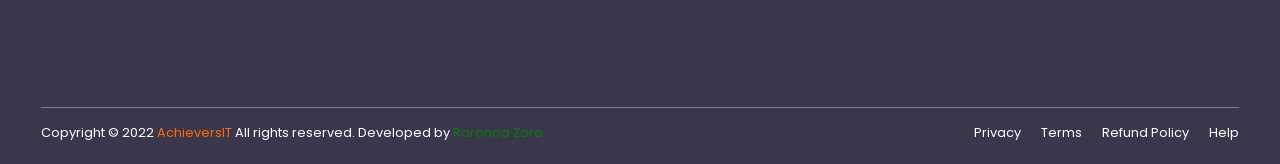
<file: E-commerce2/HTML/teachers.html>
<!DOCTYPE html>
<html lang="en">
<head>
    <meta charset="UTF-8">
    <meta http-equiv="X-UA-Compatible" content="IE=edge">
    <meta name="viewport" content="width=device-width, initial-scale=1.0">
    <title>Teachers</title>
    <link rel="stylesheet" href="../CSS/index.css">
    <link rel="stylesheet" href="../CSS/about.css">
    <link rel="stylesheet" href="https://cdnjs.cloudflare.com/ajax/libs/font-awesome/6.2.1/css/all.min.css" integrity="sha512-MV7K8+y+gLIBoVD59lQIYicR65iaqukzvf/nwasF0nqhPay5w/9lJmVM2hMDcnK1OnMGCdVK+iQrJ7lzPJQd1w==" crossorigin="anonymous" referrerpolicy="no-referrer" />
</head>
<body>

    <!-- ==============header start=============== -->
    <header id="index">
        <img src="../img/AIT-white.jpg" alt="logo">
        <div class="head-items">
            <div class="head-item1">
                <p><i class="fa-solid fa-location-dot"></i></p>
                <div class="head-item1-content">
                    <p>Our Office</p>
                    <p>Lorem ipsum, dolor sit amet consectetur adipisicing elit. Consequatur magni sint veritatis repudiandae. Lorem ipsum dolor sit amet.</p>
                </div>
            </div>
            <!--head item 2 -->
            <div class="head-item2">
                <p><i class="fa-solid fa-envelope"></i></p>
                <div class="head-item1-content">
                    <p>Email Us</p>
                    <p>email@achieversIT.com</p>
                </div>
            </div>
            <!-- head item 3 -->
            <div class="head-item3">
                <p><i class="fa-solid fa-phone-flip"></i></p>
                <div class="head-item1-content">
                    <p>Call Us</p>
                    <p>+91 1234-567-890</p>
                </div>
            </div>
        </div> <!--Head-items-end -->
    </header>
      <!-- ==============header end=============== -->
    
    <!-- ===============navbar start================= -->
        <nav>
            <!-- ===nav links start -->
            <ul class="nav-links">
                <li class="subjects-holder"><a href="#" class="subject-link" style="color: tomato;">
                    <i class="fa-sharp fa-solid fa-book-open" style="padding-left:15px;"></i>
                    Subjects<i class="fa-sharp fa-solid fa-caret-down" style="padding:0 30px 0 150px ;"></i>
                    </a>

                     <!-- nested list -->
                     <ul class="nested-list" id="">
                        <li><a href="">Subject1</a><i class="fa-solid fa-angle-right"></i></li>
                        <li><a href="">subject2</a><i class="fa-solid fa-angle-right"></i></li>
                        <li><a href="">subject2</a><i class="fa-solid fa-angle-right"></i></li>
                        <li><a href="">subject2</a><i class="fa-solid fa-angle-right"></i></li>
                    </ul>
                </li>
                <li><a href="./index.html" style="color: tomato; margin-left: 20px;">Home</a></li>
                <li><a href="./about.html">About</a></li>
                <li><a href="./courses.html">Courses</a></li>
                <li><a href="./teachers.html">Teachers</a></li>
                <li><a href="./blog.html">Blog<i class="fa-sharp fa-solid fa-caret-down" style="padding: 0 5px"></i></a></li>
                <li><a href="./contact.html">Contact</a></li>
            </ul>
            <!-- ===nav links end -->

            <button class="nav-btn">Join Now</button>
        </nav>
    <!-- ===============navbar end=================== -->

  
           <!-- ================banner start================ -->
    <section class="abt-bnr">
        <img src="../img/page-header.jpg" alt="aboutpage">
        <div class="abt-bnr-text">
            <p>Teachers</p>
            <p>
                <a href="../HTML/index.html">HOME</a>
                <a href=""><i class="fa-solid fa-angle-right"></i><i class="fa-solid fa-angle-right"></i></a>
                <a href="../HTML/teachers.html">Teachers</a>
            </p>
        </div>
    </section>
    <!-- ================banner end================ -->

    <!-- ==========================teacher section ================ -->
    <section class="teachers" style="margin-top:120px;">
        <div class="teacher-titles">
            <p>Teachers</p>
            <p>Meet Our Teachers</p>
        </div>

        <div class="teacher-card-holder">
            <div class="teacher">
                <img src="../img/team-1.jpg" alt="teacher1">
                <div class="overlay">
                    <div class="overlay-text">  
                        <i class="fa-brands fa-twitter"></i>
                        <i class="fa-brands fa-facebook-f"></i>
                        <i class="fa-brands fa-linkedin-in"></i>
                        <i class="fa-brands fa-instagram"></i>
                    </div>
                </div>
                <p>Jhon Doe</p>
                <p>Web Designer</p>
            </div>

            <!-- ===============teacher card 2 =============== -->
            <div class="teacher">
                <img src="../img/team-2.jpg" alt="teacher1">
                <div class="overlay">
                    <div class="overlay-text">  
                        <i class="fa-brands fa-twitter"></i>
                        <i class="fa-brands fa-facebook-f"></i>
                        <i class="fa-brands fa-linkedin-in"></i>
                        <i class="fa-brands fa-instagram"></i>
                    </div>
                </div>
                <p>Jhon Doe</p>
                <p>Web Designer</p>
            </div>

            <!-- ===============teacher card 3 =============== -->
            <div class="teacher">
                <img src="../img/team-3.jpg" alt="teacher1">
                <div class="overlay">
                    <div class="overlay-text">  
                        <i class="fa-brands fa-twitter"></i>
                        <i class="fa-brands fa-facebook-f"></i>
                        <i class="fa-brands fa-linkedin-in"></i>
                        <i class="fa-brands fa-instagram"></i>
                    </div>
                </div>
                <p>Jhon Doe</p>
                <p>Web Designer</p>
            </div>

            <!-- ===============teacher card 4 =============== -->
            <div class="teacher">
                <img src="../img/team-4.jpg" alt="teacher1">
                <div class="overlay">
                    <div class="overlay-text">  
                        <i class="fa-brands fa-twitter"></i>
                        <i class="fa-brands fa-facebook-f"></i>
                        <i class="fa-brands fa-linkedin-in"></i>
                        <i class="fa-brands fa-instagram"></i>
                    </div>
                </div>
                <p>Jhon Doe</p>
                <p>Web Designer</p>
            </div>
        </div><!-- ==============teacher card holder end============ -->
    </section>
    <!-- ===================================teacher section end ================================== -->

    <!-- ====================================footer start=================================== -->

  <footer class="footer">
    <div class="footer-section-1">
        <img src="../img/AIT-white.jpg" alt="">
        <div class="ft-info-holder">
            <div class="ft-contact">
                <span class="ft-card-title">GET IN TOUCH</span>
                <p><i class="fa-solid fa-location-dot"></i> #Lorem ipsum dolor sit amet consectetur adipisicing elit. Similique, nesciunt </p>
                <p><i class="fa-solid fa-phone"></i>+91 1234 567 890</p>
                <p><i class="fa-solid fa-envelope"></i>email@gmail.com</p>

                <div class="ft-icons">
                    <i class="fa-brands fa-twitter"></i>
                    <i class="fa-brands fa-facebook-f"></i>
                    <i class="fa-brands fa-linkedin-in"></i>
                    <i class="fa-brands fa-instagram"></i>
                </div>
            </div>

            <div class="ft-courses-holder">
                <span class="ft-card-title">OUR COURSES</span>
                <div class="ft-courses">
                    <p><i class="fa-solid fa-angle-right"></i>Web Design</p>
                    <p><i class="fa-solid fa-angle-right"></i>Apps Design</p>
                    <p><i class="fa-solid fa-angle-right"></i>Digital Marketing</p>
                    <p><i class="fa-solid fa-angle-right"></i>Full Stack Development</p>
                    <p><i class="fa-solid fa-angle-right"></i>Search Engine Optimization</p>
                </div>
            </div>
        </div>
    </div>
    <!-- ===================footer section1 end ============================= -->

    <div class="ft-section-2">
        <span class="ft-card-title">NEWSLETTER</span>
        <p>Lorem ipsum dolor sit amet consectetur adipisicing elit. Laudantium et consequatur voluptate, maiores, corporis ex libero facilis temporibus sapiente tempora, asperiores explicabo voluptates nisi. Nesciunt tempora mollitia assumenda quibusdam alias! Lorem ipsum dolor sit amet consectetur adipisicing elit. Ab totam nostrum culpa minus eum eligendi repudiandae commodi nihil quibusdam in.</p>
        <span><input type="text" name="" id="" placeholder="Your Email Address"><button>Sign Up</button></span>
    </div>

    <div class="ft-bot">
        <p>Copyright &copy; 2022 <span style="color: rgb(255, 106, 0);">AchieversIT</span> All rights reserved. Developed by <span style="color: green;"> Roronoa Zoro</span></p>
        <div class="ft-bot-links-holder">
            <ul class="ft-bot-links">
                <li><a href="#">Privacy</a></li>
                <li><a href="#">Terms</a></li>
                <li><a href="#">Refund Policy</a></li>
                <li><a href="#">Help</a></li>
            </ul>
        </div>
    </div>
</footer>
<!-- ====================================footer end=================================== -->
    
</body>
</html>
</file>
<file: E-commerce1/CSS/style.css>
@import url('https://fonts.googleapis.com/css2?family=Poppins:wght@400;500;600&display=swap');

*{
    margin: 0;
    padding: 0;
    box-sizing: border-box;
    font-family: 'Poppins', sans-serif;
}

/* navbar start */
.navbar{
    display: flex;
    justify-content: space-around;
    align-items: center;
    margin:  20px 0; 
    flex-wrap: wrap;
}

/* responsive navbar start */

.responsive-nav{
    display: none;
    
    border: 5px solid black;
}
.responsive-nav-head{
    display: flex;
    justify-content: space-between;
    padding: 15px 20px;
    background-color: rgba(245, 188, 127, 0.26);
   
}

.nav-logo{
    font-size: 1.4em;
    color: blue;
    font-weight: bold;
}

.nav-logo span{
    color: tomato;
}

.fa-bars{
    font-size: 1.5em;
    cursor: pointer;
    color: tomato;
    
}

.hamburger{
    background: transparent;
    border: 0;
    cursor: pointer;
}

.responsive-nav-links{
    /* position: relative; */
    background-color: rgba(255, 99, 71, 0.847);
    /* overflow: hidden; */
    border: 1px solid red;
}
.responsive-nav-links ul{
    display: flex;
    gap: 20px;
    flex-direction: column;
    /* border: 2px solid black; */
    margin: 20px 0;
    /* position: absolute;
    bottom: -170px;
    right: 0px; */
}

.responsive-nav-links ul li{
    list-style: none;
    text-align: center;
    display: block;
    width: 100%;
    /* width: 100%; */
    /* margin: 0px 100px; */
}

.responsive-nav-links ul li a{
    text-decoration: none;
    color: black;
    font-weight: bold;
    display: block;  
    
}

.responsive-nav-links ul li a:hover{
    text-decoration: underline;
   
}
@media screen and ( max-width: 700px ) {
    .navbar{
        display: none;
    }

    .responsive-nav{
        display: contents;
    }

    .responsive-nav-links{
        display: none;
    }
    .responsive-nav-links:active{
        display: contents;
    }

    /* .responsive-nav-links{
        width: 100%;
        min-height: 100px;
      
        border : 2px solid red;
    }
    
    
    .responsive-nav-links ul{
        display: flex;
        justify-content: center;
        align-items: center;
      
        width: 100%;
       
    } */
}
/* responsive navbar end */

.navbar p{
    font-size: 1.5em;
    color: blue;
    font-weight: bold;
}

.navbar span{
    color: tomato;
}

/* navlinks  */
.nav-links{
    display: flex;
    gap: 20px;
    /* background-color: tomato; */
    /* border: 2px solid tomato; */
    /* border-radius: 10px 10px 0 0; */
    /* border-width: 11px; */
    /* width: 35%; */
}

.nav-links li{
    list-style: none;
}

.nav-links a{
    text-decoration: none;
    color:#111;
    font-size: 0.8em;
    font-weight: 500;
}

.nav-links a:hover{
    border-bottom: 2px solid tomato;
    width: fit-content;
    padding-top: 10px;
}

/* nav-icons */
.nav-icons{
    display: flex;
    gap: 10px;
    color: #111;
    font-size: .8em;
   
}

.nav-icons i{
    background-color: rgba(130, 130, 130, 0.441);
    padding: 5px;
    border-radius: 2px;
    text-align: center;
}

/* navbar end */


/* banner section start */
.banner{
    background-image: url('../Images/banner-bg.webp');
    width: 100%;
    height: 65vh;
    background-size: cover;
    display: flex;
    justify-content: center;
    align-items: center;
    flex-direction: column;
    text-align: center;
    /* border-top:6px solid tomato; */
    /* box-sizing: content-box; */
    border-radius: 5px;
}

.banner-title{
    font-size: 1.7em;
    margin: 10px 0;
    font-weight: bold;
}

.banner-title span{
    color: tomato;
}

.banner-title-content{
    font-size: 0.7em;
    color: gray;
    text-align: center;
    margin-bottom: 20px;
}

.banner-button{
    width: 120px;
    height: 35px;
    background-color: transparent;
    font-size: 0.8em;
    border-radius: 3px;
    cursor: pointer;
}

.banner-button:hover{
    background-color: tomato;
    color: #fff;
    border: none;
}

/* banner end here */


/* features section start */
.product-categories, .features, .products, .reviews, .blog{
    text-align: center;
    margin: 30px 0;
}

.blog-title, .review-title, .categories-title, .products-title, .features-title{
    font-size: 1.5em;
    font-weight: bold;
    margin-bottom: 30px;
   
}

.blog-title span, .review-title span, .categories-title span, .features-title span, .products-title span{
    background-color: tomato;
    border-radius: 3px;
    display: inline-block;
    height: 25px;
    width: 180px;
    text-align: center;
    color: #fff;
    line-height: 3px;     
}

 /* arrow button */ 
.arrow-btn{
     width: 0;
     height: 0;
     border-bottom: 23px solid transparent;
     border-top: 23px solid transparent;
     border-left: 16px solid #fff;
     border-right: 16px solid #fff;
}

.feature-card-holder{
    display: flex;
    justify-content: center;
    align-items: center;
    gap: 15px;
    flex-wrap: wrap;
    max-width: 100%;
}
/* features cards */

.feature-cards{
    border: 1px solid black;
    max-width: 250px;
    min-height: 42vh;
    box-shadow: 3px 3px rgba(0, 0, 0, 0.212);
}

.feature-cards img{
    width: 40%;
    height: 27%;
    margin-top: 25px;
}

.products-cards h2, .feature-cards h2{
    font-size: 1.1em;
    margin-top: 7px;
}
.products-cards p, .feature-cards p{
    font-size: 0.7em;
    color: gray;
    margin: 10px 0;
}

.feature-card-button{
    width: 100px;
    height: 30px;
    font-size: .7em;
    background-color: transparent;
    border-radius: 3px;
    margin-top: 7px;
}
/* features section end */

/* products cards */

.products-card-holder, .product-card-row1, .product-card-row2, .categories-card-holder, .blog-card-holder{
    display: flex;
    justify-content: center;
    align-items: center;
    gap: 15px;
    flex-wrap: wrap;
    max-width: 100%;
}

.products-cards{
    border: 1px solid black;
    max-width: 250px;
    min-height: 45vh;
    box-shadow: 3px 3px rgba(0, 0, 0, 0.212);
}

.products-cards img{
    width: 55%;
    height: 45%;
    margin-top: 15px;
}

.products-cards p, .categories-cards p{
    font-size: 0.8em;
    color: gray;
    margin: 5px 0;
}
.products-cards i{
    color: tomato;
}

.products-card-button, .categories-button{
    width: 100px;
    height: 30px;
    font-size: .8em;
    background-color: transparent;
    border-radius: 3px;
    margin-top: 3px;
    cursor: pointer;
}


/* categories start here */
.categories-cards{
    border: 1px solid black;
    max-width: 200px;
    min-height: 40vh;
    box-shadow: 3px 3px rgba(0, 0, 0, 0.212);
}

.categories-cards img{
    width: 65%;
    height: 55%;
    margin: 15px 0;
}

.categories-cards p{
    margin: 15px 0;
}
.categories-card-title{
    font-size: 0.9em;
    margin: 0 0 15px 0;
}
/* categories section end */


/* review section start */

.review-card-holder{
    display: flex;
    justify-content: center;
    flex-wrap: wrap;
    gap: 15px;
}

.review-cards{
    border: 1px solid black;
    max-width: 280px;
    min-height: 38vh;
    box-shadow: 3px 3px rgba(0, 0, 0, 0.212);
}

.review-cards img{
    width: 25%;
    height: 30%;
    border-radius: 50%;
    margin: 10px 0;
}

.review-cards p{
    font-size: 0.7em;
    color:gray;
}

.review-cards h2{
    font-size: 0.9em;
    margin-top: 10px;
}

.review-cards i{
    color: tomato;
}

/* blog section start here */

/* blog cards  */

.blog-cards{
    /* border: 1px solid black; */
    max-width: 280px;
    min-height: 45vh;
    box-shadow: 3px 3px rgba(0, 0, 0, 0.212);
}

.blog-cards img{
    width: 100%;
}

.blog-icons{
    display: flex;
    justify-content: space-between;
    font-size: 0.8em;
    padding: 10px 15px;
}

.blog-icons i{
    color:tomato;
    margin: 0 5px;
}

.blog-card-title{
    font-size: .9em;
    text-align: left;
    padding: 15px 10px;
    font-weight: bold;
}

.blogcard-content{
    font-size: 0.7em;
    color: rgba(111, 111, 111, 0.849);
    padding:0 10px;
}

.blog-button{
    width: 35%;
    height: 30px;
    background: transparent;
    margin:15px 10px;
    border-radius: 5px;
    cursor: pointer;
    font-size: 0.8em;
}

.blogcontent{
    text-align: left;
}

/* blog section ends here */


/* footer starts here */

.footer{
    background-color: rgba(104, 104, 104, 0.135);
}
.footer-cards-holder{
    display: flex;
    justify-content: center;
    gap: 60px;
    flex-wrap: wrap;
    max-width: 100%;
}
/* footer cards */

.footer-cards{
    max-width: 200px;
    min-height: fit-content;
    /* border: 1px solid black; */
    margin-top: 30px;
}

.block1-title, .block2-title, .block3-title, .block4-title{
    color: blue;
    font-size: 1.1em;
    font-weight: bold;
}

.orange{
    color: tomato;
}

.ftext{
    font-size: .7em;
    color: gray;
    padding: 10px 0;
}

.footicons i{
    font-size: .9em;
    background-color: rgba(128, 128, 128, 0.274);
    padding: 4px;
    color: blue;
    border-radius: 2px;
}

.block2 p, .block3 p,.block4 p{
    font-size: .8em;
    color: gray;
    padding: 5px 0;
}

.block2 i, .block3 i{
    color: tomato;
    padding:0 8px 0 0;
    font-size: 1em;
}

.block4 input{
    border: none;
    height: 30px;
}

.block4 [placeholder]{
    color: gray;
    padding: 0 0 0 10px;
}

.block4 button{
    padding: 4px 20px;
    margin: 10px 0;
    font-size: .7em;
    border: 2px solid black;
    border-radius: 5px;
}

.block4 img{
    width: 70%;
    margin-top: 5px ;
}
/* footer end */
</file>
<file: E-commerce2/CSS/index.css>
@import url('https://fonts.googleapis.com/css2?family=Poppins:wght@200;300;400;500;600;700;800&display=swap');

*{
    margin: 0;
    padding: 0;
    box-sizing: border-box;
    font-family: 'Poppins', sans-serif;
    scroll-behavior: smooth;
}

/* ==========header start ==============*/
header{
    display: flex;
    justify-content: space-around;
    align-items: center;
    flex-wrap: wrap;
    border-bottom: 1px  solid rgba(128, 128, 128, 0.308);
    padding-bottom: 17px;
    background-color: rgba(176, 190, 253, 0.221);
}

header > img{
    max-width: 18%;
    max-height: 70px;
    margin: 20px 0px 0 30px;
    /* border: 1px solid black; */
    
}

.head-items{
    display: grid;
    grid-template-columns:  2fr 1fr 1fr;
    gap: 40px;
    width: 70%;
    /* border: 1px solid black; */
    padding: 0px 0px;
    margin-top: 20px ;
}

.head-item1, .head-item2, .head-item3{
    display: flex;
    justify-content: center;
    align-items: center;
    /* flex-wrap: wrap; */
    /* border: 1px solid black; */
}

.head-item1 p i, .head-item2 p i, .head-item3 p i{
   color: tomato;
   font-size: 1.7rem;
   padding: 0 15px ;
}

.head-item1-content p:nth-child(1){
    font-size: .9rem;
    font-weight: 400;
    /* border: 1px solid black; */
}

.head-item1-content p:nth-child(2){
    font-size: .7rem;
    color: gray;
    /* border: 1px solid black; */
}

/* ==========header end ==============*/

/* ==========Navbar start ==============*/
nav{
    display: flex;
    justify-content: space-between;
    align-items: center;
    gap:10px;
    max-width: 100%;
    /* border: 1px solid black; */
    min-height: 50px;
}

nav > a{
    font-size: 1rem;
    font-weight: 500;
    color: tomato;
}

.subjects-holder{
    position: relative;
    display: block;
    font-size: 1rem;
    min-height: 49px;
    line-height: 50px;
    max-width: max-content;
    margin-left: 50px; 
    /* border: 1px solid black; */
}

      
.subject-link{
    background-color:rgba(176, 190, 253, 0.221);
    display: block;
    font-size: 1rem;
    min-height: 49px;
    line-height: 50px;
    max-width: 100%;
    border: 1px solid black;
}

.subject-link:hover{
    background-color:rgba(176, 190, 253, 0.386);
}

.nested-list{
    position: absolute;
    top: 100%;
    left: 0%;
    right: 0;
    background-color: rgba(176, 190, 253, 0.386);
    overflow: hidden;
    width: 100%;
    height: 0;
    transition: .7s ease;
    /* border-radius: 3px; */
    
}

.nested-list li {
    background-color: rgb(255, 106, 0);
    display: block;
    width: 100%;
    /* cursor: pointer; */
    border: 1px solid whitesmoke;
}

 .subjects-holder .nested-list li a{
    margin: 0 40px;
    color: white;
    width: 100%;
}

.subjects-holder .nested-list li a:hover{
    margin: 0 40px;
    color: black;
    width: 100%;
}

.subjects-holder .nested-list li i{
    color: white;
}

.subjects-holder:hover .nested-list{ 
        min-height: fit-content;
        transform: translateY(0px);
        z-index: 999;
        overflow: visible;
}

.nav-links{
    display: flex;
    justify-content: space-between;
    align-items: center;
    /* flex-wrap: wrap; */
    gap: 30px;
    font-size: .9rem;
}

.nav-links li{
    list-style: none;
}

.nav-links li a{
    text-decoration: none;
    color: black;
    font-weight: 500;
    /* border: 1px solid black; */
}

.nav-links li a:hover{
    color: tomato;
    /* text-decoration: underline; */
}

.nav-btn{
    background-color: tomato;
    color: white;
    padding: 7px 20px;
    margin: 0 50px;
    border: none;
    border-radius: 10px;
    cursor: pointer;
}

/* ==========Navbar end ==============*/

/* ============banner start============ */

.banner{
    position: relative;
    max-width: 100%;
    min-height: fit-content;
    overflow: hidden;
}

.banner img{
    background-repeat: no-repeat;
    background-size: cover;
    /* filter: brightness(50%); */
    min-width: 100%;
    min-height: 100%;
    scroll-behavior: smooth;
}

.bnr-content-holder{
  position: absolute;
  top:0;
  background: rgb(0, 0, 0); /* Fallback color */
  background: rgba(0, 0, 0, 0.5); /* Black background with 0.5 opacity */
  color: #f1f1f1;
  width: 100%;
  height:100%;
  padding: 20px;
  display:flex;
  justify-content:flex-start;
  gap: 170px;
  align-items: center;
}

.banner-holder div{
    min-height: 27px;
    width: 27px;
    border: 4px solid #fff;
    border-radius: 50px;
    margin: 10px 10px;
    background-color: transparent;
    cursor: pointer;
}

.banner-holder div:hover{
    background-color: tomato;
}

.banner-content{
    color: #fff;
    /* margin: 0 50px 0 0px; */
}

.banner-content p{
    font-size: 1.2rem;
    font-weight: 500;
    /* filter: brightness(100%); */
}
.banner-content h1{
    margin: 20px 0;
    font-size: 3.5rem;
    font-weight: 800;
    line-height: 60px;
}

.banner-content button{
    background-color: tomato;
    color: white;
    font-weight: 500;
    padding: 9px 30px;
    border: none;
    border-radius: 7px;
    cursor: pointer;
}

.hamburger i{
    display: none;
}

#check{
    display: none;
}

@media screen and ( max-width : 800px ) {
   
    .head-items{
        display: none;
    }

    .hamburger i{
        display: contents;
        font-size: 2rem;
        background-color: orange;
        cursor: pointer;
    }

    .list-item{
        display: none;
    }
   
    .nav-btn{
        display: none;
    }
}
/* ============banner end============ */

/* =============about us============== */

.aboutus{
    display: flex;
    justify-content: center;
    /* border: 1px solid black; */
}
.aboutus-holder{
    display: flex;
    justify-content: center;
    align-items: center;
    flex-wrap: wrap;
    gap: 30px;
    width: 100%;
    min-height: 80vh;
    /* border: 1px solid black; */
    margin-top: 40px;
    padding: 10px 20px;
}

.aboutus img{
    max-width:350px;
    min-height: 350px;
    border-radius: 7px;
}

.aboutus-content p:nth-child(1){
    color: tomato;
    font-size: 1.2rem;
    font-weight: 500;
    letter-spacing: 4px;
}

.abt-title{
    color: rgba(40, 40, 40, 0.804);
    font-size: 2rem;
    font-weight: 700;
    margin: 14px 0;
}

.abt-title + p{
    color: gray;
    font-size: .8rem;
    margin: 14px 0;
}

.abt-btn{
    background-color: tomato;
    color: white;
    font-weight: 500;
    padding: 9px 30px;
    border: none;
    border-radius: 7px;
    cursor: pointer;
}
/* =============about us end============== */

/* ===============subjects section start================== */

.subjects, .courses{
    min-height: 80vh;
    margin: 50px 0;
    /* border: 1px solid black; */
}

.sub-titles p:nth-child(1), .course-titles p:nth-child(1), .teacher-titles p:nth-child(1), .testimonial-titles p:nth-child(1), .blog-titles p:nth-child(1), .contact-titles p:nth-child(1){
    color: tomato;
    font-size: 1.1rem;
    letter-spacing: 4px;
    text-align: center;
}

.sub-titles p:nth-child(2), .course-titles p:nth-child(2), .teacher-titles p:nth-child(2), .testimonial-titles p:nth-child(2), .blog-titles p:nth-child(2), .contact-titles p:nth-child(2){
    color: rgba(40, 40, 40, 0.804);
    font-size: 1.8rem;
    font-weight: 700;
    text-align: center;
    margin-top: 5px;
}

/*  ====subject cards===== */

.sub-card-holder{
    display: flex;
    justify-content: center;
    align-items: center;
    gap: 20px;
    max-width:80%;
    min-height: 50vh;
    /* border: 1px solid black; */
    margin: 20px auto;
    padding: 20px 0 10px 0;
    flex-wrap: wrap;
    overflow: hidden;
    cursor: pointer;
}

.sub-webdesign-card, .sub-frontend-card, .sub-game-card, .sub-app-card, .sub-market-card, .sub-mean-card, .sub-web-card, .sub-react-card{
    max-width: 220px;
    min-height: 150px;
    position: relative;
    transition: transform .5s ease;
    /* border: 1px solid black; */
}

.sub-webdesign-card:hover, .sub-frontend-card:hover, .sub-game-card:hover, .sub-app-card:hover, .sub-market-card:hover, .sub-mean-card:hover, .sub-web-card:hover, .sub-react-card:hover{
    transform: scale(1.05);
}

.sub-webdesign-card img, .sub-frontend-card img, .sub-game-card img, .sub-app-card img, .sub-market-card img, .sub-mean-card img, .sub-web-card img, .sub-react-card img{
    width: 100%;
    min-height: 150px;
    filter: brightness(60%);
    border-radius: 7px;
}

.webdesign-card-content, .frontend-card-content, .game-card-content, .app-card-content, .market-card-content, .mean-card-content, .web-card-content, .react-card-content{
    position: absolute;
    top: 50%;
    left: 50%;
    transform: translate(-50% , -50%);
    width: 100%;
    text-align: center;
    margin: 0 auto;
}

.webdesign-card-content p:nth-child(1), .frontend-card-content p:nth-child(1), .game-card-content p:nth-child(1), .app-card-content p:nth-child(1), .market-card-content p:nth-child(1), .mean-card-content p:nth-child(1), .web-card-content p:nth-child(1), .react-card-content p:nth-child(1){
    color: white;
    font-size: 1.2rem;
    font-weight: 500;
}

.webdesign-card-content p:nth-child(2), .frontend-card-content p:nth-child(2), .game-card-content p:nth-child(2), .app-card-content p:nth-child(2), .market-card-content p:nth-child(2), .mean-card-content p:nth-child(2), .web-card-content p:nth-child(2), .react-card-content p:nth-child(2){
    color: white;
    font-size: 1rem;
    font-weight: 400;
}

/* ===========subject cards end ================ */
/* ===============subjects section end================== */


/* ==================courses section for cards================= */

.courses{
    margin: 50px 0;
}

.course-card-holder{
    display: flex;
    justify-content: center;
    gap: 20px;
    max-width: 80%;
    margin: 40px auto;
    flex-wrap: wrap;
    /* border: 1px solid black; */
}

.course-card1, .course-card2, .course-card3, .course-card4, .course-card5, .course-card6{
    max-width: 300px;
    min-height: fit-content;
    padding-bottom: 10px;
    /* border: 1px solid black; */
    border-radius: 7px;
    background-color: rgba(193, 200, 244, 0.354);
    box-shadow: 5px 5px 5px #aaaaaad7;
    /* margin: 0 20px; */
}


.course-card1 img, .course-card2 img, .course-card3 img, .course-card4 img, .course-card5 img, .course-card6 img{
    width: 100%;
    border-radius: 7px 7px 0 0;
}

.course-icons{
    display: flex;
    justify-content: space-between;
    padding: 10px 20px;
    font-size: .7rem;
    color: gray;
}

.course-icons p i{
    color: tomato;
    font-size: .8rem;
    padding: 0 4px;
}

.course-icons + p{
    font-size: 1rem;
    font-weight: 600;
    color: rgba(40, 40, 40, 0.804);
    margin: 0px 22px;
    padding-bottom: 25px;
    border-bottom: 1px solid rgba(128, 128, 128, 0.388);
}

.ratings{
    font-size: 1rem;
    color: black;
    font-weight:500 ;
}

.ratings p span{
    font-size: .7rem;
    color:rgba(40, 40, 40, 0.804);
}

/* ==================courses section for cards end================= */


/* ===============sign up section ============================== */

.signin{
    position: relative;
    max-width: 100%;
    min-height: 80vh;
    border:1px solid red;
    display: flex;
    justify-content: center;
    align-items: center;
    margin: 100px 0;
}

.signin img{
    max-width: 100%;
    min-height: 80vh;
    /* filter: brightness(40%); */
    background-size: cover;
}

.signin-card-holder{
  position: absolute;
  top:0;
  background: rgb(0, 0, 0); /* Fallback color */
  background: rgba(0, 0, 0, 0.5); /* Black background with 0.5 opacity */
  color: #f1f1f1;
  width: 100%;
  height:100%;
  padding: 20px;
  display:flex;
  justify-content:center;
  gap: 100px;
  flex-wrap: wrap;
  align-items: center;
}

.signin-content{
    max-width: 40%;
    min-height: fit-content;
    /* border: 1px solid white; */
}
.sign-head{
    color: tomato;
    font-size: 1.1rem;
    letter-spacing: 4px;
    font-weight: 500;
}

.sign-title{
    font-size: 1.8rem;
    font-weight: 700;
    margin: 10px 0 20px 0;
}

.sigin-head-content{
    font-size: .8rem;
    color: white;
}

.course-features p i{
    color: tomato;
    font-size: .9rem;
    padding: 0 10px;
}

.course-features p{
    color: white;
    font-size: .9rem;
    margin: 10px 0;
}

/* ====================sigin form================ */

.signin-form{
    /* border: 1px solid wheat; */
    max-height: 70%;
    max-width: 450px;
    background-color: rgb(255, 98, 0);
    border-radius: 8px;
}
.signin-form > p:nth-child(1){
    color: rgba(40, 40, 40, 0.804);
    font-size: 1.8rem;
    font-weight: 600;
    background-color: white;
    text-align: center;
    padding: 10px 0;
    border-radius: 8px 8px 0 0;
}

.signin-form form{
    margin: 40px 20px;
}
.signin-form form p {
    margin: 15px 25px;
    border-radius: 10px;
}

.signin-form form p input{
    min-width: 100%;
    min-height: 35px;
    padding: 10px 20px;
    border-radius: 10px;
    border: 0;
}

.signin-btn{
    background-color: rgba(37, 31, 56, 0.473);
    color: white;
    min-width: 100%;
    min-height: 35px;
    padding: 13px 0;
    border-radius: 10px;
    border: 0;
    cursor: pointer;
}
/* ===============sign up section end============================== */


/* ==================================teachers section start====================== */

.teacher{
    max-width: 200px;
    min-height: fit-content;
    background-color: rgba(151, 165, 248, 0.188);
    text-align: center;
    color: rgba(40, 40, 40, 0.804);
    /* border: 1px solid black; */
    box-shadow: 5px 5px 5px #aaaaaad7;
    border-radius: 6px;
    /* margin: 0 0 100px 0; */
    position: relative;
    /* padding-bottom: 20px; */
    cursor: pointer;
}

.teacher img{
    border-radius: 6px 6px 0 0;
    display: block;
    width: 100%;
    height: auto;
    margin-bottom: 10px;
}

.teacher p + p{
    margin-bottom: 10px;
}

.teacher-card-holder{
    display: flex;
    max-width: 100%;
    min-height: 50vh;
    gap: 30px;
    justify-content: center;
    align-items: center;
    flex-wrap: wrap;
    margin: 30px 0;
}

.overlay {
    position: absolute;
    bottom: 0;
    left: 0;
    right: 0;
    background-color: #8a8a8a4c;
    overflow: hidden;
    width: 100%;
    height: 0;
    transition: .7s ease;
    border-radius: 6px;
  }
  
  .teacher:hover .overlay {
    height: 100%;
  }
  
  .overlay-text {
    color: white;
    font-size: 20px;
    position: absolute;
    top: 50%;
    left: 50%;
    width: 100%;
    transform: translate(-50%, -50%);
    text-align: center;
  }

  .overlay-text i{
    margin: 0 5px;
    border: 2px solid white;
    font-weight: 700;
    font-size: .7rem;
    padding: 4px 5px;
    border-radius: 4px;
    cursor: pointer;
  }
/* ==================================teachers section end====================== */


/* ==============================testimonial section start=========================== */

.student-feedback{
    max-width: 650px;
    min-height: fit-content;
    margin: 0 auto;
    text-align: center;
}

.student-feedback p i{
    color: rgb(241, 93, 25);
    font-size: 3rem;
    display: block;
    text-align: center;
    margin: 40px 0 15px 0;
}

.feedback{
    margin: 20px 0;
}

.feedback img{
    max-width: 70px;
    min-height: 70px;
    border-radius: 50px;
}

.feedback p:nth-child(2){
    color:rgba(40, 40, 40, 0.804);
    font-size: 1.1rem;
    font-weight: 500;
    /* text-align: center; */
}

.feedback p:nth-child(3){
    color:rgba(40, 40, 40, 0.804);
    font-size: .9rem;
    
    /* font-weight: 500; */
}

.more-testimonials{
    display: flex;
    justify-content: center;
    align-items: center;
    gap: 20px;
    margin: 60px 0 100px 0;
}

.circle {
    background-color: #F80;
    border: 3px solid rgb(255, 255, 255);
    border-radius: 18px;
    /* offset-x | offset-y | blur-radius | spread-radius | color */
    box-shadow: 0 0 0 2px #F80;
    height: 20px;
    width: 20px;
    cursor: pointer;
  }

.circle:nth-child(1){
    background-color: rgba(0, 0, 0, 0.54);
}

/* ==============================testimonial section end=========================== */

/* ===============================blog section start=============================== */

.blog-card-holder{
    display: flex;
    justify-content: center;
    align-items: center;
    gap: 30px;
    flex-wrap: wrap;
    max-width: 80%;
    min-height: fit-content;
    /* border: 1px solid black; */
    margin: 50px auto;
}

.webdev-blog{
    max-width: 300px;
    min-height: fit-content;
    position: relative;
    /* border: 1px solid black; */
}

.webdev-blog img{
    max-width: 100%;
    filter: brightness(60%);
    border-radius: 7px;
}

.webdev-card-content{
    position: absolute;
    bottom: 10%;
    left: 5%;
    width: 100%;
}

.webdev-card-content p:nth-child(1){
    color: white;
    font-size: 1.2rem;
    font-weight: 600;
}

.webdev-card-content p:nth-child(2){
    color: rgba(242, 87, 20, 0.932);
    font-size: .9rem;
    /* font-weight: 600; */
}
/* ===============================blog section end=============================== */


/* ==========================footer start here================================== */

.footer{
    background-color: rgba(5, 1, 29, 0.784);
    max-width: 100%;
    min-height: 60vh;
    display: flex;
    justify-content: space-between;
    align-items: center;
    gap: 30px;
    flex-wrap: wrap;
    border :1px solid transparent;
    margin-top: 100px;
}

.footer-section-1{
    margin: 50px 0 0 20px;
    max-width: 500px;
    /* border :2px solid red; */
}

.footer-section-1 img{
    width: 250px;
    height: 70px;
    margin: 0 0 0 70px;
}

.ft-info-holder{
    display: flex;
    justify-content: center;
    max-width: 100%;
    gap: 40px;
    /* border: 1px solid white; */
}

.ft-contact{
    max-width: 45%;
}

.ft-contact p, .ft-section-2 p{
    color: white;
    font-size: .8rem;
    margin: 8px 0;
}

.ft-card-title{
    color: rgba(242, 87, 20, 0.932);
    letter-spacing: 3px;
    font-weight: 600;
    display: block;
    margin:30px 0 20px 0;
}

.ft-contact p i{
    margin: 0 7px 0 0;
}

.ft-icons{
    color: white;
    font-size: 1.1rem;
    margin: 20px 0;
}

.ft-icons i{
    border: 1px solid white;
    padding: 5px;
    border-radius: 6px;
    margin: 0 3px;
    /* background-color: rgba(10, 2, 58, 0.616); */
}

.ft-courses{
    color: white;
    font-size: .8rem;
}

.ft-courses p i{
    margin: 5px 5px;
}

/* ================section 2 footer============ */
.ft-section-2{
    max-width: 500px;
    margin: 0 40px 0 0;
    padding: 0 30px;
    /* border : 1px solid wheat; */
    
}

.ft-section-2 p{
    margin: 30px 0 15px 0;
}

.ft-section-2 span{
    display: block;
}

.ft-section-2 span input{
    width: 80%;
    padding: 15px 20px;
    border: 0;
    border-radius: 5px 0 0 5px;
}

.ft-section-2 span button{
    color: white;
    width: 20%;
    padding: 15px 0;
    background-color: rgb(255, 111, 0);
    border: 0;
    border-radius: 0 5px 5px 0;
    cursor: pointer;
}

.ft-bot{
    color: white;
    display: flex;
    justify-content: space-between;
    width: 100%;
    font-size: .8rem;
    margin: 60px 40px 0 40px;
    min-height: 50px;
    line-height: 50px;
    border-top : 1px solid gray;
}

.ft-bot-links{
    display: flex;
    flex-wrap: wrap;
    gap: 20px;
}

.ft-bot-links li{
    list-style: none;
}

.ft-bot-links li a{
    text-decoration: none;
    color: white;
}
/* ==========================footer end here================================== */

/* ==========sticy button============= */
.sticky-btn{
    background-color: rgb(255, 85, 0);
    max-width: fit-content;
    border-radius: 7px;
    position: fixed;
    /* top: 400px; */
    bottom: 100px;
    right: 20px;
    /* scroll-behavior: smooth; */
    float: right;
}

.sticky-btn a i{
    color: white;
    font-size: 1.1rem;
    padding: 7px 7px;
    text-align: center;
    /* scroll-behavior: smooth; */
}
</file>
<file: E-commerce3/CSS/styles.css>
@import url('https://fonts.googleapis.com/css2?family=Big+Shoulders+Display:wght@700&family=Kumbh+Sans:wght@400;700&family=Lexend+Deca&family=Outfit:wght@400;700&family=Poppins:wght@100;200;300;400;500;600;700&family=Xanh+Mono&display=swap');

*{
    box-sizing: border-box;
    margin: 0 0;
    padding: 0;
    font-family: 'Poppins', sans-serif;;
}

body{
    margin: 0 20px;
}

.nav-head{
    width: min(100%-10%, 100%);
    background-color: black;
    color: white;
    display: flex;
    justify-content: space-between;
    align-items: center;
}

.nav-cc{
    display: flex;
    gap: 30px;
    font-size: .9rem;
    margin: 0 20px;
    /* border: 1px solid #fff; */
}
    
.nav-head-links{
    list-style: none;
    display: flex;
    flex-wrap: wrap;
    gap: 30px;
    padding: 20px 30px;
    /* border: 1px solid #fff; */
}

.nav-head-links li a{
    text-decoration: none;
    color: #fff;
    font-size: .8rem;
}

.dropdown{
    display: flex;
    align-items: center;
    width: 50px;
    cursor: pointer;
    /* border:1px solid white; */
    position: relative;
}

#ddownlist{
    width: 100%;
    display: flex;
    justify-content: space-between;
    align-items: center;
    /* transition: .5s ease-in; */
}

#dropIcon{
    transition: .5s ease-in;
}

.rotate{
    transform: rotate(180deg);
}

#list{
    width: 100%;
    list-style: none;
    position: absolute;
    top: 100%;
    background-color: black;
    border-radius: 3px;
    margin: 4px 0 0 0;  
    /* display: none; */
}

#list li{
    display: block;
    width: 100%; 
    padding-left: 5px;
}

#list li:hover{
    background-color: gray;
}

.visible{
    visibility: hidden;
}
/* ===================nav-section-1 end============================ */

.nav-sec-main{
    display: flex;
    justify-content: space-between;
    align-items: center;
    width: 100%;
    height: 80px;
    padding: 0 20px;
    /* border: 1px solid red; */
}

.nav-main{
    list-style: none;
    display: flex;
    justify-content: center;
    align-items: center;
    gap: 25px;
}

.nav-main li a{
    text-decoration: none;
    color: #111;
    font-size: .8rem;
    font-weight: 500;
}

.nav-main-link-hot{
    position: relative;
    /* border: 1px solid red; */
}

.nav-main-link-hot>p{
    /* border: 1px solid black; */
    text-align: center;
    position:absolute;
    top: -100%;
    right: -50%;
    padding: 2px 5px;
    background-color: rgb(237, 34, 34);
    box-shadow: 2px 2px 2px rgba(255, 0, 0, 0.299);
    color: #fff;
    border-radius: 5px;
    font-size: .6rem;
}

.nav-icons{
    display: flex;
    justify-content: center;
    align-items: center;
    gap: 10px;
    /* border: 1px solid; */

}

.search-bar{
    display: flex;
    justify-content: center;
    align-items: center;
    gap: 20px;
    padding: 10px 20px;
    border: 1px solid rgba(0, 0, 0, 0.201);
    border-radius: 50px;
}

.search-bar p input{
    font-size: .8rem;
    color: rgba(17, 17, 17, 0.694);
    font-weight: 500;
    border: 0;
}

.search-bar p input:focus{
    outline: none;
}

.search-bar p i{
    font-size: .9rem;
    color: rgba(24, 24, 24, 0.822);
    font-weight: 700;
}

.wishlist>p, .cart>p{
    border: 1px solid rgba(0, 0, 0, 0.16);
    padding: 8px 12px;
    border-radius: 50px;
    font-size: 1rem;
    color: rgba(17, 17, 17, 0.674);
    position: relative;
    cursor: pointer;
}

.wish-count, .cart-count{
    position: absolute;
    top: -25%;
    right: -10%;
    background-color: rgb(0, 153, 255);
    color: white;
    border-radius: 50px;
    padding: 2px 8px;
    font-size: .8rem;
}

.signin{
    background-color: rgba(8, 0, 255, 0.783);
    padding: 10px 25px;
    border-radius: 20px;
}

.signin a{
    color: white;
    text-decoration: none;
}

.hamburger{
    display: none;
}

.bar{
    width: 25px;
    height: 3px;
    background-color: black;
    margin: 5px 0;
    border-radius: 4px;
}




/* ==========================responsive navbar==================== */

@media screen and (max-width : 800px ) {

    body{
        margin: 0;
        /* overflow-x: hidden; */
    }

    .hamburger{
        display: block;
        cursor: pointer;
    }

    .nav-head, .search-bar{
        display: none;
    }

    .nav-sec-main{
        border: 1px solid;
        position: relative;
        gap: 0;
    }
    
    .wishlist, .cart{
        padding: 5px 8px;
        border-radius: 50px;
        font-size: .8rem;
    }

    .nav-main{
        position: absolute;
        top: 100%;
        left:-100%;
        background-color: gray;
        width: 100%;
        overflow: hidden;
        flex-direction: column;
        padding: 20px 0;
        transition: 1s ease-in-out;
    }

    .nav-main.active{
        left: 0;
        z-index: 1;
        transition: 1s ease-in-out;
    }

    .banner .banner-img, .banner-img img{
        display: none;
        border: 1px solid;
    }

    .banner-content{    
        min-width: 100%;
        /* border: 1px solid; */
        text-align: center;
    }

}
/* =======================header end============================ */


/* =======================banner start============================ */

.banner{
    width: 100%;
    height: 100vh;
    background: url(../IMAGES/hero/h1_hero.jpg);
    display: flex;
    justify-content: space-between;
    align-items: center;
    gap: 40px;
    position: relative;
}

.banner-img{
    width: 60%;
    height: 100%;
    display: flex;
    align-items: center; 
    background: url();    
    background-repeat: no-repeat;
    background-size: cover;
    /* border: 1px solid; */
}

.banner-img img{
    width: 100%;
    height: 100%;
    object-fit: contain;
}

.banner-content{    
    width: 40%;
    /* border: 1px solid; */
}

.banner-content p:nth-child(1){
    font-style: italic;
    color: blue;
    font-size: 2rem;
    font-family: monospace;
}

.banner-title{
    font-size: 5.5rem;
    font-family: 'Times New Roman', Times, serif;
    font-weight: 700;
    margin: 20px 0;
}

.banner-content p:nth-child(3){
    font-style: italic;
    color: black;
    font-size: 1rem;
}

.banner-content button{
    padding: 10px 30px;
    font-size: 1.1rem;
    border-radius: 50px;
    border: 0;
    color: #fff;
    background-color: rgba(8, 0, 255, 0.783);
    margin: 50px 0 0 0;
    cursor: pointer;
}

/* =====================sigin section================================ */
.sigin-login{
    width: min(400px, 600px);
    text-align: center;
    background-color: rgb(127, 227, 255);
    box-shadow: 5px 5px 5px rgba(0, 0, 0, 0.274);
    position: absolute;
    top: 40%;
    left: 50%;
    transform: translate(-50%, -50%);
    display: none;
}

.sigin-login.active{
    display: block;
}

.tabs{
    max-width:50%;
    min-width: 400px;
    display: flex;
    margin: auto;
    position: relative;
    
    /* border: 1px solid black; */
}

.tab-sign-in, .tab-log-in{
    width: 50%;
    color: black;
    padding: 20px 0;
    text-align: center;
    font-weight: 600;
    
}

.back{
    position: absolute;
    top: 0;
    left: 0;
    width: 50%;
    height: 100%;
    transition: .5s;
    background-color: white;
    z-index: -1;
}

.tabs-holder{
    position: relative;
    width:50%;
    min-width: 400px;
    min-height: 350px;
    margin: 0 auto;
    overflow: hidden;
    /* border: 1px solid; */
}

#sign-in-form, #log-in-form{
    position: absolute;
    top: 20px;
    width: 100%;
    min-height: 300px;
    margin: 0px auto;
    transition: .5s;
    /* border: 2px solid red; */
}

#sign-in-form{
    left: 0;
}

#log-in-form{
    left: 100%;
}

.sigin form{
    width: 100%;
    margin: 0px auto;
    padding: 30px;
    /* border: 2px solid; */
}

.fields{
    width: 80%;
    display: grid;
    grid-template-columns: 30% 70%;
    margin: 30px auto;
    /* border: 1px solid; */
}

.fields label{
    text-align: left;
}

.fields input:focus{
    outline: none;  
}

form button{
    display: block;
    margin: auto;
    padding: 10px 40px;
    background-color: black;
    color: white;
    border-radius: 8px;
}


/* ======================banner end============================ */

/* ==========================categories section=================*/
.category{
    width: 100%;
    /* border: 1px solid;   */
    margin: 150px 0 0 0;
    min-height: 80vh;  
    padding: 0 20px;
}

.cat-title{
    text-align: center;
    font-family: 'Times New Roman', Times, serif;
    font-size: 2rem;
    margin: 50px 0;
}

.cat-card-holder{
    width: 100%;
    /* border: 1px solid red; */
    display: grid;
    grid-template-columns: repeat(auto-fit, minmax(370px, 370px));
    grid-auto-rows: 250px;
    gap: 20px;
    justify-content: center;
}

.card-owmen{
    display: flex;
    justify-content: flex-end;
    align-items: center;
    background:url(../IMAGES/categori/cat1.jpg);
    filter: brightness(80%);
    background-repeat: no-repeat;
    background-size: cover;
    padding: 0 10px;
}

.card-winter{
    display: flex;
    justify-content: flex-end;
    align-items: center;
    background:url(../IMAGES/categori/cat2.jpg);
    filter: brightness(80%);
    background-repeat: no-repeat;
    background-size: cover;
    padding: 0 10px;
}

.card-men{
    display: flex;
    justify-content: flex-end;
    align-items: center;
    background:url(../IMAGES/categori/cat3.jpg);
    filter: brightness(80%);
    background-repeat: no-repeat;
    background-size: cover;
    padding: 0 10px;
}

.cat-spec p:nth-child(1){
    font-family: 'Times New Roman', Times, serif;
    font-size: 1.5rem;
    font-weight: 600;
}

.cat-spec button{
    padding: 10px 15px;
    font-size: .9rem;
    border-radius: 50px;
    border: 0;
    color: #111;
    font-weight: 500;
    background-color: rgba(255, 174, 0, 0.879);
    cursor: pointer;
    margin: 10px 0;
}

.cat-spec p:nth-child(3){
    font-family: 'Times New Roman', Times, serif;
    font-size: 1.2rem;
    font-weight: 600;
    font-style: italic;
    margin-top: -13%;
    color: rgba(4, 16, 239, 0.852);
}

.cat-winter-spec p:nth-child(1){
    font-style: italic;
    font-family: 'Times New Roman', Times, serif;
    color: blue;
    font-size: 1.3rem;
    margin-left: 30px;
}

.cat-winter-spec p:nth-child(2){
    font-family: 'Times New Roman', Times, serif;
    color: black;
    font-size: 1.5rem;
    font-weight: 600;
    margin: 5px 0 10px 0;
}

.cat-winter-spec p:nth-child(3){
    font-weight: 500;
    font-size: .9rem;
    margin-left: 15px;
}

/* =========================responsive categories================= */

@media screen and ( max-width : 800px) {

}
/* ===================latest prodcuts section=================== */

.latest-products{
    width: 100%;
    min-height: 70vh;
    margin: 40px 0 100px 0;
    border: 2px solid transparent;
}

.lp-head{
    width: 80%;
    display: flex;
    justify-content: space-around;
    align-items: center;
    border-bottom: 1px solid rgba(128, 128, 128, 0.434);
    margin: auto;
}

.lp-head p{
    font-family: 'Times New Roman', Times, serif;
    font-size: 2.2rem;
    margin-left: 20px;
}

.lp-links{
    display: flex;
    list-style: none;
    align-items: center;
    gap: 20px;
}

.lp-links li{
    color: gray;
    cursor: pointer;
}

.lp-links li.active-all{
    color: red;
    border-bottom: 2px solid red;
}

.lp-grid{
    width: 100%;
    display: grid;
    grid-template-columns: repeat(auto-fit, minmax(300px, 300px));
    grid-auto-rows:min-content;
    gap: 30px;
    justify-content: center;
    padding: 20px 30px;
    margin: 50px 0;
}

.lp-card{
    border: 1px solid rgba(0, 0, 0, 0.18);
    border-radius: 6px;
    position: relative;
}

.lp-img-text{
    background-color: red;
    padding: 3px 10px;
    border-radius: 20px;
    display: inline-block;
    color: white;
    font-size: .8rem;
    position: absolute;
    top: 20px;
    left: 20px;
}

.lp-card img{
    width: 100%;
    object-fit: cover;
}

.lp-card-text{
    text-align: center;
}

.orange{
    color: orange;
}

.lp-card-text p:nth-child(2){
    font-size: .9rem;
    margin: 5px 0;
}

.lp-card-text p:nth-child(3){
    font-size: .9rem;
    margin: 5px 0;
}

.line{
    color: red;
    text-decoration: line-through;
    font-weight: 500;
}

/* ================latest products section end================= */

.best-product{
    width: 80%;
    height: 90vh;
    /* border: 1px solid red; */
    margin: 100px auto;
    position: relative;
}

.best-prod-back{
    width: 100%;
    height: 85%;
    background: url(../IMAGES/categori/card.png);
    position: relative;
    top: 15%
}

/* .best-prod-back img{
    width: 100%;
    height: 100%;
} */

.lp-content{
    width: 100%;
    height: 100%;
    display: flex;
    justify-content:center;
    align-items: center;
    position: absolute;
    top: 0;
    left: 50%;
    transform: translate(-50%, 0%);
    /* border: 1px solid; */
    padding: 0px 50px;
}

.lp-img-holder{
    width: 60%;
    display: flex;
    height: 100%;
    /* border: 1px solid; */
    position: relative;
}

.outlined-text{
    font: 900 100px poppins;
    -webkit-text-stroke: 2px;
    color: rgba(46, 26, 2, 0.078);
    -webkit-text-fill-color: transparent;
    writing-mode: vertical-lr; 
    transform: rotate(180deg);
    position: absolute;
    bottom: 0;
    left: 0;  
}

.best-prod-img{
    width: 70%;
    height: 100%;
    z-index: 2;
    /* border: 2px solid red;       */
}

.best-prod-img img{
    width: 100%;
    height: 100%;
    object-fit: contain;
}

.best-prod-text{
    width: 50%;    
    /* border: 1px solid black; */
}

.best-prod-text p:nth-child(1){
    font-family: 'Times New Roman', Times, serif;
    font-size: 2.5rem;
    font-weight: 600;
}

.best-prod-text p:nth-child(2){
    font-size: 1rem;
    margin: 20px 0;
}

.best-prod-text button{
    padding: 10px 25px;
    background-color: black;
    color: white;
    border: 0;
    border-radius: 50px;
    margin: 10px 0;
}

.lp-img{
    position: absolute;
    right: 40px;
    bottom: 30px;
}
/* =============best products responsive================== */

@media screen and ( max-width : 800px ) {
    .lp-img-holder{
        display: none;
    }

    .best-prod-text{
        width: 100%;
    }

    .lp-img{
        position: absolute;
        right: 10px;
        bottom:10px;
    }

    .best-coll-img{
        display: none;
    }

    .best-coll-text-holder{
        min-width: 60%;
        /* color: red; */
    }

   
}

/* ====================best collection===================== */

.best-collection{
    width: 80%;
    height: 70vh;
    margin-inline:auto;
    display: flex;
    justify-content: space-between;
    margin-block: 50px;
    /* border: 1px solid; */
}

.best-coll-text-holder{
    width: 30%;
    height: 100%;
    display: flex;
    flex-direction: column;
    justify-content: space-between;
    align-items: flex-start;
    /* border: 1px solid; */
}

.best-coll-text{
    width: 100%;
    /* border: 1px solid; */
    margin-top: 80px;
}
.best-coll-text p:nth-child(1){
    font-size: 2.1rem;
    font-family: 'Times New Roman', Times, serif;
    font-weight: 600;
}

.best-coll-text p:nth-child(2){
    font-size: .9rem;
    font-weight: 500;
    color: rgba(17, 17, 17, 0.699);
    margin:10px 0 30px 0
}

.best-coll-text button{
    padding: 10px 25px;
    background-color: rgba(0, 110, 255, 0.906);
    color: white;
    border: 0;
    border-radius: 50px;
    
}

.best-coll-text-holder img{
    width: 70%;
    /* height: 40%; */
    /* border: 1px solid; */
    object-fit: cover;
}

.best-coll-img{
    width: 30%;
    height: 100%;
    /* border: 1px solid red; */
}

.best-coll-img img{
    width: 100%;
    height: 100%;
    object-fit: contain;
}

.best-coll-opt-holder{
    width: 30%;
    height: 100%;
    display: flex;
    flex-direction: column;
    justify-content: flex-end;
    gap: 20px;
    /* border: 1px solid; */
}

.best-coll-opt{
    display: flex;
    justify-content: center;
    align-items: flex-end;
    gap: 20px;
    /* border: 1px solid; */
}

.best-coll-opt p{
    text-align: right;
    font-size: .8rem;
    font-weight: 500;
    width: 40%;
    padding: 15px 10px;
    border-radius: 10px;
    /* border: 1px solid; */
    cursor: pointer;
   
}

.best-coll-opt p:hover{
   background-color: blue;   
   color: white;
   transition: .4s ease-in;
}

.best-coll-opt img{
    width: 25%;  
    /* border: 1px solid; */
}

/* =================best collection end============= */

/* news letter start============================== */
.newsletter{
    width: 80%;
    height: 40vh;
    background: url(../IMAGES/hero/h1_hero.jpg);
    display: flex;
    justify-content: center;
    align-items: center;
    gap: 40px;
    margin: 100px auto;
    /* border: 1px solid; */
}

.news-text{
    width: 40%;
    /* border: 1px solid; */
    padding: 30px 30px;
}

.news-text p:nth-child(1){
    font-size: 2rem;
    font-weight: 600;
    font-family: 'Times New Roman', Times, serif;
}

.news-text p:nth-child(2){
    font-size: .9rem;
    font-weight: 500;
    color: gray;
    margin: 10px 0;
}

.news-inpt{
    width: 50%;
    position: relative;
    /* border: 1px solid; */
}

.news-inpt input{
    border: 0;
    border-radius: 50px;
    padding: 10px 15px;
    width: 60%;
}

.news-inpt input:focus{
    outline: 0;
}

.news-inpt button{
    padding: 10px 20px;
    background-color: blue;
    color: white;
    border: 0;
    border-radius: 50px;
    position: absolute;
    top: 0;
    left: 50%;
}

/* =======newsletter responsive=============== */

@media screen and ( max-width : 800px ) {

    .newsletter{
        flex-direction: column;
        justify-content: center;
        align-items: center;
        gap: 0;
        /* border: 1px solid; */
    }

    .news-inpt, .news-text{
        width: 100%;
        /* border: 1px solid; */
    }

    .news-inpt{
        padding: 0 30px;
    }
}

/* ===================ship and pay section========= */

.pay-ship{
    width: 100%;
    display: grid;
    grid-template-columns: repeat(auto-fit, minmax(300px, 300px));
    justify-content: center;
    gap: 20px;
    grid-auto-rows: 200px;
    margin: 30px 0;
    /* border: 1px solid; */
}

.shipping{
    display: flex;
    flex-direction: column;
    align-items: center;
    justify-content: space-around;
    border: 1px solid rgba(0, 0, 0, 0.187);
}

.shipping i{
    font-size: 2rem;
    color: gray;
}

.ship-text{
    width: 100%;
    text-align: center;
    /* border: 1px solid; */
}

.ship-text p:nth-child(1){
    font-weight: 500;
}

.ship-text p:nth-child(2){
    font-size: .8rem;
}


/* ===================gallery section================= */

.gallery{
    width: 100%;
    margin-bottom: 100px;
    /* border: 1px solid; */
}

.gall-parent{
    width: 90%;
    display: flex;
    justify-content: center;
    align-items: center;
    margin: auto;
}

.gall-child{
    width: 20%;
    height: 300px;
    flex: 1;
    transition: .5s ease-in;
}

.gall-child img{
    width: 100%;
    height: 100%;
    object-fit: cover;
}

.gall-child:hover{
    flex: 1.5;
    /* object-fit: contain; */
}

/* ================footer section====================== */

.footer{
    width: 90%;
    margin: auto;
}

.foot-holder{
    width: 100%;
    display: flex;
    flex-wrap: wrap;
    gap: 20px;
    justify-content: space-between;
    align-items: flex-start;
    /* border: 1px solid; */
}

.foot-card{
    width: 200px;
    /* border: 1px solid; */
}

.foot-card img + p{
   font-size: .7rem;
   color: gray;
   margin: 20px 0;
}

.foot-card > p{
    font-weight: 500;
    font-size: 1rem;
}

.ft-links{
    list-style: none;
    margin: 20px 0;
}

.ft-links li{
    margin: 5px 0;
}

.ft-links li a{
    text-decoration: none;
    color: gray;
    font-size: .7rem;
}

.copyright{
    color: gray;
    font-size: .9rem;
    margin-top: 50px;
}

.copyright span{
    color: green;
    font-weight: 500;
}
</file>
<file: E-commerce2/CSS/about.css>
@import url('https://fonts.googleapis.com/css2?family=Poppins:wght@200;300;400;500;600;700;800&display=swap');

*{
    margin: 0;
    padding: 0;
    box-sizing: border-box;
    font-family: 'Poppins', sans-serif;
}

.abt-bnr{
    position: relative;
    max-width: 100%;
}

.abt-bnr img{
    max-width: 100%;
    filter: brightness(50%);
}

.abt-bnr-text{
    position: absolute;
    color: white;
    top: 40%;
    left: 20%;
    transform: translate(-40% , -20%);
}

.abt-bnr-text p:nth-child(1){
    color: white;
    font-size: 2.3rem;
    font-weight: 600;
}

.abt-bnr-text p + p a{
    font-size: .8rem;
    text-decoration: none;
    color:white;
    margin: 0 10px;
}


/* =====================================contact form here============================ */

.contact{
    margin: 50px 0;
}
.contact-form{
    background-color: rgba(136, 170, 248, 0.268);
    width: 450px;
    padding: 30px 40px;
    border-radius: 7px;
    margin:  50px auto;
}

.contact-form p input, textarea{
    padding: 9px 10px;
    width: 100%;
    border-radius: 5px;
    border: none;
    font-size: .8rem;
    resize: none;
}

.contact-form p{
    margin: 10px 0; 
}

.contact-form button{
    background-color: rgba(255, 115, 0, 0.99);
    padding: 10px 50px;
    border: none;
    border-radius: 7px;
    color: #fff;
    margin: 0 auto;
    font-weight: 500;
    /* text-align: center; */
    cursor: pointer;
}
/* =====================================contact form end============================ */
</file>
<file: E-commerce2/CSS/blog.css>
@import url('https://fonts.googleapis.com/css2?family=Poppins:wght@200;300;400;500;600;700;800&display=swap');

*{
    margin: 0;
    padding: 0;
    box-sizing: border-box;
    font-family: 'Poppins', sans-serif;
    scroll-behavior: smooth;
}

/* ==========header start ==============*/
header{
    display: flex;
    justify-content: space-around;
    align-items: center;
    flex-wrap: wrap;
    border-bottom: 1px  solid rgba(128, 128, 128, 0.308);
    padding-bottom: 17px;
    background-color: rgba(176, 190, 253, 0.221);
}

header > img{
    max-width: 18%;
    max-height: 70px;
    margin: 20px 0px 0 30px;
    /* border: 1px solid black; */
    
}

.head-items{
    display: grid;
    grid-template-columns:  2fr 1fr 1fr;
    gap: 40px;
    width: 70%;
    /* border: 1px solid black; */
    padding: 0px 0px;
    margin-top: 20px ;
}

.head-item1, .head-item2, .head-item3{
    display: flex;
    justify-content: center;
    align-items: center;
    /* flex-wrap: wrap; */
    /* border: 1px solid black; */
}

.head-item1 p i, .head-item2 p i, .head-item3 p i{
   color: tomato;
   font-size: 1.7rem;
   padding: 0 15px ;
}

.head-item1-content p:nth-child(1){
    font-size: .9rem;
    font-weight: 400;
    /* border: 1px solid black; */
}

.head-item1-content p:nth-child(2){
    font-size: .7rem;
    color: gray;
    /* border: 1px solid black; */
}

/* ==========header end ==============*/

/* ==========Navbar start ==============*/
nav{
    display: flex;
    justify-content: space-between;
    align-items: center;
    gap:10px;
    max-width: 100%;
    /* border: 1px solid black; */
    min-height: 50px;
}

nav > a{
    font-size: 1rem;
    font-weight: 500;
    color: tomato;
}

.subjects-holder{
    position: relative;
    display: block;
    font-size: 1rem;
    min-height: 49px;
    line-height: 50px;
    max-width: max-content;
    margin-left: 50px; 
    /* border: 1px solid black; */
}

      
.subject-link{
    background-color:rgba(176, 190, 253, 0.221);
    display: block;
    font-size: 1rem;
    min-height: 49px;
    line-height: 50px;
    max-width: 100%;
    border: 1px solid black;
}

.subject-link:hover{
    background-color:rgba(176, 190, 253, 0.386);
}

.nested-list{
    position: absolute;
    top: 100%;
    left: 0%;
    right: 0;
    background-color: rgba(176, 190, 253, 0.386);
    overflow: hidden;
    width: 100%;
    height: 0;
    transition: .7s ease;
    /* border-radius: 3px; */
    
}

.nested-list li {
    background-color: rgb(255, 106, 0);
    display: block;
    width: 100%;
    /* cursor: pointer; */
    border: 1px solid whitesmoke;
}

 .subjects-holder .nested-list li a{
    margin: 0 40px;
    color: white;
    width: 100%;
}

.subjects-holder .nested-list li a:hover{
    margin: 0 40px;
    color: black;
    width: 100%;
}

.subjects-holder .nested-list li i{
    color: white;
}

.subjects-holder:hover .nested-list{ 
        min-height: fit-content;
        transform: translateY(0px);
        z-index: 999;
        overflow: visible;
}

.nav-links{
    display: flex;
    justify-content: space-between;
    align-items: center;
    /* flex-wrap: wrap; */
    gap: 30px;
    font-size: .9rem;
}

.nav-links li{
    list-style: none;
}

.nav-links li a{
    text-decoration: none;
    color: black;
    font-weight: 500;
    /* border: 1px solid black; */
}

.nav-links li a:hover{
    color: tomato;
    /* text-decoration: underline; */
}

.nav-btn{
    background-color: tomato;
    color: white;
    padding: 7px 20px;
    margin: 0 50px;
    border: none;
    border-radius: 10px;
    cursor: pointer;
}

/* ==========Navbar end ==============*/

.blog{
    display: flex;
    justify-content: center;
    align-items: flex-start;
    flex-wrap: wrap;
    padding: 20px 0;
    margin: 20px 0;
    /* border: 4px solid black; */
}

.blog-holder{
    display: flex;
    justify-content: center;
    align-items: center;
    flex-direction: column;
    /* border: 1px solid black; */
    max-width: 60%;
}

.blog-card-holder{
    display: flex;
    justify-content: center;
    align-items: center;
    gap: 20px;
    flex-wrap: wrap;
    max-width: 100%;
    min-height: fit-content;
    /* border: 1px solid black; */
    /* margin: 50px auto; */
}

.webdev-blog{
    max-width: 300px;
    min-height: fit-content;
    position: relative;
    /* border: 1px solid black; */
}

.webdev-blog img{
    max-width: 100%;
    filter: brightness(60%);
    border-radius: 7px;
}

.webdev-card-content{
    position: absolute;
    bottom: 10%;
    left: 5%;
    width: 100%;
}

.webdev-card-content p:nth-child(1){
    color: white;
    font-size: 1.2rem;
    font-weight: 600;
}

.webdev-card-content p:nth-child(2){
    color: rgba(242, 87, 20, 0.932);
    font-size: .9rem;
    /* font-weight: 600; */
}

.blogs-more{
    display: flex;
    justify-content: center;
    align-items: center;
    /* gap: 20px; */
    margin: 20px 0;
    border-collapse: collapse;
}

.blogs-more tr, .blogs-more tr td{
    border: 1px solid rgba(0, 0, 0, 0.289);
}

.blogs-more tr{
    border-radius: 10px;
}

.blogs-more tr td{
    padding: 10px 20px;
    width: 100%;
    height:100%;
    cursor: pointer;
}

.blogs-more tr td a{
    text-decoration: none;
    color: orangered;
    display: block;
    width: 100%;
    height: 100%;
}

.blogs-more tr td a:hover{
    text-decoration: none;
    color: white;
    background-color: tomato;
}


/* =============================blog sect2 strat ============================*/
.blog-sect2{
    max-width: 400px;
    /* border: 1px solid black; */
    display: flex;
    flex-direction: column;
    justify-content: center;
    align-items: flex-start;
}

.blog-user{
    background-color: rgba(47, 3, 88, 0.695);
    max-width: 320px;
    min-height: 350px;
    text-align: center;
    border: 1px solid rgba(0, 0, 0, 0);
    border-radius: 7px;
}

.blog-user img{
    width: 75px;
    height: 70px;
    border-radius: 50px;
    margin: 30px 0 20px 0 ;
}

.blog-user p:nth-child(2){
    color: tomato;
    font-size: 1.4rem;
    font-weight: 500;
}

.blog-user p:nth-child(3){
    color: white;
    font-size: .9rem;
    font-weight: 300;
    margin: 30px 30px;
}

/* ==========blog search box ===========*/

.blog-search{
    border: 1px solid rgba(0, 0, 0, 0.301);
    border-radius: 4px;
    max-width:320px;
    display: flex;
    justify-content: space-between;
    align-items: center;
    margin: 30px 0;
}

.blog-search p{
    min-width: 85%;
    padding: 0px 35px;
}
.blog-search p input{
    border: none;
    padding: 6px 20px;
    min-width: 100%;
}
    
.blog-search span i{
    border-left: 1px solid rgba(0, 0, 0, 0.301);
    display: block;
    color: tomato;
    padding:8px 10px;
}

/* ================blog categories===================== */

.categories, .cat-holder{
    min-width: 320px;
}

.categories p:nth-child(1){
    font-size: 1.4rem;
    letter-spacing: 5px;
    font-weight: 500;
}

.cat{
    display: flex;
    justify-content: space-between;
    align-items: center;
    border-bottom: 1px solid rgba(0, 0, 0, 0.523);
    width: 100%;
    margin: 10px 0;
    padding: 5px 0;
}

.cat p:nth-child(1){
    font-size: .9rem;
    font-weight: 500;
    color: rgba(0, 0, 0, 0.708);
    letter-spacing: 0px;
}

.cat p:nth-child(2){
    font-size: .6rem;
    font-weight: 500;
    color: white;
    background-color: orangered;
    padding: 2px 6px;
    border-radius: 15px;
}


/* =====================recent post section==================== */

.rec-post, .rec-post-holder{
    max-width: 320px;
}

.rec-post p:first-child{
    font-size: 1.4rem;
    letter-spacing: 5px;
    font-weight: 500;
    margin: 20px 0 10px 0;
}

.post{
    display: flex;
    justify-content: center;
    width: 100%;
    gap: 20px;
    align-items: center;
}

.post img{
    border-radius: 10px;
}

.post-txt{
    line-height: 15px;
}
.post-txt p:nth-child(1){
    font-size: .9rem;
    color: rgba(0, 0, 0, 0.507);
    letter-spacing: 0;
}

.post-txt p:nth-child(2){
    font-size: .8rem;
    color: orangered;
    margin: 10px 0;
}

.tag-cloud span{
    font-size: 1.4rem;
    letter-spacing: 5px;
    font-weight: 500;
    display: block;
    margin: 20px 0;
}

.tag-cloud-content{
    display: flex;
    flex-wrap: wrap;
    gap: 10px;
}

.tag-cloud p{
    font-size: .8rem;
    border: 1px solid orangered;
    color: orangered;
    background: transparent;
    padding: 5px 15px;
    border-radius: 5px;
}
/* ==========================footer start here================================== */

.footer{
    background-color: rgba(5, 1, 29, 0.784);
    max-width: 100%;
    min-height: 60vh;
    display: flex;
    justify-content: space-between;
    align-items: center;
    gap: 30px;
    flex-wrap: wrap;
    border :1px solid transparent;
    margin-top: 100px;
}

.footer-section-1{
    margin: 50px 0 0 20px;
    max-width: 500px;
    /* border :2px solid red; */
}

.footer-section-1 img{
    width: 250px;
    height: 70px;
    margin: 0 0 0 70px;
}

.ft-info-holder{
    display: flex;
    justify-content: center;
    max-width: 100%;
    gap: 40px;
    /* border: 1px solid white; */
}

.ft-contact{
    max-width: 45%;
}

.ft-contact p, .ft-section-2 p{
    color: white;
    font-size: .8rem;
    margin: 8px 0;
}

.ft-card-title{
    color: rgba(242, 87, 20, 0.932);
    letter-spacing: 3px;
    font-weight: 600;
    display: block;
    margin:30px 0 20px 0;
}

.ft-contact p i{
    margin: 0 7px 0 0;
}

.ft-icons{
    color: white;
    font-size: 1.1rem;
    margin: 20px 0;
}

.ft-icons i{
    border: 1px solid white;
    padding: 5px;
    border-radius: 6px;
    margin: 0 3px;
    /* background-color: rgba(10, 2, 58, 0.616); */
}

.ft-courses{
    color: white;
    font-size: .8rem;
}

.ft-courses p i{
    margin: 5px 5px;
}

/* ================section 2 footer============ */
.ft-section-2{
    max-width: 500px;
    margin: 0 40px 0 0;
    padding: 0 30px;
    /* border : 1px solid wheat; */
    
}

.ft-section-2 p{
    margin: 30px 0 15px 0;
}

.ft-section-2 span{
    display: block;
}

.ft-section-2 span input{
    width: 80%;
    padding: 15px 20px;
    border: 0;
    border-radius: 5px 0 0 5px;
}

.ft-section-2 span button{
    color: white;
    width: 20%;
    padding: 15px 0;
    background-color: rgb(255, 111, 0);
    border: 0;
    border-radius: 0 5px 5px 0;
    cursor: pointer;
}

.ft-bot{
    color: white;
    display: flex;
    justify-content: space-between;
    width: 100%;
    font-size: .8rem;
    margin: 60px 40px 0 40px;
    min-height: 50px;
    line-height: 50px;
    border-top : 1px solid gray;
}

.ft-bot-links{
    display: flex;
    flex-wrap: wrap;
    gap: 20px;
}

.ft-bot-links li{
    list-style: none;
}

.ft-bot-links li a{
    text-decoration: none;
    color: white;
}
/* ==========================footer end here================================== */

/* ==========sticy button============= */
.sticky-btn{
    background-color: rgb(255, 85, 0);
    max-width: fit-content;
    border-radius: 7px;
    position: fixed;
    /* top: 400px; */
    bottom: 100px;
    right: 20px;
    /* scroll-behavior: smooth; */
    float: right;
}

.sticky-btn a i{
    color: white;
    font-size: 1.1rem;
    padding: 7px 7px;
    text-align: center;
    /* scroll-behavior: smooth; */
}
</file>
